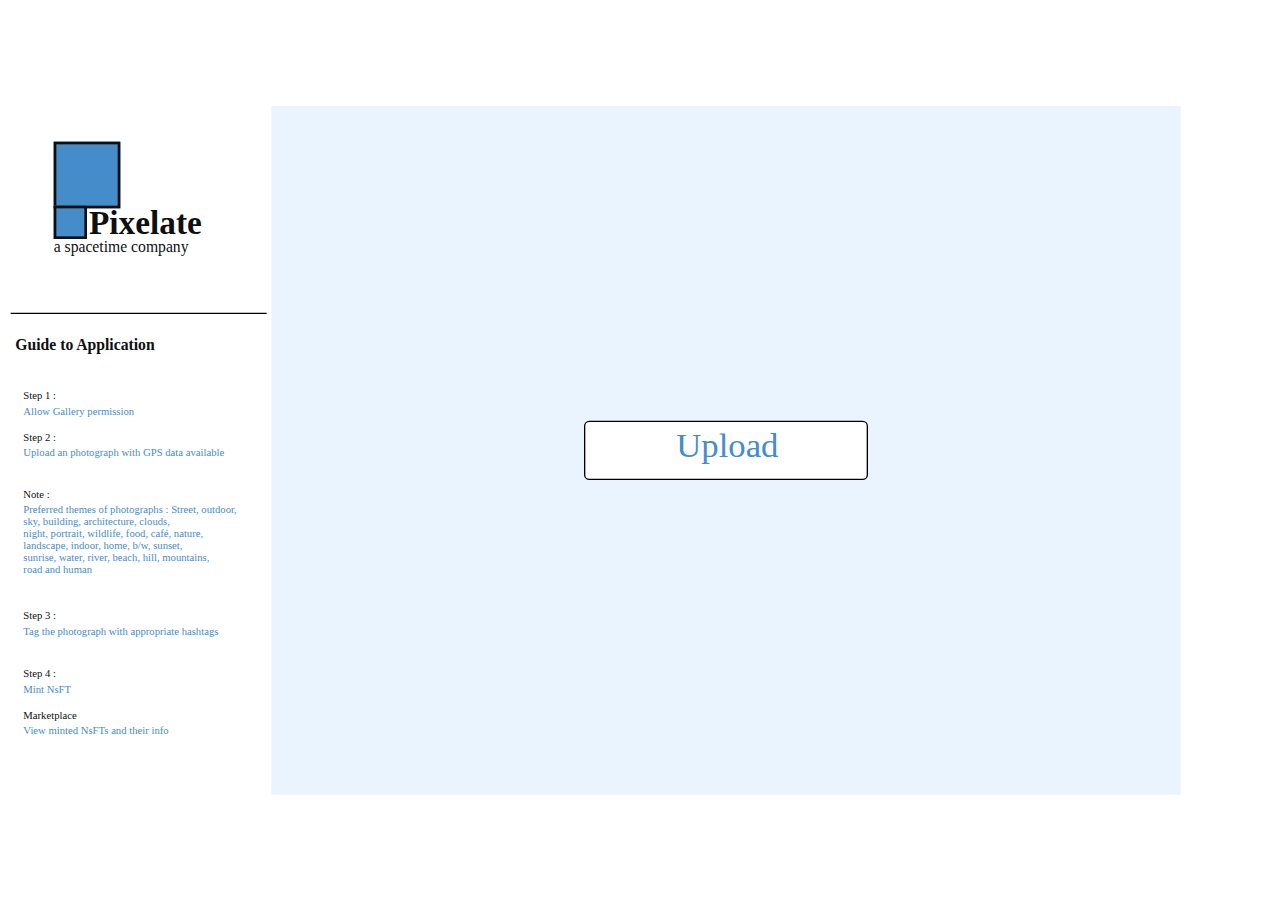
<file: Web App Near/index.html>
<!DOCTYPE HTML>
  <html lang="">
  <head>
    <meta http-equiv="content-type" content="text/html; charset=utf-8">
    <meta name="viewport" content="width=device-width, initial-scale=1">
    <script src="https://code.jquery.com/jquery-3.4.1.min.js"></script>
    <script src="https://code.createjs.com/1.0.0/easeljs.min.js"></script>
    <script src="https://cdnjs.cloudflare.com/ajax/libs/gsap/3.3.1/gsap.min.js"></script>
    <script src="hero.1.0.0.js"></script>
    <script src="fusion.1.0.0.js"></script>
    </head>
  <body>
  <style>
  * {
    box-sizing: border-box;
  }
  html, body {
    width: 100%;
    height: 100%;
    background-color: #fff;
  }
  body {
    overflow: hidden;
    margin: 0;
    padding: 0;
  }
  .hero-element {
    position: absolute;
  }
  .fusion--player {
    background-color: #fff;
  }
  
  
        #guid_c8b70a82_4046_4b47_841c_a960ab9cfcd9 {
  position: absolute;
  width: 1920px;
  height: 1080px;
  background-color: #fff;
}
#guid_a6646d8c_40b9_4431_84de_2683c0ce386b {
  width: 1364px;
  height: 1033px;
  transform-origin: 50% 50%;
  transform: matrix(1, 0, 0, 1, 407, 24);
  background-color: #e9f4fe;
}
#guid_f4d22574_dadb_4380_9ef3_3fa4cbbf38dd {
  width: 0px;
  height: 1080px;
  transform-origin: 50% 50%;
  transform: matrix(1, 0, 0, 1, 400, 0);
  pointer-events: none;
}
#guid_fc5ca091_2537_4df8_94b7_444530d947a8 {
  width: 384px;
  height: 0px;
  transform-origin: 50% 50%;
  transform: matrix(1, 0, 0, 1, 16, 335);
  pointer-events: none;
}
#guid_4a70c715_5eb6_4b55_88ad_a30555526c20 {
  transform-origin: 50% 50%;
  transform: matrix(1, 0, 0, 1, 11.5, -272);
}
#guid_c717fd6c_21cf_4646_a1dd_6b0d5f639306 {
  transform-origin: 50% 50%;
  transform: matrix(1, 0, 0, 1, -16, 294.5);
}
#guid_3ff2c12d_f9f3_4ea4_a6ba_35c2aff3e9b5 {
  width: 100px;
  height: 100px;
  transform-origin: 50% 50%;
  transform: matrix(1, 0, 0, 1, 85, 55);
  background-color: #458ccb;
  border: 4px solid #0e0f10;
}
#guid_f175c350_6346_4929_8f45_a016ee8ece77 {
  width: 50px;
  height: 50px;
  transform-origin: 50% 50%;
  transform: matrix(1, 0, 0, 1, 85, 151);
  background-color: #458ccb;
  border: 4px solid #0e0f10;
}
#guid_3e120284_7089_4906_8929_52d25c7eaff2 {
  width: 205px;
  font-family: Cy;
  font-size: 50px;
  color: #0e0f10;
  font-weight: 900;
  transform-origin: 50% 50%;
  transform: matrix(1, 0, 0, 1, 122, 441.5);
}
#guid_b6ef2f45_44e2_4d38_83e8_5f88948a6d7c {
  width: 258px;
  font-family: Cy;
  font-size: 23.5px;
  color: #0e0f10;
  font-weight: 300;
  transform-origin: 50% 50%;
  transform: matrix(1, 0, 0, 1, 69, 493.5);
}
#guid_56ea9e45_6ced_4f79_88a2_acf3cd9933f0 {
  width: 426px;
  height: 89px;
  transform-origin: 50% 50%;
  transform: matrix(1, 0, 0, 1, 876, 496);
  background-color: #fff;
  border: 2px solid #000;
  border-radius: 8px 8px 8px 8px;
}
#guid_413858bd_8c4b_4cee_8bca_010e533ba2fc {
  width: 274px;
  font-family: Poppins;
  font-size: 52px;
  color: #458ccb;
  text-align: center;
  font-weight: 500;
  transform-origin: 50% 50%;
  transform: matrix(1, 0, 0, 1, 954, 504);
}
#guid_f58ff225_6759_4477_8eb3_ced6b02fe7b2 {
  transform-origin: 50% 50%;
  transform: matrix(1, 0, 0, 1, 0, 0);
}
#guid_2811daa4_ece8_49da_b477_6a5eb05d7d95 {
  width: 376px;
  font-family: Poppins;
  font-size: 23.5px;
  color: #0e0f10;
  font-weight: 800;
  transform-origin: 50% 50%;
  transform: matrix(1, 0, 0, 1, 23, 369.5);
}
#guid_707a55fc_87fb_4b5f_99fb_6171f830c1c1 {
  transform-origin: 50% 50%;
  transform: matrix(1, 0, 0, 1, 23, 451);
}
#guid_0c898049_8d9a_4a2d_a8ba_a42d0bee3006 {
  width: 59px;
  height: 23px;
  font-family: Poppins;
  font-size: 16px;
  color: #0e0f10;
  font-weight: 500;
  transform-origin: 50% 50%;
  transform: matrix(1, 0, 0, 1, 12, -1);
}
#guid_52424c7d_2b5d_406c_aa26_aa028c24da0c {
  width: 198px;
  height: 23px;
  font-family: Poppins;
  font-size: 16px;
  color: #458ccb;
  font-weight: 500;
  transform-origin: 50% 50%;
  transform: matrix(1, 0, 0, 1, 12, 22);
}
#guid_9243a862_ff25_43c5_b9a6_dcc9f40d0589 {
  transform-origin: 50% 50%;
  transform: matrix(1, 0, 0, 1, 23, 512.9999389648438);
}
#guid_fc61e467_4ff5_4317_8aaa_2dbdb256bb2e {
  width: 62px;
  height: 23px;
  font-family: Poppins;
  font-size: 16px;
  color: #0e0f10;
  font-weight: 500;
  transform-origin: 50% 50%;
  transform: matrix(1, 0, 0, 1, 12, -1);
}
#guid_32acad53_2e8d_48da_9b47_a7d48c42e721 {
  width: 305px;
  height: 49px;
  font-family: Poppins;
  font-size: 16px;
  color: #458ccb;
  font-weight: 500;
  transform-origin: 50% 50%;
  transform: matrix(1, 0, 0, 1, 12, 22);
}
#guid_efaa5139_6575_4b63_9ec2_a6e1fbb451f1 {
  transform-origin: 50% 50%;
  transform: matrix(1, 0, 0, 1, 23, 781.0001220703125);
}
#guid_f18b27ec_470e_4e27_aaa8_ef10c7507194 {
  width: 63px;
  height: 23px;
  font-family: Poppins;
  font-size: 16px;
  color: #0e0f10;
  font-weight: 500;
  transform-origin: 50% 50%;
  transform: matrix(1, 0, 0, 1, 12, -1);
}
#guid_f77c9801_4432_49fa_b96c_0da34f6727e8 {
  width: 305px;
  height: 47px;
  font-family: Poppins;
  font-size: 16px;
  color: #458ccb;
  font-weight: 500;
  transform-origin: 50% 50%;
  transform: matrix(1, 0, 0, 1, 12, 22);
}
#guid_bed8258a_af0b_4fcd_9db8_6c4efbf98157 {
  transform-origin: 50% 50%;
  transform: matrix(1, 0, 0, 1, 23, 867.9998168945312);
}
#guid_de99474d_0080_404d_9ce4_fa17db32c55b {
  width: 64px;
  height: 23px;
  font-family: Poppins;
  font-size: 16px;
  color: #0e0f10;
  font-weight: 500;
  transform-origin: 50% 50%;
  transform: matrix(1, 0, 0, 1, 12, -1);
}
#guid_c7ce3833_772f_48f3_ace1_e65febc7b4a6 {
  width: 77px;
  height: 23px;
  font-family: Poppins;
  font-size: 16px;
  color: #458ccb;
  font-weight: 500;
  transform-origin: 50% 50%;
  transform: matrix(1, 0, 0, 1, 12, 22);
}
#guid_db4d0b42_2810_4b4f_8d2e_c641429ec2df {
  transform-origin: 50% 50%;
  transform: matrix(1, 0, 0, 1, 23, 930);
}
#guid_bed2059b_de63_4274_9bdc_ecd68edf98ea {
  width: 102px;
  height: 23px;
  font-family: Poppins;
  font-size: 16px;
  color: #0e0f10;
  font-weight: 500;
  transform-origin: 50% 50%;
  transform: matrix(1, 0, 0, 1, 12, -1);
}
#guid_c137e822_0326_4f1b_92fc_2c3b8ca72e71 {
  width: 262px;
  height: 23px;
  font-family: Poppins;
  font-size: 16px;
  color: #458ccb;
  font-weight: 500;
  transform-origin: 50% 50%;
  transform: matrix(1, 0, 0, 1, 12, 22);
}
#guid_b14a1e3a_60b7_40c8_b177_f52da4ee4c08 {
  transform-origin: 50% 50%;
  transform: matrix(1, 0, 0, 1, 23, 598.9998779296875);
}
#guid_ee5f322c_d055_4216_a87a_29f1891dbe17 {
  width: 46px;
  height: 23px;
  font-family: Poppins;
  font-size: 16px;
  color: #0e0f10;
  font-weight: 500;
  transform-origin: 50% 50%;
  transform: matrix(1, 0, 0, 1, 12, -1);
}
#guid_f546c46e_08b1_4093_af30_95cf855cf638 {
  width: 349px;
  height: 143px;
  font-family: Poppins;
  font-size: 16px;
  color: #458ccb;
  font-weight: 500;
  transform-origin: 50% 50%;
  transform: matrix(1, 0, 0, 1, 12, 22);
}
#guid_a10393d6_b61c_4499_892b_ec60f40cfaf4 {
  position: absolute;
  width: 1920px;
  height: 1080px;
  background-color: #fff;
}
#guid_53ea43d8_975c_442e_b617_323960367884 {
  width: 0px;
  height: 1080px;
  transform-origin: 50% 50%;
  transform: matrix(1, 0, 0, 1, 400, 0);
  pointer-events: none;
}
#guid_398235b9_93f1_447a_a0e5_4c06abefc7ed {
  width: 384px;
  height: 0px;
  transform-origin: 50% 50%;
  transform: matrix(1, 0, 0, 1, 16, 335);
  pointer-events: none;
}
#guid_584ec4b2_5a67_4e3f_85cc_6658c86fb847 {
  transform-origin: 50% 50%;
  transform: matrix(1, 0, 0, 1, 11.5, -272);
}
#guid_4d693b02_6a17_4ce0_a84a_83cba0cc0150 {
  transform-origin: 50% 50%;
  transform: matrix(1, 0, 0, 1, -16, 294.5);
}
#guid_93e8860c_c8bd_45f7_9711_c8a52bc4dc16 {
  width: 100px;
  height: 100px;
  transform-origin: 50% 50%;
  transform: matrix(1, 0, 0, 1, 85, 55);
  background-color: #458ccb;
  border: 4px solid #0e0f10;
}
#guid_7621de3e_e6d0_4566_b878_9ee4c1024e36 {
  width: 50px;
  height: 50px;
  transform-origin: 50% 50%;
  transform: matrix(1, 0, 0, 1, 85, 151);
  background-color: #458ccb;
  border: 4px solid #0e0f10;
}
#guid_80e2b3f8_fe99_4fb4_b80a_79daab69a1f2 {
  width: 205px;
  font-family: Cy;
  font-size: 50px;
  color: #0e0f10;
  font-weight: 900;
  transform-origin: 50% 50%;
  transform: matrix(1, 0, 0, 1, 122, 441.5);
}
#guid_b8bbda0c_56cd_4c00_ada4_965146d81797 {
  width: 258px;
  font-family: Cy;
  font-size: 23.5px;
  color: #0e0f10;
  font-weight: 300;
  transform-origin: 50% 50%;
  transform: matrix(1, 0, 0, 1, 69, 493.5);
}
#guid_182cddb2_d898_405b_98d6_d866e2307b29 {
  width: 1474px;
  height: 1033px;
  transform-origin: 50% 50%;
  transform: matrix(1, 0, 0, 1, 416, 24);
  background-color: #e9f4fe;
  border-radius: 16px 16px 16px 16px;
}
#guid_016ce75d_f436_45b9_ace4_85ba9ff6aa6d {
  width: 853px;
  height: 121px;
  transform-origin: 50% 50%;
  transform: matrix(1, 0, 0, 1, 987, 54);
  background-color: #fff;
}
#guid_71e31a4c_3a36_49b5_88fd_306c14524142 {
  width: 210px;
  font-family: Cy;
  font-size: 45px;
  color: #0e0f10;
  font-weight: 400;
  transform-origin: 50% 50%;
  transform: matrix(1, 0, 0, 1, 1010, 110);
}
#guid_03ab2f55_63ea_4bd7_b679_574458c3aa6f {
  width: 156px;
  font-family: Cy;
  font-size: 25px;
  color: #458ccb;
  font-weight: 400;
  transform-origin: 50% 50%;
  transform: matrix(1, 0, 0, 1, 1010, 71);
}
#guid_53d78f8a_1d95_4818_9b57_c2712e292896 {
  width: 853px;
  height: 0px;
  transform-origin: 50% 50%;
  transform: matrix(1, 0, 0, 1, 987, 175);
  pointer-events: none;
}
#guid_e00e577f_bd14_4964_a906_66fa07010683 {
  width: 245px;
  font-family: Poppins;
  font-size: 26px;
  color: #0e0f10;
  font-weight: 800;
  transform-origin: 50% 50%;
  transform: matrix(1, 0, 0, 1, 454, 460);
}
#guid_cf7f9d11_4473_40d0_a07b_c4a1ed2be31a {
  width: 335px;
  font-family: Poppins;
  font-size: 26px;
  color: #0e0f10;
  font-weight: 500;
  transform-origin: 50% 50%;
  transform: matrix(1, 0, 0, 1, 993, 744);
}
#guid_44d0605b_7f95_4844_86a7_008d064286d4 {
  width: 335px;
  font-family: Poppins;
  font-size: 26px;
  color: #0e0f10;
  font-weight: 500;
  transform-origin: 50% 50%;
  transform: matrix(1, 0, 0, 1, 993, 880);
}
#guid_e6469d53_0646_47f6_8f3b_048239865012 {
  transform-origin: 50% 50%;
  transform: matrix(1, 0, 0, 1, 454, 526);
}
#guid_ae077508_9e8f_438c_893b_b4f58d46aff2 {
  width: 506px;
  height: 0px;
  transform-origin: 50% 50%;
  transform: matrix(1, 0, 0, 1, 0, 59);
  pointer-events: none;
}
#guid_4df7c24c_d021_48ce_9e87_f62f24db3471 {
  width: 245px;
  font-family: Poppins;
  font-size: 16px;
  color: #0e0f10;
  font-weight: 500;
  transform-origin: 50% 50%;
  transform: matrix(1, 0, 0, 1, 30, 0);
}
#guid_e0321cf6_f75b_472d_a14e_2caa163ad049 {
  width: 245px;
  font-family: Poppins;
  font-size: 20px;
  color: #458ccb;
  font-weight: 700;
  transform-origin: 50% 50%;
  transform: matrix(1, 0, 0, 1, 30, 23);
}
#guid_ed156a13_573a_4b57_9e81_b2284f4cc62e {
  transform-origin: 50% 50%;
  transform: matrix(1, 0, 0, 1, 454, 593);
}
#guid_c755d49b_09c1_462e_bee6_becffa69446b {
  width: 506px;
  height: 0px;
  transform-origin: 50% 50%;
  transform: matrix(1, 0, 0, 1, 0, 59);
  pointer-events: none;
}
#guid_50634b48_3270_48d4_afc1_3447607cc17c {
  width: 245px;
  font-family: Poppins;
  font-size: 16px;
  color: #0e0f10;
  font-weight: 500;
  transform-origin: 50% 50%;
  transform: matrix(1, 0, 0, 1, 30, 0);
}
#guid_eb55b924_4b11_4044_9aa3_5be9a7f299da {
  width: 245px;
  font-family: Poppins;
  font-size: 20px;
  color: #458ccb;
  font-weight: 700;
  transform-origin: 50% 50%;
  transform: matrix(1, 0, 0, 1, 30, 23);
}
#guid_86645abd_63d5_4b7c_aeff_12b0c81992e6 {
  transform-origin: 50% 50%;
  transform: matrix(1, 0, 0, 1, 454, 660);
}
#guid_cb027067_038e_45c5_8be3_b2d6c3039a40 {
  width: 506px;
  height: 0px;
  transform-origin: 50% 50%;
  transform: matrix(1, 0, 0, 1, 0, 59);
  pointer-events: none;
}
#guid_a23c34c4_20bc_4177_a2a4_01e950cd0b1f {
  width: 245px;
  font-family: Poppins;
  font-size: 16px;
  color: #0e0f10;
  font-weight: 500;
  transform-origin: 50% 50%;
  transform: matrix(1, 0, 0, 1, 30, 0);
}
#guid_66814639_1c2b_48c9_b033_08cd69e60e5e {
  width: 245px;
  font-family: Poppins;
  font-size: 20px;
  color: #458ccb;
  font-weight: 700;
  transform-origin: 50% 50%;
  transform: matrix(1, 0, 0, 1, 30, 23);
}
#guid_a80422f1_175a_4038_ac9a_b4590d49e59e {
  transform-origin: 50% 50%;
  transform: matrix(1, 0, 0, 1, 454, 727);
}
#guid_92acc10c_e6b4_4bbd_a825_82a732286950 {
  width: 506px;
  height: 0px;
  transform-origin: 50% 50%;
  transform: matrix(1, 0, 0, 1, 0, 59);
  pointer-events: none;
}
#guid_33263144_3fa6_469c_bdaf_6fe0e0a44cd5 {
  width: 245px;
  font-family: Poppins;
  font-size: 16px;
  color: #0e0f10;
  font-weight: 500;
  transform-origin: 50% 50%;
  transform: matrix(1, 0, 0, 1, 30, 0);
}
#guid_262c59e8_f48b_4f73_8432_a981324713e2 {
  width: 245px;
  font-family: Poppins;
  font-size: 20px;
  color: #458ccb;
  font-weight: 700;
  transform-origin: 50% 50%;
  transform: matrix(1, 0, 0, 1, 30, 23);
}
#guid_c79ef1eb_bba0_477f_881d_0fe6440d0a4d {
  transform-origin: 50% 50%;
  transform: matrix(1, 0, 0, 1, 454, 794);
}
#guid_7fe27332_11e1_4fe6_a3c3_dcd073814044 {
  width: 506px;
  height: 0px;
  transform-origin: 50% 50%;
  transform: matrix(1, 0, 0, 1, 0, 59);
  pointer-events: none;
}
#guid_6d70ecb4_8e02_4018_a444_8869d87aedcc {
  width: 245px;
  font-family: Poppins;
  font-size: 16px;
  color: #0e0f10;
  font-weight: 500;
  transform-origin: 50% 50%;
  transform: matrix(1, 0, 0, 1, 30, 0);
}
#guid_da6b366b_026f_42fe_aefc_07bcded3d404 {
  width: 245px;
  font-family: Poppins;
  font-size: 20px;
  color: #458ccb;
  font-weight: 700;
  transform-origin: 50% 50%;
  transform: matrix(1, 0, 0, 1, 30, 23);
}
#guid_6d675a0e_68d1_44be_a5fc_b9b1a889d001 {
  transform-origin: 50% 50%;
  transform: matrix(1, 0, 0, 1, 454, 54);
}
#guid_98e37fb0_dd7c_437d_986d_d4688c02a63e {
  width: 506px;
  height: 376px;
  transform-origin: 50% 50%;
  transform: matrix(1, 0, 0, 1, 0, 0);
}
#guid_0bfe9450_6ac1_41b6_8897_1e409c941b98 {
  transform-origin: 50% 50%;
  transform: matrix(1, 0, 0, 1, 214.88702392578125, 157.23394775390625);
}
#guid_bbc05bad_f1c7_400b_b09c_dbb8e6f5d53c {
  width: 77.68903350830078px;
  height: 63.33300018310547px;
  transform-origin: 50% 50%;
  transform: translate(0px, 0px);
}
#guid_6cab54ee_136e_43b9_8a7c_f66104ad64a9 {
  transform-origin: 50% 50%;
  transform: matrix(1, 0, 0, 1, 454, 861);
}
#guid_2b41c97f_c704_4ddc_8f60_02027bc6d182 {
  width: 506px;
  height: 0px;
  transform-origin: 50% 50%;
  transform: matrix(1, 0, 0, 1, 0, 59);
  pointer-events: none;
}
#guid_ab6cc211_86ab_4db6_974b_8a418aa5adbd {
  width: 245px;
  font-family: Poppins;
  font-size: 16px;
  color: #0e0f10;
  font-weight: 500;
  transform-origin: 50% 50%;
  transform: matrix(1, 0, 0, 1, 30, 0);
}
#guid_c22d57bd_8851_4e6a_a3f8_5a54d32a431f {
  width: 245px;
  font-family: Poppins;
  font-size: 20px;
  color: #458ccb;
  font-weight: 700;
  transform-origin: 50% 50%;
  transform: matrix(1, 0, 0, 1, 30, 23);
}
#guid_443b5b9c_31a5_482e_a41c_eb4d6c3cbe9a {
  transform-origin: 50% 50%;
  transform: matrix(1, 0, 0, 1, 454, 928);
}
#guid_27feec25_5fb7_45ff_8680_7b2b5b177c02 {
  width: 506px;
  height: 0px;
  transform-origin: 50% 50%;
  transform: matrix(1, 0, 0, 1, 0, 59);
  pointer-events: none;
}
#guid_6895f64e_84ef_42c9_9726_83d191cf2721 {
  width: 245px;
  font-family: Poppins;
  font-size: 16px;
  color: #0e0f10;
  font-weight: 500;
  transform-origin: 50% 50%;
  transform: matrix(1, 0, 0, 1, 30, 0);
}
#guid_3bc8c293_cfbb_440f_99ed_3617a02ca507 {
  width: 245px;
  font-family: Poppins;
  font-size: 20px;
  color: #458ccb;
  font-weight: 700;
  transform-origin: 50% 50%;
  transform: matrix(1, 0, 0, 1, 30, 23);
}
#guid_d7730e4e_43a4_4a72_9557_bb792c20bef2 {
  transform-origin: 50% 50%;
  transform: matrix(1, 0, 0, 1, 988, 223);
}
#guid_77609e83_2d2c_4ca9_bd87_d5cc016c9f5d {
  width: 852px;
  height: 474px;
  transform-origin: 50% 50%;
  transform: matrix(1, 0, 0, 1, 0, 0);
}
#guid_add9e698_2743_4add_b66a_d68ff5918a37 {
  transform-origin: 50% 50%;
  transform: matrix(1, 0, 0, 1, 291.689208984375, 186.049560546875);
}
#guid_f4f2edd6_a0b4_47d2_996f_e3479ce45582 {
  width: 49.99949645996094px;
  height: 64.98719787597656px;
  transform-origin: 50% 50%;
  transform: translate(0px, 0px);
}
#guid_a04b2fcb_8265_4f01_aabb_f4f134935dd5 {
  transform-origin: 50% 50%;
  transform: matrix(1, 0, 0, 1, -14, -3893);
}
#guid_c10842af_0acf_4404_928b_a5a611cba464 {
  width: 80px;
  height: 40px;
  transform-origin: 50% 50%;
  transform: matrix(1, 0, 0, 1, 1007, 4685);
  background-color: #458ccb;
  border: 1px solid #0e0f10;
  border-radius: 4px 4px 4px 4px;
}
#guid_799b7de4_035c_446a_b2b5_86475f5d3d46 {
  width: 67px;
  font-family: Poppins;
  font-size: 16px;
  color: #e9f4fe;
  font-weight: 500;
  transform-origin: 50% 50%;
  transform: matrix(1, 0, 0, 1, 1015, 4693.5);
}
#guid_e48526a6_9859_463a_9810_85939604cbe4 {
  transform-origin: 50% 50%;
  transform: matrix(1, 0, 0, 1, -14, -3893);
}
#guid_70c4df40_fb60_44a8_ae06_18b67bcb997f {
  width: 43px;
  height: 40px;
  transform-origin: 50% 50%;
  transform: matrix(1, 0, 0, 1, 1103, 4685);
  background-color: #458ccb;
  border: 1px solid #0e0f10;
  border-radius: 4px 4px 4px 4px;
}
#guid_bbfed187_fb95_4db4_90cf_5efa16a07f0c {
  width: 30px;
  font-family: Poppins;
  font-size: 16px;
  color: #e9f4fe;
  font-weight: 500;
  transform-origin: 50% 50%;
  transform: matrix(1, 0, 0, 1, 1111, 4693.5);
}
#guid_f99ea00e_53c2_450a_baed_93634f049ad5 {
  transform-origin: 50% 50%;
  transform: matrix(1, 0, 0, 1, 82, -3949);
}
#guid_feb84ecd_bfbd_47ef_8b21_aaee7d601d95 {
  width: 70px;
  height: 40px;
  transform-origin: 50% 50%;
  transform: matrix(1, 0, 0, 1, 1066, 4741);
  background-color: #458ccb;
  border: 1px solid #0e0f10;
  border-radius: 4px 4px 4px 4px;
}
#guid_dc641e6b_93c3_4338_bcf4_19de18b76e88 {
  width: 57px;
  font-family: Poppins;
  font-size: 16px;
  color: #e9f4fe;
  font-weight: 500;
  transform-origin: 50% 50%;
  transform: matrix(1, 0, 0, 1, 1074, 4749.5);
}
#guid_d2c8aba4_acf8_417a_9491_0d8bba4bf2f1 {
  transform-origin: 50% 50%;
  transform: matrix(1, 0, 0, 1, 82, -3949);
}
#guid_d9705e49_6918_4ab9_834b_bb6be47620fb {
  width: 40px;
  height: 40px;
  transform-origin: 50% 50%;
  transform: matrix(1, 0, 0, 1, 1152, 4741);
  background-color: #458ccb;
  border: 1px solid #0e0f10;
  border-radius: 4px 4px 4px 4px;
}
#guid_521122c0_f29e_4277_a432_11ff524c1e2f {
  width: 27px;
  font-family: Poppins;
  font-size: 16px;
  color: #e9f4fe;
  font-weight: 500;
  transform-origin: 50% 50%;
  transform: matrix(1, 0, 0, 1, 1160, 4749.5);
}
#guid_af56aaad_d71c_495d_bcaa_89c601940d49 {
  transform-origin: 50% 50%;
  transform: matrix(1, 0, 0, 1, 297, -4008.5);
}
#guid_22d21c85_cd6b_42ec_a2c5_770d106e1b85 {
  width: 71px;
  height: 40px;
  transform-origin: 50% 50%;
  transform: matrix(1, 0, 0, 1, 993, 4800.5);
  background-color: #458ccb;
  border: 1px solid #0e0f10;
  border-radius: 4px 4px 4px 4px;
}
#guid_25bdc607_5b6f_42cf_9110_276308860ef9 {
  width: 58px;
  font-family: Poppins;
  font-size: 16px;
  color: #e9f4fe;
  font-weight: 500;
  transform-origin: 50% 50%;
  transform: matrix(1, 0, 0, 1, 1001, 4809);
}
#guid_b698817d_799c_4fa8_a026_cd4a6f8334b9 {
  transform-origin: 50% 50%;
  transform: matrix(1, 0, 0, 1, 169, -3949);
}
#guid_0c91921e_ccb7_4b8c_88ff_6657204f50e6 {
  width: 47px;
  height: 40px;
  transform-origin: 50% 50%;
  transform: matrix(1, 0, 0, 1, 1208, 4741);
  background-color: #458ccb;
  border: 1px solid #0e0f10;
  border-radius: 4px 4px 4px 4px;
}
#guid_6bc0abb7_5229_4986_bdb5_1b4635787b16 {
  width: 34px;
  font-family: Poppins;
  font-size: 16px;
  color: #e9f4fe;
  font-weight: 500;
  transform-origin: 50% 50%;
  transform: matrix(1, 0, 0, 1, 1216, 4749.5);
}
#guid_edf5145d_25a7_49fb_b024_11029bf60fe0 {
  transform-origin: 50% 50%;
  transform: matrix(1, 0, 0, 1, 114, -3949);
}
#guid_11fdffdf_5903_4881_9049_ab0438ab4348 {
  width: 103px;
  height: 40px;
  transform-origin: 50% 50%;
  transform: matrix(1, 0, 0, 1, 1326, 4741);
  background-color: #458ccb;
  border: 1px solid #0e0f10;
  border-radius: 4px 4px 4px 4px;
}
#guid_caead300_6779_4b25_9386_683d9e035840 {
  width: 90px;
  font-family: Poppins;
  font-size: 16px;
  color: #e9f4fe;
  font-weight: 500;
  transform-origin: 50% 50%;
  transform: matrix(1, 0, 0, 1, 1334, 4749.5);
}
#guid_019b24c2_6410_40fa_b6e4_8226e0c4cf9b {
  transform-origin: 50% 50%;
  transform: matrix(1, 0, 0, 1, 241, -4008.5);
}
#guid_378759fd_4d37_4bef_aca5_ac39a9dd81f4 {
  width: 68px;
  height: 40px;
  transform-origin: 50% 50%;
  transform: matrix(1, 0, 0, 1, 1318, 4800.5);
  background-color: #458ccb;
  border: 1px solid #0e0f10;
  border-radius: 4px 4px 4px 4px;
}
#guid_6a92ec8b_8163_4a58_b47e_7c32ca70dbb1 {
  width: 55px;
  font-family: Poppins;
  font-size: 16px;
  color: #e9f4fe;
  font-weight: 500;
  transform-origin: 50% 50%;
  transform: matrix(1, 0, 0, 1, 1326, 4809);
}
#guid_19955d57_96b9_4f61_adc6_b0ac1843ca45 {
  transform-origin: 50% 50%;
  transform: matrix(1, 0, 0, 1, 2, -4008.5);
}
#guid_c9445e0d_8f06_415e_b1bf_e40b655fe721 {
  width: 75px;
  height: 40px;
  transform-origin: 50% 50%;
  transform: matrix(1, 0, 0, 1, 1641, 4800.5);
  background-color: #458ccb;
  border: 1px solid #0e0f10;
  border-radius: 4px 4px 4px 4px;
}
#guid_74c99bd2_7f13_4987_a3ea_0dd7c945ecaa {
  width: 62px;
  font-family: Poppins;
  font-size: 16px;
  color: #e9f4fe;
  font-weight: 500;
  transform-origin: 50% 50%;
  transform: matrix(1, 0, 0, 1, 1649, 4809);
}
#guid_f7f70550_951c_4d31_8d1d_3e4c8b3e8cf2 {
  width: 852px;
  height: 40px;
  transform-origin: 50% 50%;
  transform: matrix(1, 0, 0, 1, 993, 928);
  background-color: #e9f4fe;
  border: 1px solid #0e0f10;
  border-radius: 4px 4px 4px 4px;
}
#guid_edc3dd45_20e5_4049_89cf_42fa662c305c {
  width: 834px;
  font-family: Poppins;
  font-size: 16px;
  color: #458ccb;
  font-weight: 500;
  transform-origin: 50% 50%;
  transform: matrix(1, 0, 0, 1, 1001, 936.5);
}
#guid_7ce7afaa_93f7_462a_88db_1bfe646a3be6 {
  transform-origin: 50% 50%;
  transform: matrix(1, 0, 0, 1, 0, 0);
}
#guid_240d50a4_8379_4475_9f8b_a854a83746fa {
  width: 376px;
  font-family: Poppins;
  font-size: 23.5px;
  color: #0e0f10;
  font-weight: 800;
  transform-origin: 50% 50%;
  transform: matrix(1, 0, 0, 1, 23, 369.5);
}
#guid_cba9094e_1113_4b8f_9957_f23760ba63b3 {
  transform-origin: 50% 50%;
  transform: matrix(1, 0, 0, 1, 23, 451);
}
#guid_4b99d443_423a_442a_a8a9_53c7f60549dc {
  width: 59px;
  height: 23px;
  font-family: Poppins;
  font-size: 16px;
  color: #0e0f10;
  font-weight: 500;
  transform-origin: 50% 50%;
  transform: matrix(1, 0, 0, 1, 12, -1);
}
#guid_56ffcc5b_a1b9_43f9_9b21_8c1a46171bf7 {
  width: 198px;
  height: 23px;
  font-family: Poppins;
  font-size: 16px;
  color: #458ccb;
  font-weight: 500;
  transform-origin: 50% 50%;
  transform: matrix(1, 0, 0, 1, 12, 22);
}
#guid_ff7820c7_c9f1_4035_99fe_5f2a34e4e04e {
  transform-origin: 50% 50%;
  transform: matrix(1, 0, 0, 1, 23, 512.9999389648438);
}
#guid_1236fce3_b665_4941_b38e_a747a8954adc {
  width: 62px;
  height: 23px;
  font-family: Poppins;
  font-size: 16px;
  color: #0e0f10;
  font-weight: 500;
  transform-origin: 50% 50%;
  transform: matrix(1, 0, 0, 1, 12, -1);
}
#guid_5fdbb42d_4440_438d_b858_a20fa05af4a8 {
  width: 305px;
  height: 49px;
  font-family: Poppins;
  font-size: 16px;
  color: #458ccb;
  font-weight: 500;
  transform-origin: 50% 50%;
  transform: matrix(1, 0, 0, 1, 12, 22);
}
#guid_82765b61_9456_4640_9917_4a8bdff339d1 {
  transform-origin: 50% 50%;
  transform: matrix(1, 0, 0, 1, 23, 781.0001220703125);
}
#guid_c36a19d9_a776_41d0_83a0_d07fd837b6bf {
  width: 63px;
  height: 23px;
  font-family: Poppins;
  font-size: 16px;
  color: #0e0f10;
  font-weight: 500;
  transform-origin: 50% 50%;
  transform: matrix(1, 0, 0, 1, 12, -1);
}
#guid_bdc9e932_a37a_4da4_83b7_b9b2f83dca21 {
  width: 305px;
  height: 47px;
  font-family: Poppins;
  font-size: 16px;
  color: #458ccb;
  font-weight: 500;
  transform-origin: 50% 50%;
  transform: matrix(1, 0, 0, 1, 12, 22);
}
#guid_18f1d236_c23e_4180_9554_04bb7db1675c {
  transform-origin: 50% 50%;
  transform: matrix(1, 0, 0, 1, 23, 867.9998168945312);
}
#guid_868223a3_a7ae_462c_a0b2_982f3509b87f {
  width: 64px;
  height: 23px;
  font-family: Poppins;
  font-size: 16px;
  color: #0e0f10;
  font-weight: 500;
  transform-origin: 50% 50%;
  transform: matrix(1, 0, 0, 1, 12, -1);
}
#guid_d40c1e59_06ce_45c1_83a1_a1ab6810ac5d {
  width: 77px;
  height: 23px;
  font-family: Poppins;
  font-size: 16px;
  color: #458ccb;
  font-weight: 500;
  transform-origin: 50% 50%;
  transform: matrix(1, 0, 0, 1, 12, 22);
}
#guid_51f65a7b_0387_44ae_820d_fc3f73300d7a {
  transform-origin: 50% 50%;
  transform: matrix(1, 0, 0, 1, 23, 930);
}
#guid_71a0b3bc_cbd0_459b_86ee_a9be5a1dcc47 {
  width: 102px;
  height: 23px;
  font-family: Poppins;
  font-size: 16px;
  color: #0e0f10;
  font-weight: 500;
  transform-origin: 50% 50%;
  transform: matrix(1, 0, 0, 1, 12, -1);
}
#guid_f5e1ee98_1a47_412f_b10f_5138e058198d {
  width: 262px;
  height: 23px;
  font-family: Poppins;
  font-size: 16px;
  color: #458ccb;
  font-weight: 500;
  transform-origin: 50% 50%;
  transform: matrix(1, 0, 0, 1, 12, 22);
}
#guid_714d9e11_079e_4cc4_96c6_9f75f7151b9e {
  transform-origin: 50% 50%;
  transform: matrix(1, 0, 0, 1, 23, 598.9998779296875);
}
#guid_12cc4a11_0f17_41a0_95da_e5228c3a317f {
  width: 46px;
  height: 23px;
  font-family: Poppins;
  font-size: 16px;
  color: #0e0f10;
  font-weight: 500;
  transform-origin: 50% 50%;
  transform: matrix(1, 0, 0, 1, 12, -1);
}
#guid_8516d615_845a_4a85_8530_296e0eb3209a {
  width: 349px;
  height: 143px;
  font-family: Poppins;
  font-size: 16px;
  color: #458ccb;
  font-weight: 500;
  transform-origin: 50% 50%;
  transform: matrix(1, 0, 0, 1, 12, 22);
}

      

  </style>

  

        <!-- /////////////////////// -->
        <!-- Player -->
        <div class="wrapper" style="position: relative; width: 100%; height: 100%;">
          <div id="player" class="fusion--player" style="width: 100%; height: 100%; ">
            <div class="fusion--viewport">
            
            

            
            <div class="fusion--scene fusion--scene--default scene-guid_c8b70a82_4046_4b47_841c_a960ab9cfcd9">
              <div class="fusion--scene--content">
                
<div id="guid_c8b70a82_4046_4b47_841c_a960ab9cfcd9" class="artboard scene" >
<div id="guid_a6646d8c_40b9_4431_84de_2683c0ce386b" class="hero-element" >
</div>
<div id="guid_f4d22574_dadb_4380_9ef3_3fa4cbbf38dd" class="hero-element" >
      <svg width="300" height="300" style="overflow: visible; position: absolute; left: 0px; top: 0px; pointer-events: none;">
        <line id="guid_f4d22574_dadb_4380_9ef3_3fa4cbbf38dd-line"
              x1="0" y1="0" x2="0" y2="1080"
              
              stroke-width="4"
                
              style="pointer-events: all;"/>    
      </svg>
    
</div>
<div id="guid_fc5ca091_2537_4df8_94b7_444530d947a8" class="hero-element" >
      <svg width="300" height="300" style="overflow: visible; position: absolute; left: 0px; top: 0px; pointer-events: none;">
        <line id="guid_fc5ca091_2537_4df8_94b7_444530d947a8-line"
              x1="0" y1="0" x2="384" y2="0"
              stroke="#000"
              stroke-width="2"
                
              style="pointer-events: all;"/>    
      </svg>
    
</div>
<div id="guid_4a70c715_5eb6_4b55_88ad_a30555526c20" class="hero-element" >
<div id="guid_c717fd6c_21cf_4646_a1dd_6b0d5f639306" class="hero-element" >
<div id="guid_3ff2c12d_f9f3_4ea4_a6ba_35c2aff3e9b5" class="hero-element" >
</div>
<div id="guid_f175c350_6346_4929_8f45_a016ee8ece77" class="hero-element" >
</div>
</div>
<div id="guid_3e120284_7089_4906_8929_52d25c7eaff2" class="hero-element" >Pixelate
</div>
<div id="guid_b6ef2f45_44e2_4d38_83e8_5f88948a6d7c" class="hero-element" >a spacetime company
</div>
</div>
<div id="guid_56ea9e45_6ced_4f79_88a2_acf3cd9933f0" class="hero-element" >
</div>
<div id="guid_413858bd_8c4b_4cee_8bca_010e533ba2fc" class="hero-element" >Upload
</div>
<div id="guid_f58ff225_6759_4477_8eb3_ced6b02fe7b2" class="hero-element" >
<div id="guid_2811daa4_ece8_49da_b477_6a5eb05d7d95" class="hero-element" >Guide to Application
</div>
<div id="guid_707a55fc_87fb_4b5f_99fb_6171f830c1c1" class="hero-element" >
<div id="guid_0c898049_8d9a_4a2d_a8ba_a42d0bee3006" class="hero-element" >Step 1 : 
</div>
<div id="guid_52424c7d_2b5d_406c_aa26_aa028c24da0c" class="hero-element" >Allow Gallery permission
</div>
</div>
<div id="guid_9243a862_ff25_43c5_b9a6_dcc9f40d0589" class="hero-element" >
<div id="guid_fc61e467_4ff5_4317_8aaa_2dbdb256bb2e" class="hero-element" >Step 2 : 
</div>
<div id="guid_32acad53_2e8d_48da_9b47_a7d48c42e721" class="hero-element" >Upload an photograph with GPS data available
</div>
</div>
<div id="guid_efaa5139_6575_4b63_9ec2_a6e1fbb451f1" class="hero-element" >
<div id="guid_f18b27ec_470e_4e27_aaa8_ef10c7507194" class="hero-element" >Step 3 : 
</div>
<div id="guid_f77c9801_4432_49fa_b96c_0da34f6727e8" class="hero-element" >Tag the photograph with appropriate hashtags
</div>
</div>
<div id="guid_bed8258a_af0b_4fcd_9db8_6c4efbf98157" class="hero-element" >
<div id="guid_de99474d_0080_404d_9ce4_fa17db32c55b" class="hero-element" >Step 4 : 
</div>
<div id="guid_c7ce3833_772f_48f3_ace1_e65febc7b4a6" class="hero-element" >Mint NsFT
</div>
</div>
<div id="guid_db4d0b42_2810_4b4f_8d2e_c641429ec2df" class="hero-element" >
<div id="guid_bed2059b_de63_4274_9bdc_ecd68edf98ea" class="hero-element" >Marketplace
</div>
<div id="guid_c137e822_0326_4f1b_92fc_2c3b8ca72e71" class="hero-element" >View minted NsFTs and their info
</div>
</div>
<div id="guid_b14a1e3a_60b7_40c8_b177_f52da4ee4c08" class="hero-element" >
<div id="guid_ee5f322c_d055_4216_a87a_29f1891dbe17" class="hero-element" >Note :
</div>
<div id="guid_f546c46e_08b1_4093_af30_95cf855cf638" class="hero-element" >Preferred themes of photographs : Street, outdoor, sky, building, architecture, clouds, <br/>night, portrait, wildlife, food, café, nature, <br/>landscape, indoor, home, b/w, sunset, <br/>sunrise, water, river, beach, hill, mountains, <br/>road and human
</div>
</div>
</div>
</div>
              </div>
            </div> 


      

            
            <div class="fusion--scene fusion--scene--default scene-guid_a10393d6_b61c_4499_892b_ec60f40cfaf4">
              <div class="fusion--scene--content">
                
<div id="guid_a10393d6_b61c_4499_892b_ec60f40cfaf4" class="artboard scene" >
<div id="guid_53ea43d8_975c_442e_b617_323960367884" class="hero-element" >
      <svg width="300" height="300" style="overflow: visible; position: absolute; left: 0px; top: 0px; pointer-events: none;">
        <line id="guid_53ea43d8_975c_442e_b617_323960367884-line"
              x1="0" y1="0" x2="0" y2="1080"
              
              stroke-width="4"
                
              style="pointer-events: all;"/>    
      </svg>
    
</div>
<div id="guid_398235b9_93f1_447a_a0e5_4c06abefc7ed" class="hero-element" >
      <svg width="300" height="300" style="overflow: visible; position: absolute; left: 0px; top: 0px; pointer-events: none;">
        <line id="guid_398235b9_93f1_447a_a0e5_4c06abefc7ed-line"
              x1="0" y1="0" x2="384" y2="0"
              stroke="#0e0f10"
              stroke-width="2"
                
              style="pointer-events: all;"/>    
      </svg>
    
</div>
<div id="guid_584ec4b2_5a67_4e3f_85cc_6658c86fb847" class="hero-element" >
<div id="guid_4d693b02_6a17_4ce0_a84a_83cba0cc0150" class="hero-element" >
<div id="guid_93e8860c_c8bd_45f7_9711_c8a52bc4dc16" class="hero-element" >
</div>
<div id="guid_7621de3e_e6d0_4566_b878_9ee4c1024e36" class="hero-element" >
</div>
</div>
<div id="guid_80e2b3f8_fe99_4fb4_b80a_79daab69a1f2" class="hero-element" >Pixelate
</div>
<div id="guid_b8bbda0c_56cd_4c00_ada4_965146d81797" class="hero-element" >a spacetime company
</div>
</div>
<div id="guid_182cddb2_d898_405b_98d6_d866e2307b29" class="hero-element" >
</div>
<div id="guid_016ce75d_f436_45b9_ace4_85ba9ff6aa6d" class="hero-element" >
</div>
<div id="guid_71e31a4c_3a36_49b5_88fd_306c14524142" class="hero-element" >John Doe
</div>
<div id="guid_03ab2f55_63ea_4bd7_b679_574458c3aa6f" class="hero-element" >Image Name
</div>
<div id="guid_53d78f8a_1d95_4818_9b57_c2712e292896" class="hero-element" >
      <svg width="300" height="300" style="overflow: visible; position: absolute; left: 0px; top: 0px; pointer-events: none;">
        <line id="guid_53d78f8a_1d95_4818_9b57_c2712e292896-line"
              x1="0" y1="0" x2="853" y2="0"
              stroke="#458ccb"
              stroke-width="6"
                
              style="pointer-events: all;"/>    
      </svg>
    
</div>
<div id="guid_e00e577f_bd14_4964_a906_66fa07010683" class="hero-element" >Metadata
</div>
<div id="guid_cf7f9d11_4473_40d0_a07b_c4a1ed2be31a" class="hero-element" >Staked in Hashtag Pools
</div>
<div id="guid_44d0605b_7f95_4844_86a7_008d064286d4" class="hero-element" >NsFT Address
</div>
<div id="guid_e6469d53_0646_47f6_8f3b_048239865012" class="hero-element" >
<div id="guid_ae077508_9e8f_438c_893b_b4f58d46aff2" class="hero-element" >
      <svg width="300" height="300" style="overflow: visible; position: absolute; left: 0px; top: 0px; pointer-events: none;">
        <line id="guid_ae077508_9e8f_438c_893b_b4f58d46aff2-line"
              x1="0" y1="0" x2="506" y2="0"
              stroke="#0e0f10"
              stroke-width="2"
                
              style="pointer-events: all;"/>    
      </svg>
    
</div>
<div id="guid_4df7c24c_d021_48ce_9e87_f62f24db3471" class="hero-element" >Camera
</div>
<div id="guid_e0321cf6_f75b_472d_a14e_2caa163ad049" class="hero-element" >iPhone 6s
</div>
</div>
<div id="guid_ed156a13_573a_4b57_9e81_b2284f4cc62e" class="hero-element" >
<div id="guid_c755d49b_09c1_462e_bee6_becffa69446b" class="hero-element" >
      <svg width="300" height="300" style="overflow: visible; position: absolute; left: 0px; top: 0px; pointer-events: none;">
        <line id="guid_c755d49b_09c1_462e_bee6_becffa69446b-line"
              x1="0" y1="0" x2="506" y2="0"
              stroke="#0e0f10"
              stroke-width="2"
                
              style="pointer-events: all;"/>    
      </svg>
    
</div>
<div id="guid_50634b48_3270_48d4_afc1_3447607cc17c" class="hero-element" >Time
</div>
<div id="guid_eb55b924_4b11_4044_9aa3_5be9a7f299da" class="hero-element" >2020:11:08 17:59:58
</div>
</div>
<div id="guid_86645abd_63d5_4b7c_aeff_12b0c81992e6" class="hero-element" >
<div id="guid_cb027067_038e_45c5_8be3_b2d6c3039a40" class="hero-element" >
      <svg width="300" height="300" style="overflow: visible; position: absolute; left: 0px; top: 0px; pointer-events: none;">
        <line id="guid_cb027067_038e_45c5_8be3_b2d6c3039a40-line"
              x1="0" y1="0" x2="506" y2="0"
              stroke="#0e0f10"
              stroke-width="2"
                
              style="pointer-events: all;"/>    
      </svg>
    
</div>
<div id="guid_a23c34c4_20bc_4177_a2a4_01e950cd0b1f" class="hero-element" >Exposure Time
</div>
<div id="guid_66814639_1c2b_48c9_b033_08cd69e60e5e" class="hero-element" >1/175
</div>
</div>
<div id="guid_a80422f1_175a_4038_ac9a_b4590d49e59e" class="hero-element" >
<div id="guid_92acc10c_e6b4_4bbd_a825_82a732286950" class="hero-element" >
      <svg width="300" height="300" style="overflow: visible; position: absolute; left: 0px; top: 0px; pointer-events: none;">
        <line id="guid_92acc10c_e6b4_4bbd_a825_82a732286950-line"
              x1="0" y1="0" x2="506" y2="0"
              stroke="#0e0f10"
              stroke-width="2"
                
              style="pointer-events: all;"/>    
      </svg>
    
</div>
<div id="guid_33263144_3fa6_469c_bdaf_6fe0e0a44cd5" class="hero-element" >Aperture Value
</div>
<div id="guid_262c59e8_f48b_4f73_8432_a981324713e2" class="hero-element" >2.2
</div>
</div>
<div id="guid_c79ef1eb_bba0_477f_881d_0fe6440d0a4d" class="hero-element" >
<div id="guid_7fe27332_11e1_4fe6_a3c3_dcd073814044" class="hero-element" >
      <svg width="300" height="300" style="overflow: visible; position: absolute; left: 0px; top: 0px; pointer-events: none;">
        <line id="guid_7fe27332_11e1_4fe6_a3c3_dcd073814044-line"
              x1="0" y1="0" x2="506" y2="0"
              stroke="#0e0f10"
              stroke-width="2"
                
              style="pointer-events: all;"/>    
      </svg>
    
</div>
<div id="guid_6d70ecb4_8e02_4018_a444_8869d87aedcc" class="hero-element" >ISO
</div>
<div id="guid_da6b366b_026f_42fe_aefc_07bcded3d404" class="hero-element" >50
</div>
</div>
<div id="guid_6d675a0e_68d1_44be_a5fc_b9b1a889d001" class="hero-element" >
<img id="guid_98e37fb0_dd7c_437d_986d_d4688c02a63e" class="hero-element" src="guid_98e37fb0_dd7c_437d_986d_d4688c02a63e.jpg" >

<div id="guid_0bfe9450_6ac1_41b6_8897_1e409c941b98" class="hero-element" >
<img id="guid_bbc05bad_f1c7_400b_b09c_dbb8e6f5d53c" class="hero-element" src="guid_bbc05bad_f1c7_400b_b09c_dbb8e6f5d53c.png" >

</div>
</div>
<div id="guid_6cab54ee_136e_43b9_8a7c_f66104ad64a9" class="hero-element" >
<div id="guid_2b41c97f_c704_4ddc_8f60_02027bc6d182" class="hero-element" >
      <svg width="300" height="300" style="overflow: visible; position: absolute; left: 0px; top: 0px; pointer-events: none;">
        <line id="guid_2b41c97f_c704_4ddc_8f60_02027bc6d182-line"
              x1="0" y1="0" x2="506" y2="0"
              stroke="#0e0f10"
              stroke-width="2"
                
              style="pointer-events: all;"/>    
      </svg>
    
</div>
<div id="guid_ab6cc211_86ab_4db6_974b_8a418aa5adbd" class="hero-element" >GPS Latitude
</div>
<div id="guid_c22d57bd_8851_4e6a_a3f8_5a54d32a431f" class="hero-element" >21 deg 17' 6.10" N
</div>
</div>
<div id="guid_443b5b9c_31a5_482e_a41c_eb4d6c3cbe9a" class="hero-element" >
<div id="guid_27feec25_5fb7_45ff_8680_7b2b5b177c02" class="hero-element" >
      <svg width="300" height="300" style="overflow: visible; position: absolute; left: 0px; top: 0px; pointer-events: none;">
        <line id="guid_27feec25_5fb7_45ff_8680_7b2b5b177c02-line"
              x1="0" y1="0" x2="506" y2="0"
              stroke="#0e0f10"
              stroke-width="2"
                
              style="pointer-events: all;"/>    
      </svg>
    
</div>
<div id="guid_6895f64e_84ef_42c9_9726_83d191cf2721" class="hero-element" >GPS Longitude
</div>
<div id="guid_3bc8c293_cfbb_440f_99ed_3617a02ca507" class="hero-element" >69 deg 55' 50.64" E
</div>
</div>
<div id="guid_d7730e4e_43a4_4a72_9557_bb792c20bef2" class="hero-element" >
<img id="guid_77609e83_2d2c_4ca9_bd87_d5cc016c9f5d" class="hero-element" src="guid_77609e83_2d2c_4ca9_bd87_d5cc016c9f5d.png" >

<div id="guid_add9e698_2743_4add_b66a_d68ff5918a37" class="hero-element" >
<img id="guid_f4f2edd6_a0b4_47d2_996f_e3479ce45582" class="hero-element" src="guid_f4f2edd6_a0b4_47d2_996f_e3479ce45582.png" >

</div>
</div>
<div id="guid_a04b2fcb_8265_4f01_aabb_f4f134935dd5" class="hero-element" >
<div id="guid_c10842af_0acf_4404_928b_a5a611cba464" class="hero-element" >
</div>
<div id="guid_799b7de4_035c_446a_b2b5_86475f5d3d46" class="hero-element" >outdoor
</div>
</div>
<div id="guid_e48526a6_9859_463a_9810_85939604cbe4" class="hero-element" >
<div id="guid_70c4df40_fb60_44a8_ae06_18b67bcb997f" class="hero-element" >
</div>
<div id="guid_bbfed187_fb95_4db4_90cf_5efa16a07f0c" class="hero-element" >sky
</div>
</div>
<div id="guid_f99ea00e_53c2_450a_baed_93634f049ad5" class="hero-element" >
<div id="guid_feb84ecd_bfbd_47ef_8b21_aaee7d601d95" class="hero-element" >
</div>
<div id="guid_dc641e6b_93c3_4338_bcf4_19de18b76e88" class="hero-element" >nature
</div>
</div>
<div id="guid_d2c8aba4_acf8_417a_9491_0d8bba4bf2f1" class="hero-element" >
<div id="guid_d9705e49_6918_4ab9_834b_bb6be47620fb" class="hero-element" >
</div>
<div id="guid_521122c0_f29e_4277_a432_11ff524c1e2f" class="hero-element" >joy
</div>
</div>
<div id="guid_af56aaad_d71c_495d_bcaa_89c601940d49" class="hero-element" >
<div id="guid_22d21c85_cd6b_42ec_a2c5_770d106e1b85" class="hero-element" >
</div>
<div id="guid_25bdc607_5b6f_42cf_9110_276308860ef9" class="hero-element" >sunset
</div>
</div>
<div id="guid_b698817d_799c_4fa8_a026_cd4a6f8334b9" class="hero-element" >
<div id="guid_0c91921e_ccb7_4b8c_88ff_6657204f50e6" class="hero-element" >
</div>
<div id="guid_6bc0abb7_5229_4986_bdb5_1b4635787b16" class="hero-element" >nsft
</div>
</div>
<div id="guid_edf5145d_25a7_49fb_b024_11029bf60fe0" class="hero-element" >
<div id="guid_11fdffdf_5903_4881_9049_ab0438ab4348" class="hero-element" >
</div>
<div id="guid_caead300_6779_4b25_9386_683d9e035840" class="hero-element" >landscape
</div>
</div>
<div id="guid_019b24c2_6410_40fa_b6e4_8226e0c4cf9b" class="hero-element" >
<div id="guid_378759fd_4d37_4bef_aca5_ac39a9dd81f4" class="hero-element" >
</div>
<div id="guid_6a92ec8b_8163_4a58_b47e_7c32ca70dbb1" class="hero-element" >beach
</div>
</div>
<div id="guid_19955d57_96b9_4f61_adc6_b0ac1843ca45" class="hero-element" >
<div id="guid_c9445e0d_8f06_415e_b1bf_e40b655fe721" class="hero-element" >
</div>
<div id="guid_74c99bd2_7f13_4987_a3ea_0dd7c945ecaa" class="hero-element" >human
</div>
</div>
<div id="guid_f7f70550_951c_4d31_8d1d_3e4c8b3e8cf2" class="hero-element" >
</div>
<div id="guid_edc3dd45_20e5_4049_89cf_42fa662c305c" class="hero-element" >AW343F435V345RG5466H5765YTH67657JH65HH56YH563526B39PM9PV23
</div>
<div id="guid_7ce7afaa_93f7_462a_88db_1bfe646a3be6" class="hero-element" >
<div id="guid_240d50a4_8379_4475_9f8b_a854a83746fa" class="hero-element" >Guide to Application
</div>
<div id="guid_cba9094e_1113_4b8f_9957_f23760ba63b3" class="hero-element" >
<div id="guid_4b99d443_423a_442a_a8a9_53c7f60549dc" class="hero-element" >Step 1 : 
</div>
<div id="guid_56ffcc5b_a1b9_43f9_9b21_8c1a46171bf7" class="hero-element" >Allow Gallery permission
</div>
</div>
<div id="guid_ff7820c7_c9f1_4035_99fe_5f2a34e4e04e" class="hero-element" >
<div id="guid_1236fce3_b665_4941_b38e_a747a8954adc" class="hero-element" >Step 2 : 
</div>
<div id="guid_5fdbb42d_4440_438d_b858_a20fa05af4a8" class="hero-element" >Upload an photograph with GPS data available
</div>
</div>
<div id="guid_82765b61_9456_4640_9917_4a8bdff339d1" class="hero-element" >
<div id="guid_c36a19d9_a776_41d0_83a0_d07fd837b6bf" class="hero-element" >Step 3 : 
</div>
<div id="guid_bdc9e932_a37a_4da4_83b7_b9b2f83dca21" class="hero-element" >Tag the photograph with appropriate hashtags
</div>
</div>
<div id="guid_18f1d236_c23e_4180_9554_04bb7db1675c" class="hero-element" >
<div id="guid_868223a3_a7ae_462c_a0b2_982f3509b87f" class="hero-element" >Step 4 : 
</div>
<div id="guid_d40c1e59_06ce_45c1_83a1_a1ab6810ac5d" class="hero-element" >Mint NsFT
</div>
</div>
<div id="guid_51f65a7b_0387_44ae_820d_fc3f73300d7a" class="hero-element" >
<div id="guid_71a0b3bc_cbd0_459b_86ee_a9be5a1dcc47" class="hero-element" >Marketplace
</div>
<div id="guid_f5e1ee98_1a47_412f_b10f_5138e058198d" class="hero-element" >View minted NsFTs and their info
</div>
</div>
<div id="guid_714d9e11_079e_4cc4_96c6_9f75f7151b9e" class="hero-element" >
<div id="guid_12cc4a11_0f17_41a0_95da_e5228c3a317f" class="hero-element" >Note :
</div>
<div id="guid_8516d615_845a_4a85_8530_296e0eb3209a" class="hero-element" >Preferred themes of photographs : Street, outdoor, sky, building, architecture, clouds, <br/>night, portrait, wildlife, food, café, nature, <br/>landscape, indoor, home, b/w, sunset, <br/>sunrise, water, river, beach, hill, mountains, <br/>road and human
</div>
</div>
</div>
</div>
              </div>
            </div> 


      

            </div>
          </div>
        </div>

      


  <!-- Hero/Fusion Player -->
  <script>
    
      document.addEventListener('DOMContentLoaded', function () {
        window.player = new fusion.Player({
          id: 'player',
          // debug: true, 
          scenes: [
            
            { 
              id: 'guid_c8b70a82_4046_4b47_841c_a960ab9cfcd9', 
              type: 'flat', 
              width: 1920, 
              height: 1080,
              fit: true, 
              center: true,
              plugins: [
                // {id: 'visualDebugger', options: {centerV: true}},
              ]
            },              
      
            { 
              id: 'guid_a10393d6_b61c_4499_892b_ec60f40cfaf4', 
              type: 'flat', 
              width: 1920, 
              height: 1080,
              fit: true, 
              center: true,
              plugins: [
                // {id: 'visualDebugger', options: {centerV: true}},
              ]
            },              
      
          ]
        });
        player.loadScene('guid_c8b70a82_4046_4b47_841c_a960ab9cfcd9');      
      });
    
  </script>

  <!-- Hero Scenes -->
  <script>
    
      //---
      // Scene: guid_c8b70a82_4046_4b47_841c_a960ab9cfcd9
      document.addEventListener('DOMContentLoaded', function () {
        setTimeout(function() {
          var log = console.log;
          var player = window.player;
          var scene = window.player.getScene('guid_c8b70a82_4046_4b47_841c_a960ab9cfcd9');          
    
          //---
          // guid_c8b70a82_4046_4b47_841c_a960ab9cfcd9 : click
          (function() {
            try {
              var el = document.getElementById('guid_c8b70a82_4046_4b47_841c_a960ab9cfcd9');
              hero.add( el, 'click', {start: function(element) {
                // coming soon...
              }.bind(el)} );
            } catch (err) {
              console.log("Error in custom script (guid_c8b70a82_4046_4b47_841c_a960ab9cfcd9 : click) : ", err);
            }
          })();
        
        }, 1);
      }); // Scene end    
    
      //---
      // Scene: guid_a10393d6_b61c_4499_892b_ec60f40cfaf4
      document.addEventListener('DOMContentLoaded', function () {
        setTimeout(function() {
          var log = console.log;
          var player = window.player;
          var scene = window.player.getScene('guid_a10393d6_b61c_4499_892b_ec60f40cfaf4');          
    
        }, 1);
      }); // Scene end    
    
  </script>

  <!-- Hero Timelines -->
  <script>
    
    //---
    // Scene: guid_c8b70a82_4046_4b47_841c_a960ab9cfcd9
    document.addEventListener('DOMContentLoaded', function () {
      var player = window.player;
      var scene = window.player.getScene('guid_c8b70a82_4046_4b47_841c_a960ab9cfcd9');
      var log = console.log;
      var tl = gsap.timeline({paused: true});
      scene.timeline = tl;
      
    });
    
    //---
    // Scene: guid_a10393d6_b61c_4499_892b_ec60f40cfaf4
    document.addEventListener('DOMContentLoaded', function () {
      var player = window.player;
      var scene = window.player.getScene('guid_a10393d6_b61c_4499_892b_ec60f40cfaf4');
      var log = console.log;
      var tl = gsap.timeline({paused: true});
      scene.timeline = tl;
      
    });
    
  </script>

  
  
</body>
</html>
</file>
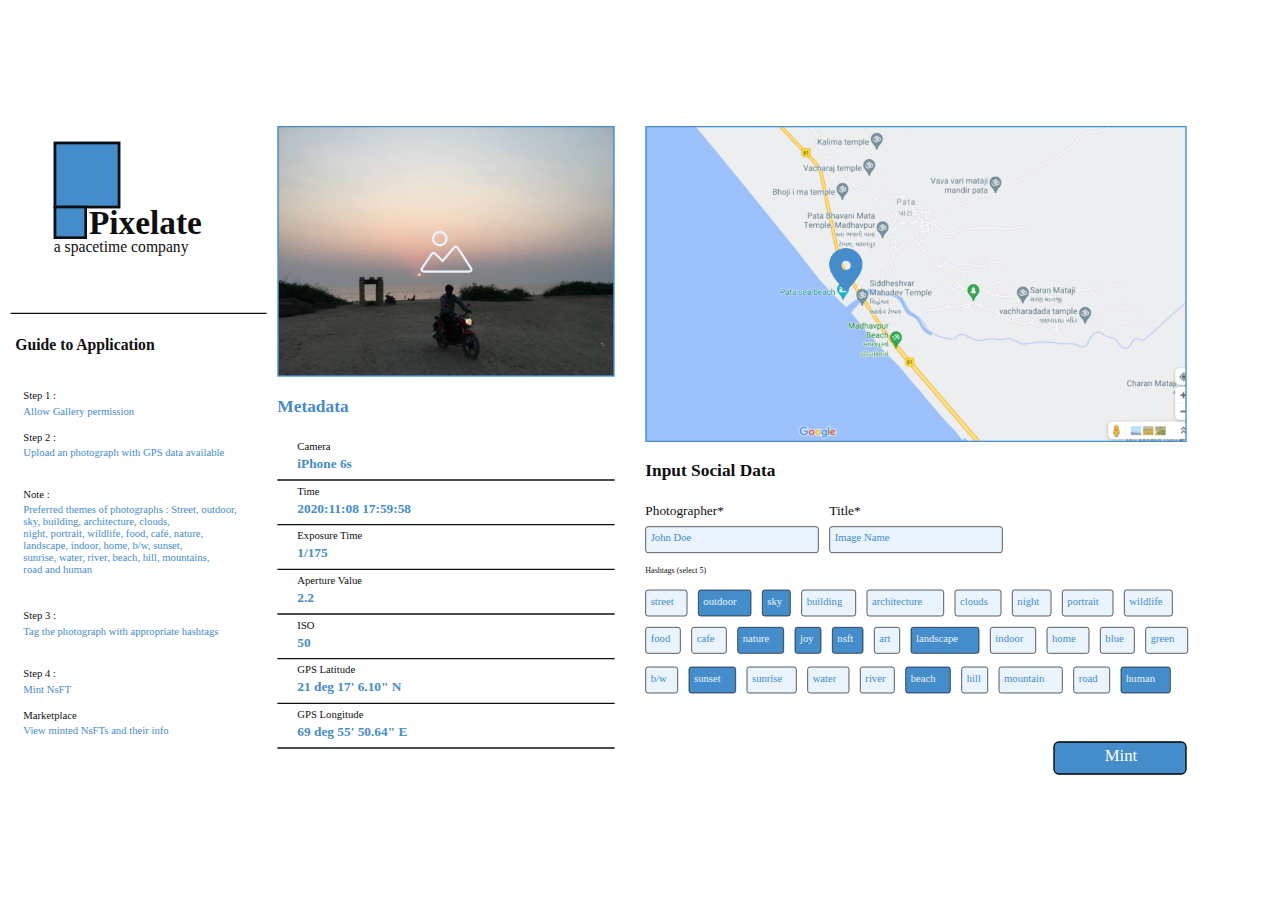
<file: Web App Near/step1/index.html>
<!DOCTYPE HTML>
  <html lang="">
  <head>
    <meta http-equiv="content-type" content="text/html; charset=utf-8">
    <meta name="viewport" content="width=device-width, initial-scale=1">
    <script src="https://code.jquery.com/jquery-3.4.1.min.js"></script>
    <script src="https://code.createjs.com/1.0.0/easeljs.min.js"></script>
    <script src="https://cdnjs.cloudflare.com/ajax/libs/gsap/3.3.1/gsap.min.js"></script>
    <script src="hero.1.0.0.js"></script>
    <script src="fusion.1.0.0.js"></script>
    </head>
  <body>
  <style>
  * {
    box-sizing: border-box;
  }
  html, body {
    width: 100%;
    height: 100%;
    background-color: #fff;
  }
  body {
    overflow: hidden;
    margin: 0;
    padding: 0;
  }
  .hero-element {
    position: absolute;
  }
  .fusion--player {
    background-color: #fff;
  }
  
  
        #guid_ddda2bb9_f01e_4179_b288_3a91030a4af1 {
  position: absolute;
  width: 1920px;
  height: 1080px;
  background-color: #fff;
}
#guid_37eb9b75_3e41_46d2_a1e1_37e74cb1e465 {
  width: 0px;
  height: 1080px;
  transform-origin: 50% 50%;
  transform: matrix(1, 0, 0, 1, 400, 0);
  pointer-events: none;
}
#guid_9cc0678c_ec9d_42fd_b558_4371c31bf4f9 {
  width: 384px;
  height: 0px;
  transform-origin: 50% 50%;
  transform: matrix(1, 0, 0, 1, 16, 335);
  pointer-events: none;
}
#guid_83a76d24_62a3_4df2_b28c_66908fb85dd1 {
  transform-origin: 50% 50%;
  transform: matrix(1, 0, 0, 1, 11.5, -272);
}
#guid_8ee2dd81_b59f_48df_9d1e_8796efe1797a {
  transform-origin: 50% 50%;
  transform: matrix(1, 0, 0, 1, -16, 294.5);
}
#guid_6f5e8d14_2965_4dbb_a6c3_92e9e1a14382 {
  width: 100px;
  height: 100px;
  transform-origin: 50% 50%;
  transform: matrix(1, 0, 0, 1, 85, 55);
  background-color: #458ccb;
  border: 4px solid #0e0f10;
}
#guid_52320e20_f21f_4f1d_a942_42dc8bccfbb7 {
  width: 50px;
  height: 50px;
  transform-origin: 50% 50%;
  transform: matrix(1, 0, 0, 1, 85, 151);
  background-color: #458ccb;
  border: 4px solid #0e0f10;
}
#guid_f7f88baa_8dc3_48e8_90a2_042451d42bb4 {
  width: 205px;
  font-family: Cy;
  font-size: 50px;
  color: #0e0f10;
  font-weight: 900;
  transform-origin: 50% 50%;
  transform: matrix(1, 0, 0, 1, 122, 441.5);
}
#guid_15aa1257_3e44_4f8d_a3c3_8d8ad414e2bf {
  width: 258px;
  font-family: Cy;
  font-size: 23.5px;
  color: #0e0f10;
  font-weight: 300;
  transform-origin: 50% 50%;
  transform: matrix(1, 0, 0, 1, 69, 493.5);
}
#guid_162c7bbc_8276_49f0_a235_65d719893394 {
  width: 245px;
  font-family: Poppins;
  font-size: 26px;
  color: #0e0f10;
  font-weight: 800;
  transform-origin: 50% 50%;
  transform: matrix(1, 0, 0, 1, 968, 555.5);
}
#guid_bdc5c0ef_b74a_48dd_b163_9442825522af {
  width: 245px;
  font-family: Poppins;
  font-size: 20px;
  color: #0e0f10;
  font-weight: 500;
  transform-origin: 50% 50%;
  transform: matrix(1, 0, 0, 1, 968, 619);
}
#guid_114d16ee_0be4_4285_8f25_3167af960861 {
  width: 245px;
  font-family: Poppins;
  font-size: 20px;
  color: #0e0f10;
  font-weight: 500;
  transform-origin: 50% 50%;
  transform: matrix(1, 0, 0, 1, 1244, 619);
}
#guid_72272d49_b9be_429f_b684_f86b2441f33c {
  width: 245px;
  font-family: Poppins;
  font-size: 12px;
  color: #0e0f10;
  font-weight: 500;
  transform-origin: 50% 50%;
  transform: matrix(1, 0, 0, 1, 968, 714);
}
#guid_ea94e575_8dc0_4b4e_8926_0b7204580394 {
  width: 245px;
  font-family: Poppins;
  font-size: 26px;
  color: #458ccb;
  font-weight: 800;
  transform-origin: 50% 50%;
  transform: matrix(1, 0, 0, 1, 416, 460);
}
#guid_effca78c_13e4_4fb0_8e8f_a9ea4fbd7b59 {
  transform-origin: 50% 50%;
  transform: matrix(1, 0, 0, 1, 416, 526);
}
#guid_4ea4cf47_5396_4ee3_a0c4_f5c473300a59 {
  width: 506px;
  height: 0px;
  transform-origin: 50% 50%;
  transform: matrix(1, 0, 0, 1, 0, 59);
  pointer-events: none;
}
#guid_be6a234c_065a_44d2_99ea_5c84251dfc14 {
  width: 245px;
  font-family: Poppins;
  font-size: 16px;
  color: #0e0f10;
  font-weight: 500;
  transform-origin: 50% 50%;
  transform: matrix(1, 0, 0, 1, 30, 0);
}
#guid_ae6cf296_fb4e_4726_b9ee_6c5c39b922d2 {
  width: 245px;
  font-family: Poppins;
  font-size: 20px;
  color: #458ccb;
  font-weight: 700;
  transform-origin: 50% 50%;
  transform: matrix(1, 0, 0, 1, 30, 23);
}
#guid_510a9880_6eaa_48a4_9340_449618020148 {
  transform-origin: 50% 50%;
  transform: matrix(1, 0, 0, 1, 416, 593);
}
#guid_ac79e331_5c4c_4385_b448_92788e86f3c4 {
  width: 506px;
  height: 0px;
  transform-origin: 50% 50%;
  transform: matrix(1, 0, 0, 1, 0, 59);
  pointer-events: none;
}
#guid_a43757c5_24d5_46fb_baa5_091e7444ddbc {
  width: 245px;
  font-family: Poppins;
  font-size: 16px;
  color: #0e0f10;
  font-weight: 500;
  transform-origin: 50% 50%;
  transform: matrix(1, 0, 0, 1, 30, 0);
}
#guid_ff02b860_cfa3_4ea7_9dc6_c9a0b0be60fa {
  width: 245px;
  font-family: Poppins;
  font-size: 20px;
  color: #458ccb;
  font-weight: 700;
  transform-origin: 50% 50%;
  transform: matrix(1, 0, 0, 1, 30, 23);
}
#guid_18aa1372_dc9f_44e1_bdf6_03b4cac43be1 {
  transform-origin: 50% 50%;
  transform: matrix(1, 0, 0, 1, 416, 660);
}
#guid_0f479b4a_062d_4dc6_8280_7c905d2a519c {
  width: 506px;
  height: 0px;
  transform-origin: 50% 50%;
  transform: matrix(1, 0, 0, 1, 0, 59);
  pointer-events: none;
}
#guid_6c1078ab_f1f3_4334_a293_ec407c74dbb0 {
  width: 245px;
  font-family: Poppins;
  font-size: 16px;
  color: #0e0f10;
  font-weight: 500;
  transform-origin: 50% 50%;
  transform: matrix(1, 0, 0, 1, 30, 0);
}
#guid_1b58103d_c75d_440a_9485_5b4c6ffa0a52 {
  width: 245px;
  font-family: Poppins;
  font-size: 20px;
  color: #458ccb;
  font-weight: 700;
  transform-origin: 50% 50%;
  transform: matrix(1, 0, 0, 1, 30, 23);
}
#guid_3e24c1c7_2733_45f5_8018_29f8433f839b {
  transform-origin: 50% 50%;
  transform: matrix(1, 0, 0, 1, 416, 727);
}
#guid_050924db_2b6e_40a1_babf_644ae83e30b1 {
  width: 506px;
  height: 0px;
  transform-origin: 50% 50%;
  transform: matrix(1, 0, 0, 1, 0, 59);
  pointer-events: none;
}
#guid_336d0bdc_4458_4ac4_ad80_136b0e24b253 {
  width: 245px;
  font-family: Poppins;
  font-size: 16px;
  color: #0e0f10;
  font-weight: 500;
  transform-origin: 50% 50%;
  transform: matrix(1, 0, 0, 1, 30, 0);
}
#guid_a6569c7a_2b1c_460f_8228_8cbf133ed77d {
  width: 245px;
  font-family: Poppins;
  font-size: 20px;
  color: #458ccb;
  font-weight: 700;
  transform-origin: 50% 50%;
  transform: matrix(1, 0, 0, 1, 30, 23);
}
#guid_bda0a739_a41d_4266_9cca_0b6e73a032da {
  transform-origin: 50% 50%;
  transform: matrix(1, 0, 0, 1, 416, 794);
}
#guid_e5a7daa3_434b_4f9e_929f_310c267067f5 {
  width: 506px;
  height: 0px;
  transform-origin: 50% 50%;
  transform: matrix(1, 0, 0, 1, 0, 59);
  pointer-events: none;
}
#guid_07be5ba7_b00e_4702_bef5_b51f23d5802c {
  width: 245px;
  font-family: Poppins;
  font-size: 16px;
  color: #0e0f10;
  font-weight: 500;
  transform-origin: 50% 50%;
  transform: matrix(1, 0, 0, 1, 30, 0);
}
#guid_6a5e05db_020c_457f_9024_3ad365407159 {
  width: 245px;
  font-family: Poppins;
  font-size: 20px;
  color: #458ccb;
  font-weight: 700;
  transform-origin: 50% 50%;
  transform: matrix(1, 0, 0, 1, 30, 23);
}
#guid_daa6636f_0df2_41b7_8949_c62826d60545 {
  transform-origin: 50% 50%;
  transform: matrix(1, 0, 0, 1, 416, 861);
}
#guid_fd4cf96b_19eb_4a5a_bd1a_c46412f7a89d {
  width: 506px;
  height: 0px;
  transform-origin: 50% 50%;
  transform: matrix(1, 0, 0, 1, 0, 59);
  pointer-events: none;
}
#guid_0628644e_226c_4e07_b068_59e5f71dd583 {
  width: 245px;
  font-family: Poppins;
  font-size: 16px;
  color: #0e0f10;
  font-weight: 500;
  transform-origin: 50% 50%;
  transform: matrix(1, 0, 0, 1, 30, 0);
}
#guid_c85e1182_cec0_4dee_b775_25828c428271 {
  width: 245px;
  font-family: Poppins;
  font-size: 20px;
  color: #458ccb;
  font-weight: 700;
  transform-origin: 50% 50%;
  transform: matrix(1, 0, 0, 1, 30, 23);
}
#guid_ae988372_7a4e_4651_a0d2_4d6f56b5ed0b {
  transform-origin: 50% 50%;
  transform: matrix(1, 0, 0, 1, 416, 928);
}
#guid_2c5566e3_d28a_4eb0_8423_698390f18725 {
  width: 506px;
  height: 0px;
  transform-origin: 50% 50%;
  transform: matrix(1, 0, 0, 1, 0, 59);
  pointer-events: none;
}
#guid_6ccbc4bc_7ef8_407f_a729_d7c4c1002a4f {
  width: 245px;
  font-family: Poppins;
  font-size: 16px;
  color: #0e0f10;
  font-weight: 500;
  transform-origin: 50% 50%;
  transform: matrix(1, 0, 0, 1, 30, 0);
}
#guid_c76b16ef_60e5_4c08_a5d3_64574b31473b {
  width: 245px;
  font-family: Poppins;
  font-size: 20px;
  color: #458ccb;
  font-weight: 700;
  transform-origin: 50% 50%;
  transform: matrix(1, 0, 0, 1, 30, 23);
}
#guid_f6081e3c_880b_42ad_aab5_e559aaaa5f6e {
  transform-origin: 50% 50%;
  transform: matrix(1, 0, 0, 1, 968, 54);
}
#guid_5b46b038_55db_4e67_b699_efa1c7385db6 {
  width: 812px;
  height: 474px;
  transform-origin: 50% 50%;
  transform: matrix(1, 0, 0, 1, 0, 0);
}
#guid_78fe80b2_2773_4b4a_af83_cc1c6632e381 {
  transform-origin: 50% 50%;
  transform: matrix(1, 0, 0, 1, 275.689208984375, 183.049560546875);
}
#guid_5e2d7d19_d70f_459b_bbb4_5ae5393c6d8e {
  width: 49.99949645996094px;
  height: 64.98719787597656px;
  transform-origin: 50% 50%;
  transform: translate(0px, 0px);
}
#guid_94eef6b5_4b4a_4cca_b9d0_b32f3f63fab6 {
  transform-origin: 50% 50%;
  transform: matrix(1, 0, 0, 1, 416, 54);
}
#guid_64a84f11_7a3f_4f1b_8362_c46dcd69ecc9 {
  width: 506px;
  height: 376px;
  transform-origin: 50% 50%;
  transform: matrix(1, 0, 0, 1, 0, 0);
}
#guid_1a922261_4d2e_494e_9d9c_271bb4f57688 {
  transform-origin: 50% 50%;
  transform: matrix(1, 0, 0, 1, 214.88702392578125, 157.23394775390625);
}
#guid_e9891c63_5c0e_4f93_bef9_9214085eaa5e {
  width: 77.68903350830078px;
  height: 63.33300018310547px;
  transform-origin: 50% 50%;
  transform: translate(0px, 0px);
}
#guid_e1c563db_ba26_4446_9b31_f54080d89269 {
  width: 260px;
  height: 40px;
  transform-origin: 50% 50%;
  transform: matrix(1, 0, 0, 1, 968, 654.5);
  background-color: #e9f4fe;
  border: 1px solid #0e0f10;
  border-radius: 4px 4px 4px 4px;
}
#guid_daffd251_1326_4dd7_a529_02ca9f14c3ba {
  width: 260px;
  height: 40px;
  transform-origin: 50% 50%;
  transform: matrix(1, 0, 0, 1, 1244, 654.5);
  background-color: #e9f4fe;
  border: 1px solid #0e0f10;
  border-radius: 4px 4px 4px 4px;
}
#guid_2cdb4b0d_7cb5_44ca_8994_fdfc2bdcb307 {
  width: 63px;
  height: 40px;
  transform-origin: 50% 50%;
  transform: matrix(1, 0, 0, 1, 968, 749.5);
  background-color: #e9f4fe;
  border: 1px solid #0e0f10;
  border-radius: 4px 4px 4px 4px;
}
#guid_70131947_7bc2_4db2_93ea_28c25d6d8d0b {
  width: 53px;
  height: 40px;
  transform-origin: 50% 50%;
  transform: matrix(1, 0, 0, 1, 968, 805.5);
  background-color: #e9f4fe;
  border: 1px solid #0e0f10;
  border-radius: 4px 4px 4px 4px;
}
#guid_8a19d3e1_5cb3_4640_8e72_a0ce98744013 {
  width: 47px;
  height: 40px;
  transform-origin: 50% 50%;
  transform: matrix(1, 0, 0, 1, 1248, 805.5);
  background-color: #458ccb;
  border: 1px solid #0e0f10;
  border-radius: 4px 4px 4px 4px;
}
#guid_a27d4fa6_9553_4ecb_a85c_336939dd8216 {
  width: 39px;
  height: 40px;
  transform-origin: 50% 50%;
  transform: matrix(1, 0, 0, 1, 1311, 805.5);
  background-color: #e9f4fe;
  border: 1px solid #0e0f10;
  border-radius: 4px 4px 4px 4px;
}
#guid_a31303d0_9610_488d_be06_a95e23dc1a58 {
  width: 103px;
  height: 40px;
  transform-origin: 50% 50%;
  transform: matrix(1, 0, 0, 1, 1366, 805.5);
  background-color: #458ccb;
  border: 1px solid #0e0f10;
  border-radius: 4px 4px 4px 4px;
}
#guid_15a9d687_719f_47d3_880c_78cc8769c9c2 {
  width: 69px;
  height: 40px;
  transform-origin: 50% 50%;
  transform: matrix(1, 0, 0, 1, 1485, 805.5);
  background-color: #e9f4fe;
  border: 1px solid #0e0f10;
  border-radius: 4px 4px 4px 4px;
}
#guid_8a526d28_6220_4d63_8c0d_4f0c49d09136 {
  width: 64px;
  height: 40px;
  transform-origin: 50% 50%;
  transform: matrix(1, 0, 0, 1, 1570, 805.5);
  background-color: #e9f4fe;
  border: 1px solid #0e0f10;
  border-radius: 4px 4px 4px 4px;
}
#guid_a1b3fc89_90b7_4573_b5e3_9f98d8467d42 {
  width: 52px;
  height: 40px;
  transform-origin: 50% 50%;
  transform: matrix(1, 0, 0, 1, 1650, 805.5);
  background-color: #e9f4fe;
  border: 1px solid #0e0f10;
  border-radius: 4px 4px 4px 4px;
}
#guid_34c4db66_72c2_4f37_b024_faefb2618881 {
  width: 64px;
  height: 40px;
  transform-origin: 50% 50%;
  transform: matrix(1, 0, 0, 1, 1718, 805.5);
  background-color: #e9f4fe;
  border: 1px solid #0e0f10;
  border-radius: 4px 4px 4px 4px;
}
#guid_67201444_5dbc_4777_a8f5_f96b18df6d6c {
  width: 49px;
  height: 40px;
  transform-origin: 50% 50%;
  transform: matrix(1, 0, 0, 1, 968, 865);
  background-color: #e9f4fe;
  border: 1px solid #0e0f10;
  border-radius: 4px 4px 4px 4px;
}
#guid_79f2bcea_cef2_4ef3_9a53_4732980a52ea {
  width: 96px;
  height: 40px;
  transform-origin: 50% 50%;
  transform: matrix(1, 0, 0, 1, 1498, 865);
  background-color: #e9f4fe;
  border: 1px solid #0e0f10;
  border-radius: 4px 4px 4px 4px;
}
#guid_574a2da0_633c_477e_9517_fb0427f4ef99 {
  width: 55px;
  height: 40px;
  transform-origin: 50% 50%;
  transform: matrix(1, 0, 0, 1, 1610, 865);
  background-color: #e9f4fe;
  border: 1px solid #0e0f10;
  border-radius: 4px 4px 4px 4px;
}
#guid_f57bbd11_78c2_4ef2_b2a0_3ab9b678b006 {
  width: 75px;
  height: 40px;
  transform-origin: 50% 50%;
  transform: matrix(1, 0, 0, 1, 1681, 865);
  background-color: #458ccb;
  border: 1px solid #0e0f10;
  border-radius: 4px 4px 4px 4px;
}
#guid_7c033074_3393_4a8a_9d38_3ab7d7c286b5 {
  width: 71px;
  height: 40px;
  transform-origin: 50% 50%;
  transform: matrix(1, 0, 0, 1, 1033, 865);
  background-color: #458ccb;
  border: 1px solid #0e0f10;
  border-radius: 4px 4px 4px 4px;
}
#guid_12ac7570_94b7_4e75_8286_74a5789b4848 {
  width: 75px;
  height: 40px;
  transform-origin: 50% 50%;
  transform: matrix(1, 0, 0, 1, 1120, 865);
  background-color: #e9f4fe;
  border: 1px solid #0e0f10;
  border-radius: 4px 4px 4px 4px;
}
#guid_ca9be3b4_f81f_430d_9fff_b942575b09c0 {
  width: 63px;
  height: 40px;
  transform-origin: 50% 50%;
  transform: matrix(1, 0, 0, 1, 1211, 865);
  background-color: #e9f4fe;
  border: 1px solid #0e0f10;
  border-radius: 4px 4px 4px 4px;
}
#guid_b41d834f_e44b_4114_9fd7_0020247c3078 {
  width: 52px;
  height: 40px;
  transform-origin: 50% 50%;
  transform: matrix(1, 0, 0, 1, 1290, 865);
  background-color: #e9f4fe;
  border: 1px solid #0e0f10;
  border-radius: 4px 4px 4px 4px;
}
#guid_331d10c9_99b1_4cf3_8f73_9b412502feab {
  width: 68px;
  height: 40px;
  transform-origin: 50% 50%;
  transform: matrix(1, 0, 0, 1, 1358, 865);
  background-color: #458ccb;
  border: 1px solid #0e0f10;
  border-radius: 4px 4px 4px 4px;
}
#guid_ae31799a_3331_4272_8fe1_ff620af6772d {
  width: 40px;
  height: 40px;
  transform-origin: 50% 50%;
  transform: matrix(1, 0, 0, 1, 1442, 865);
  background-color: #e9f4fe;
  border: 1px solid #0e0f10;
  border-radius: 4px 4px 4px 4px;
}
#guid_802ddf87_9709_43e9_bb55_69c04f7f06b5 {
  width: 53px;
  height: 40px;
  transform-origin: 50% 50%;
  transform: matrix(1, 0, 0, 1, 1037, 805.5);
  background-color: #e9f4fe;
  border: 1px solid #0e0f10;
  border-radius: 4px 4px 4px 4px;
}
#guid_957461bd_8058_487a_a0a6_5ead1044422e {
  width: 70px;
  height: 40px;
  transform-origin: 50% 50%;
  transform: matrix(1, 0, 0, 1, 1106, 805.5);
  background-color: #458ccb;
  border: 1px solid #0e0f10;
  border-radius: 4px 4px 4px 4px;
}
#guid_65fa73dc_0e29_438a_ab2f_24c688ceb3bc {
  width: 59px;
  height: 40px;
  transform-origin: 50% 50%;
  transform: matrix(1, 0, 0, 1, 1518, 749.5);
  background-color: #e9f4fe;
  border: 1px solid #0e0f10;
  border-radius: 4px 4px 4px 4px;
}
#guid_55735300_688c_4150_80b0_d37fba096afd {
  width: 77px;
  height: 40px;
  transform-origin: 50% 50%;
  transform: matrix(1, 0, 0, 1, 1593, 749.5);
  background-color: #e9f4fe;
  border: 1px solid #0e0f10;
  border-radius: 4px 4px 4px 4px;
}
#guid_a49a3c25_83cd_440c_b6b4_572bd78931e3 {
  width: 73px;
  height: 40px;
  transform-origin: 50% 50%;
  transform: matrix(1, 0, 0, 1, 1686, 749.5);
  background-color: #e9f4fe;
  border: 1px solid #0e0f10;
  border-radius: 4px 4px 4px 4px;
}
#guid_63abd767_906d_46f2_aba9_bc5b76ebfc0e {
  width: 40px;
  height: 40px;
  transform-origin: 50% 50%;
  transform: matrix(1, 0, 0, 1, 1192, 805.5);
  background-color: #458ccb;
  border: 1px solid #0e0f10;
  border-radius: 4px 4px 4px 4px;
}
#guid_25af8ad6_719a_4f85_bb38_e0d12c779315 {
  width: 80px;
  height: 40px;
  transform-origin: 50% 50%;
  transform: matrix(1, 0, 0, 1, 1047, 749.5);
  background-color: #458ccb;
  border: 1px solid #0e0f10;
  border-radius: 4px 4px 4px 4px;
}
#guid_de9cc62a_d259_4d60_986f_11349256ba67 {
  width: 43px;
  height: 40px;
  transform-origin: 50% 50%;
  transform: matrix(1, 0, 0, 1, 1143, 749.5);
  background-color: #458ccb;
  border: 1px solid #0e0f10;
  border-radius: 4px 4px 4px 4px;
}
#guid_957faacb_df3c_4603_bef8_a33ee1004538 {
  width: 82px;
  height: 40px;
  transform-origin: 50% 50%;
  transform: matrix(1, 0, 0, 1, 1202, 749.5);
  background-color: #e9f4fe;
  border: 1px solid #0e0f10;
  border-radius: 4px 4px 4px 4px;
}
#guid_c60ecaae_d864_4c10_a236_f1cdfd496389 {
  width: 116px;
  height: 40px;
  transform-origin: 50% 50%;
  transform: matrix(1, 0, 0, 1, 1300, 749.5);
  background-color: #e9f4fe;
  border: 1px solid #0e0f10;
  border-radius: 4px 4px 4px 4px;
}
#guid_960fad9f_5ade_41b5_ae30_6d3969cf2bc2 {
  width: 70px;
  height: 40px;
  transform-origin: 50% 50%;
  transform: matrix(1, 0, 0, 1, 1432, 749.5);
  background-color: #e9f4fe;
  border: 1px solid #0e0f10;
  border-radius: 4px 4px 4px 4px;
}
#guid_91b121c4_e21a_49fb_b577_521fd7200b54 {
  width: 245px;
  font-family: Poppins;
  font-size: 16px;
  color: #458ccb;
  font-weight: 500;
  transform-origin: 50% 50%;
  transform: matrix(1, 0, 0, 1, 976, 663);
}
#guid_811922bf_7d21_448b_8521_b68b2474d5d1 {
  width: 245px;
  font-family: Poppins;
  font-size: 16px;
  color: #458ccb;
  font-weight: 500;
  transform-origin: 50% 50%;
  transform: matrix(1, 0, 0, 1, 1252, 663);
}
#guid_82b81d4f_d477_4b14_936e_5684db46c8c0 {
  width: 50px;
  font-family: Poppins;
  font-size: 16px;
  color: #458ccb;
  font-weight: 500;
  transform-origin: 50% 50%;
  transform: matrix(1, 0, 0, 1, 976, 758);
}
#guid_242430c0_fc1e_49ed_b92c_137b6238be45 {
  width: 40px;
  font-family: Poppins;
  font-size: 16px;
  color: #458ccb;
  font-weight: 500;
  transform-origin: 50% 50%;
  transform: matrix(1, 0, 0, 1, 976, 814);
}
#guid_4e1b7233_702d_4847_8df5_6fc4a0777a24 {
  width: 34px;
  font-family: Poppins;
  font-size: 16px;
  color: #e9f4fe;
  font-weight: 500;
  transform-origin: 50% 50%;
  transform: matrix(1, 0, 0, 1, 1256, 814);
}
#guid_e4782593_7b00_4fa9_8327_aa9d8feb1e50 {
  width: 26px;
  font-family: Poppins;
  font-size: 16px;
  color: #458ccb;
  font-weight: 500;
  transform-origin: 50% 50%;
  transform: matrix(1, 0, 0, 1, 1319, 814);
}
#guid_dbf83054_d5cb_46b1_b3c7_635b0dcee20c {
  width: 90px;
  font-family: Poppins;
  font-size: 16px;
  color: #e9f4fe;
  font-weight: 500;
  transform-origin: 50% 50%;
  transform: matrix(1, 0, 0, 1, 1374, 814);
}
#guid_be8333e9_5c8b_46ec_ad18_6dc4c9097cc9 {
  width: 56px;
  font-family: Poppins;
  font-size: 16px;
  color: #458ccb;
  font-weight: 500;
  transform-origin: 50% 50%;
  transform: matrix(1, 0, 0, 1, 1493, 814);
}
#guid_2618f0c5_a638_4530_a37a_641653f36217 {
  width: 51px;
  font-family: Poppins;
  font-size: 16px;
  color: #458ccb;
  font-weight: 500;
  transform-origin: 50% 50%;
  transform: matrix(1, 0, 0, 1, 1578, 814);
}
#guid_27056833_858e_457f_849f_c99f6d901f2c {
  width: 39px;
  font-family: Poppins;
  font-size: 16px;
  color: #458ccb;
  font-weight: 500;
  transform-origin: 50% 50%;
  transform: matrix(1, 0, 0, 1, 1658, 814);
}
#guid_36bae7d1_b791_4e4a_82c3_d98792f46d71 {
  width: 51px;
  font-family: Poppins;
  font-size: 16px;
  color: #458ccb;
  font-weight: 500;
  transform-origin: 50% 50%;
  transform: matrix(1, 0, 0, 1, 1726, 814);
}
#guid_17698a68_224b_427d_9415_a4279495548c {
  width: 36px;
  font-family: Poppins;
  font-size: 16px;
  color: #458ccb;
  font-weight: 500;
  transform-origin: 50% 50%;
  transform: matrix(1, 0, 0, 1, 976, 873.5);
}
#guid_04e866cb_b563_4a52_8b60_aa284d8e579d {
  width: 83px;
  font-family: Poppins;
  font-size: 16px;
  color: #458ccb;
  font-weight: 500;
  transform-origin: 50% 50%;
  transform: matrix(1, 0, 0, 1, 1506, 873.5);
}
#guid_da400263_6365_4e39_ae20_11c89f6f18cc {
  width: 42px;
  font-family: Poppins;
  font-size: 16px;
  color: #458ccb;
  font-weight: 500;
  transform-origin: 50% 50%;
  transform: matrix(1, 0, 0, 1, 1618, 873.5);
}
#guid_96ed62c3_67e2_4d0c_a0b7_b303c79c7fa9 {
  width: 62px;
  font-family: Poppins;
  font-size: 16px;
  color: #e9f4fe;
  font-weight: 500;
  transform-origin: 50% 50%;
  transform: matrix(1, 0, 0, 1, 1689, 873.5);
}
#guid_67927686_76ef_45cd_886f_21b93cb8ac0e {
  width: 58px;
  font-family: Poppins;
  font-size: 16px;
  color: #e9f4fe;
  font-weight: 500;
  transform-origin: 50% 50%;
  transform: matrix(1, 0, 0, 1, 1041, 873.5);
}
#guid_08b8f27f_7095_4991_aa06_72ba833e60e8 {
  width: 62px;
  font-family: Poppins;
  font-size: 16px;
  color: #458ccb;
  font-weight: 500;
  transform-origin: 50% 50%;
  transform: matrix(1, 0, 0, 1, 1128, 873.5);
}
#guid_4bbedc0d_a7fa_4a5b_b811_d4451382349d {
  width: 50px;
  font-family: Poppins;
  font-size: 16px;
  color: #458ccb;
  font-weight: 500;
  transform-origin: 50% 50%;
  transform: matrix(1, 0, 0, 1, 1219, 873.5);
}
#guid_4b3f0507_a322_4416_b0a1_7f10d85def3c {
  width: 39px;
  font-family: Poppins;
  font-size: 16px;
  color: #458ccb;
  font-weight: 500;
  transform-origin: 50% 50%;
  transform: matrix(1, 0, 0, 1, 1298, 873.5);
}
#guid_ecd8b19b_1430_459c_9c50_b2eec0228771 {
  width: 55px;
  font-family: Poppins;
  font-size: 16px;
  color: #e9f4fe;
  font-weight: 500;
  transform-origin: 50% 50%;
  transform: matrix(1, 0, 0, 1, 1366, 873.5);
}
#guid_4cff0947_1229_4e1b_8d88_2b4099fe99bc {
  width: 27px;
  font-family: Poppins;
  font-size: 16px;
  color: #458ccb;
  font-weight: 500;
  transform-origin: 50% 50%;
  transform: matrix(1, 0, 0, 1, 1450, 873.5);
}
#guid_b55f3918_1687_4192_9677_ed1ecd590ce6 {
  width: 40px;
  font-family: Poppins;
  font-size: 16px;
  color: #458ccb;
  font-weight: 500;
  transform-origin: 50% 50%;
  transform: matrix(1, 0, 0, 1, 1045, 814);
}
#guid_90362d20_6df5_48d6_8864_74b69b6ac29b {
  width: 57px;
  font-family: Poppins;
  font-size: 16px;
  color: #e9f4fe;
  font-weight: 500;
  transform-origin: 50% 50%;
  transform: matrix(1, 0, 0, 1, 1114, 814);
}
#guid_3e269ba9_b003_454f_ba59_372d039cdace {
  width: 46px;
  font-family: Poppins;
  font-size: 16px;
  color: #458ccb;
  font-weight: 500;
  transform-origin: 50% 50%;
  transform: matrix(1, 0, 0, 1, 1526, 758);
}
#guid_e778005d_6db2_4b0c_8b6b_c450036b70a0 {
  width: 64px;
  font-family: Poppins;
  font-size: 16px;
  color: #458ccb;
  font-weight: 500;
  transform-origin: 50% 50%;
  transform: matrix(1, 0, 0, 1, 1601, 758);
}
#guid_bf862011_6c49_41e1_adbd_d5442908bdcb {
  width: 60px;
  font-family: Poppins;
  font-size: 16px;
  color: #458ccb;
  font-weight: 500;
  transform-origin: 50% 50%;
  transform: matrix(1, 0, 0, 1, 1694, 758);
}
#guid_ceb8ffca_1643_4634_9068_1f70b084a906 {
  width: 27px;
  font-family: Poppins;
  font-size: 16px;
  color: #e9f4fe;
  font-weight: 500;
  transform-origin: 50% 50%;
  transform: matrix(1, 0, 0, 1, 1200, 814);
}
#guid_5b635f13_a398_4680_8c96_7b5eec96ac59 {
  width: 67px;
  font-family: Poppins;
  font-size: 16px;
  color: #e9f4fe;
  font-weight: 500;
  transform-origin: 50% 50%;
  transform: matrix(1, 0, 0, 1, 1055, 758);
}
#guid_24da6354_b10e_45a9_bc95_ff597a4ba9c5 {
  width: 30px;
  font-family: Poppins;
  font-size: 16px;
  color: #e9f4fe;
  font-weight: 500;
  transform-origin: 50% 50%;
  transform: matrix(1, 0, 0, 1, 1151, 758);
}
#guid_7955ee84_67a4_4aef_9a76_b1bb702c6471 {
  width: 69px;
  font-family: Poppins;
  font-size: 16px;
  color: #458ccb;
  font-weight: 500;
  transform-origin: 50% 50%;
  transform: matrix(1, 0, 0, 1, 1210, 758);
}
#guid_d058e053_f64c_4fea_8f4f_51ba75882a9a {
  width: 103px;
  font-family: Poppins;
  font-size: 16px;
  color: #458ccb;
  font-weight: 500;
  transform-origin: 50% 50%;
  transform: matrix(1, 0, 0, 1, 1308, 758);
}
#guid_7bf8114e_549a_4387_ab17_8562d547e271 {
  width: 57px;
  font-family: Poppins;
  font-size: 16px;
  color: #458ccb;
  font-weight: 500;
  transform-origin: 50% 50%;
  transform: matrix(1, 0, 0, 1, 1440, 758);
}
#guid_3b3a17f2_b049_47d1_a8ff_51fae087e395 {
  transform-origin: 50% 50%;
  transform: matrix(1, 0, 0, 1, -56, 481);
}
#guid_506948a6_c354_4cfd_8d65_8c66d13a3731 {
  width: 200px;
  height: 50px;
  transform-origin: 50% 50%;
  transform: matrix(1, 0, 0, 1, 1636, 496);
  background-color: #458ccb;
  border: 2px solid #000;
  border-radius: 8px 8px 8px 8px;
}
#guid_03bd9603_6a6b_4c6a_9f09_ce7e210e4655 {
  width: 117px;
  font-family: Poppins;
  font-size: 25px;
  color: #fff;
  text-align: center;
  font-weight: 500;
  transform-origin: 50% 50%;
  transform: matrix(1, 0, 0, 1, 1679, 504);
}
#guid_fcecbc09_cf63_47e6_8d30_a34448e8d8d2 {
  transform-origin: 50% 50%;
  transform: matrix(1, 0, 0, 1, 0, 0);
}
#guid_33e1445e_bb54_4b8d_b498_19fdf388db89 {
  width: 376px;
  font-family: Poppins;
  font-size: 23.5px;
  color: #0e0f10;
  font-weight: 800;
  transform-origin: 50% 50%;
  transform: matrix(1, 0, 0, 1, 23, 369.5);
}
#guid_2e8aeb14_b33a_4c8c_b521_c78d3487e7e8 {
  transform-origin: 50% 50%;
  transform: matrix(1, 0, 0, 1, 23, 451);
}
#guid_55f3fcb9_2b37_4635_85c3_e30e4cb2f470 {
  width: 59px;
  height: 23px;
  font-family: Poppins;
  font-size: 16px;
  color: #0e0f10;
  font-weight: 500;
  transform-origin: 50% 50%;
  transform: matrix(1, 0, 0, 1, 12, -1);
}
#guid_2e7d3942_6873_4205_a75b_19c300ba143b {
  width: 198px;
  height: 23px;
  font-family: Poppins;
  font-size: 16px;
  color: #458ccb;
  font-weight: 500;
  transform-origin: 50% 50%;
  transform: matrix(1, 0, 0, 1, 12, 22);
}
#guid_61ad9e96_3ea3_4526_bc0d_064653af30ea {
  transform-origin: 50% 50%;
  transform: matrix(1, 0, 0, 1, 23, 512.9999389648438);
}
#guid_f76f0b22_ce89_4778_8391_1677106083fe {
  width: 62px;
  height: 23px;
  font-family: Poppins;
  font-size: 16px;
  color: #0e0f10;
  font-weight: 500;
  transform-origin: 50% 50%;
  transform: matrix(1, 0, 0, 1, 12, -1);
}
#guid_3873aba7_e0c2_4fbc_96d9_1ea52c8ff0f1 {
  width: 305px;
  height: 49px;
  font-family: Poppins;
  font-size: 16px;
  color: #458ccb;
  font-weight: 500;
  transform-origin: 50% 50%;
  transform: matrix(1, 0, 0, 1, 12, 22);
}
#guid_493843b8_5e5b_45aa_b89e_227606debc67 {
  transform-origin: 50% 50%;
  transform: matrix(1, 0, 0, 1, 23, 781.0001220703125);
}
#guid_a90ae279_1803_4d58_8b88_5ab99a772185 {
  width: 63px;
  height: 23px;
  font-family: Poppins;
  font-size: 16px;
  color: #0e0f10;
  font-weight: 500;
  transform-origin: 50% 50%;
  transform: matrix(1, 0, 0, 1, 12, -1);
}
#guid_f0b0dd9a_f4c1_4209_96dc_9ed52d4faf99 {
  width: 305px;
  height: 47px;
  font-family: Poppins;
  font-size: 16px;
  color: #458ccb;
  font-weight: 500;
  transform-origin: 50% 50%;
  transform: matrix(1, 0, 0, 1, 12, 22);
}
#guid_884a40b2_040a_43dd_b0e6_9a3e49d5d518 {
  transform-origin: 50% 50%;
  transform: matrix(1, 0, 0, 1, 23, 867.9998168945312);
}
#guid_fee38f39_4fb3_407a_9bb4_66e26876a5c3 {
  width: 64px;
  height: 23px;
  font-family: Poppins;
  font-size: 16px;
  color: #0e0f10;
  font-weight: 500;
  transform-origin: 50% 50%;
  transform: matrix(1, 0, 0, 1, 12, -1);
}
#guid_a7f3fd2d_e0a9_4c3d_9459_2faf67e1a7b5 {
  width: 77px;
  height: 23px;
  font-family: Poppins;
  font-size: 16px;
  color: #458ccb;
  font-weight: 500;
  transform-origin: 50% 50%;
  transform: matrix(1, 0, 0, 1, 12, 22);
}
#guid_eaf0df21_5a6c_4fdb_aef1_97d743e906dd {
  transform-origin: 50% 50%;
  transform: matrix(1, 0, 0, 1, 23, 930);
}
#guid_56e5c3a4_1b99_496a_a95a_8d330b0aaf13 {
  width: 102px;
  height: 23px;
  font-family: Poppins;
  font-size: 16px;
  color: #0e0f10;
  font-weight: 500;
  transform-origin: 50% 50%;
  transform: matrix(1, 0, 0, 1, 12, -1);
}
#guid_5a3e5ef1_5366_4496_aa21_2b4a79a41cc4 {
  width: 262px;
  height: 23px;
  font-family: Poppins;
  font-size: 16px;
  color: #458ccb;
  font-weight: 500;
  transform-origin: 50% 50%;
  transform: matrix(1, 0, 0, 1, 12, 22);
}
#guid_819f242d_4efc_46a2_ac8a_1d50413f5b15 {
  transform-origin: 50% 50%;
  transform: matrix(1, 0, 0, 1, 23, 598.9998779296875);
}
#guid_5394a94d_db9b_490f_b354_a4094b8f0b9f {
  width: 46px;
  height: 23px;
  font-family: Poppins;
  font-size: 16px;
  color: #0e0f10;
  font-weight: 500;
  transform-origin: 50% 50%;
  transform: matrix(1, 0, 0, 1, 12, -1);
}
#guid_f280d423_9a30_4175_8d78_f3905eb5db47 {
  width: 349px;
  height: 143px;
  font-family: Poppins;
  font-size: 16px;
  color: #458ccb;
  font-weight: 500;
  transform-origin: 50% 50%;
  transform: matrix(1, 0, 0, 1, 12, 22);
}
#guid_a10393d6_b61c_4499_892b_ec60f40cfaf4 {
  position: absolute;
  width: 1920px;
  height: 1080px;
  background-color: #fff;
}
#guid_53ea43d8_975c_442e_b617_323960367884 {
  width: 0px;
  height: 1080px;
  transform-origin: 50% 50%;
  transform: matrix(1, 0, 0, 1, 400, 0);
  pointer-events: none;
}
#guid_398235b9_93f1_447a_a0e5_4c06abefc7ed {
  width: 384px;
  height: 0px;
  transform-origin: 50% 50%;
  transform: matrix(1, 0, 0, 1, 16, 335);
  pointer-events: none;
}
#guid_584ec4b2_5a67_4e3f_85cc_6658c86fb847 {
  transform-origin: 50% 50%;
  transform: matrix(1, 0, 0, 1, 11.5, -272);
}
#guid_4d693b02_6a17_4ce0_a84a_83cba0cc0150 {
  transform-origin: 50% 50%;
  transform: matrix(1, 0, 0, 1, -16, 294.5);
}
#guid_93e8860c_c8bd_45f7_9711_c8a52bc4dc16 {
  width: 100px;
  height: 100px;
  transform-origin: 50% 50%;
  transform: matrix(1, 0, 0, 1, 85, 55);
  background-color: #458ccb;
  border: 4px solid #0e0f10;
}
#guid_7621de3e_e6d0_4566_b878_9ee4c1024e36 {
  width: 50px;
  height: 50px;
  transform-origin: 50% 50%;
  transform: matrix(1, 0, 0, 1, 85, 151);
  background-color: #458ccb;
  border: 4px solid #0e0f10;
}
#guid_80e2b3f8_fe99_4fb4_b80a_79daab69a1f2 {
  width: 205px;
  font-family: Cy;
  font-size: 50px;
  color: #0e0f10;
  font-weight: 900;
  transform-origin: 50% 50%;
  transform: matrix(1, 0, 0, 1, 122, 441.5);
}
#guid_b8bbda0c_56cd_4c00_ada4_965146d81797 {
  width: 258px;
  font-family: Cy;
  font-size: 23.5px;
  color: #0e0f10;
  font-weight: 300;
  transform-origin: 50% 50%;
  transform: matrix(1, 0, 0, 1, 69, 493.5);
}
#guid_182cddb2_d898_405b_98d6_d866e2307b29 {
  width: 1474px;
  height: 1033px;
  transform-origin: 50% 50%;
  transform: matrix(1, 0, 0, 1, 416, 24);
  background-color: #e9f4fe;
  border-radius: 16px 16px 16px 16px;
}
#guid_016ce75d_f436_45b9_ace4_85ba9ff6aa6d {
  width: 853px;
  height: 121px;
  transform-origin: 50% 50%;
  transform: matrix(1, 0, 0, 1, 987, 54);
  background-color: #fff;
}
#guid_71e31a4c_3a36_49b5_88fd_306c14524142 {
  width: 210px;
  font-family: Cy;
  font-size: 45px;
  color: #0e0f10;
  font-weight: 400;
  transform-origin: 50% 50%;
  transform: matrix(1, 0, 0, 1, 1010, 110);
}
#guid_03ab2f55_63ea_4bd7_b679_574458c3aa6f {
  width: 156px;
  font-family: Cy;
  font-size: 25px;
  color: #458ccb;
  font-weight: 400;
  transform-origin: 50% 50%;
  transform: matrix(1, 0, 0, 1, 1010, 71);
}
#guid_53d78f8a_1d95_4818_9b57_c2712e292896 {
  width: 853px;
  height: 0px;
  transform-origin: 50% 50%;
  transform: matrix(1, 0, 0, 1, 987, 175);
  pointer-events: none;
}
#guid_e00e577f_bd14_4964_a906_66fa07010683 {
  width: 245px;
  font-family: Poppins;
  font-size: 26px;
  color: #0e0f10;
  font-weight: 800;
  transform-origin: 50% 50%;
  transform: matrix(1, 0, 0, 1, 454, 460);
}
#guid_cf7f9d11_4473_40d0_a07b_c4a1ed2be31a {
  width: 335px;
  font-family: Poppins;
  font-size: 26px;
  color: #0e0f10;
  font-weight: 500;
  transform-origin: 50% 50%;
  transform: matrix(1, 0, 0, 1, 993, 744);
}
#guid_44d0605b_7f95_4844_86a7_008d064286d4 {
  width: 335px;
  font-family: Poppins;
  font-size: 26px;
  color: #0e0f10;
  font-weight: 500;
  transform-origin: 50% 50%;
  transform: matrix(1, 0, 0, 1, 993, 880);
}
#guid_e6469d53_0646_47f6_8f3b_048239865012 {
  transform-origin: 50% 50%;
  transform: matrix(1, 0, 0, 1, 454, 526);
}
#guid_ae077508_9e8f_438c_893b_b4f58d46aff2 {
  width: 506px;
  height: 0px;
  transform-origin: 50% 50%;
  transform: matrix(1, 0, 0, 1, 0, 59);
  pointer-events: none;
}
#guid_4df7c24c_d021_48ce_9e87_f62f24db3471 {
  width: 245px;
  font-family: Poppins;
  font-size: 16px;
  color: #0e0f10;
  font-weight: 500;
  transform-origin: 50% 50%;
  transform: matrix(1, 0, 0, 1, 30, 0);
}
#guid_e0321cf6_f75b_472d_a14e_2caa163ad049 {
  width: 245px;
  font-family: Poppins;
  font-size: 20px;
  color: #458ccb;
  font-weight: 700;
  transform-origin: 50% 50%;
  transform: matrix(1, 0, 0, 1, 30, 23);
}
#guid_ed156a13_573a_4b57_9e81_b2284f4cc62e {
  transform-origin: 50% 50%;
  transform: matrix(1, 0, 0, 1, 454, 593);
}
#guid_c755d49b_09c1_462e_bee6_becffa69446b {
  width: 506px;
  height: 0px;
  transform-origin: 50% 50%;
  transform: matrix(1, 0, 0, 1, 0, 59);
  pointer-events: none;
}
#guid_50634b48_3270_48d4_afc1_3447607cc17c {
  width: 245px;
  font-family: Poppins;
  font-size: 16px;
  color: #0e0f10;
  font-weight: 500;
  transform-origin: 50% 50%;
  transform: matrix(1, 0, 0, 1, 30, 0);
}
#guid_eb55b924_4b11_4044_9aa3_5be9a7f299da {
  width: 245px;
  font-family: Poppins;
  font-size: 20px;
  color: #458ccb;
  font-weight: 700;
  transform-origin: 50% 50%;
  transform: matrix(1, 0, 0, 1, 30, 23);
}
#guid_86645abd_63d5_4b7c_aeff_12b0c81992e6 {
  transform-origin: 50% 50%;
  transform: matrix(1, 0, 0, 1, 454, 660);
}
#guid_cb027067_038e_45c5_8be3_b2d6c3039a40 {
  width: 506px;
  height: 0px;
  transform-origin: 50% 50%;
  transform: matrix(1, 0, 0, 1, 0, 59);
  pointer-events: none;
}
#guid_a23c34c4_20bc_4177_a2a4_01e950cd0b1f {
  width: 245px;
  font-family: Poppins;
  font-size: 16px;
  color: #0e0f10;
  font-weight: 500;
  transform-origin: 50% 50%;
  transform: matrix(1, 0, 0, 1, 30, 0);
}
#guid_66814639_1c2b_48c9_b033_08cd69e60e5e {
  width: 245px;
  font-family: Poppins;
  font-size: 20px;
  color: #458ccb;
  font-weight: 700;
  transform-origin: 50% 50%;
  transform: matrix(1, 0, 0, 1, 30, 23);
}
#guid_a80422f1_175a_4038_ac9a_b4590d49e59e {
  transform-origin: 50% 50%;
  transform: matrix(1, 0, 0, 1, 454, 727);
}
#guid_92acc10c_e6b4_4bbd_a825_82a732286950 {
  width: 506px;
  height: 0px;
  transform-origin: 50% 50%;
  transform: matrix(1, 0, 0, 1, 0, 59);
  pointer-events: none;
}
#guid_33263144_3fa6_469c_bdaf_6fe0e0a44cd5 {
  width: 245px;
  font-family: Poppins;
  font-size: 16px;
  color: #0e0f10;
  font-weight: 500;
  transform-origin: 50% 50%;
  transform: matrix(1, 0, 0, 1, 30, 0);
}
#guid_262c59e8_f48b_4f73_8432_a981324713e2 {
  width: 245px;
  font-family: Poppins;
  font-size: 20px;
  color: #458ccb;
  font-weight: 700;
  transform-origin: 50% 50%;
  transform: matrix(1, 0, 0, 1, 30, 23);
}
#guid_c79ef1eb_bba0_477f_881d_0fe6440d0a4d {
  transform-origin: 50% 50%;
  transform: matrix(1, 0, 0, 1, 454, 794);
}
#guid_7fe27332_11e1_4fe6_a3c3_dcd073814044 {
  width: 506px;
  height: 0px;
  transform-origin: 50% 50%;
  transform: matrix(1, 0, 0, 1, 0, 59);
  pointer-events: none;
}
#guid_6d70ecb4_8e02_4018_a444_8869d87aedcc {
  width: 245px;
  font-family: Poppins;
  font-size: 16px;
  color: #0e0f10;
  font-weight: 500;
  transform-origin: 50% 50%;
  transform: matrix(1, 0, 0, 1, 30, 0);
}
#guid_da6b366b_026f_42fe_aefc_07bcded3d404 {
  width: 245px;
  font-family: Poppins;
  font-size: 20px;
  color: #458ccb;
  font-weight: 700;
  transform-origin: 50% 50%;
  transform: matrix(1, 0, 0, 1, 30, 23);
}
#guid_6d675a0e_68d1_44be_a5fc_b9b1a889d001 {
  transform-origin: 50% 50%;
  transform: matrix(1, 0, 0, 1, 454, 54);
}
#guid_98e37fb0_dd7c_437d_986d_d4688c02a63e {
  width: 506px;
  height: 376px;
  transform-origin: 50% 50%;
  transform: matrix(1, 0, 0, 1, 0, 0);
}
#guid_0bfe9450_6ac1_41b6_8897_1e409c941b98 {
  transform-origin: 50% 50%;
  transform: matrix(1, 0, 0, 1, 214.88702392578125, 157.23394775390625);
}
#guid_bbc05bad_f1c7_400b_b09c_dbb8e6f5d53c {
  width: 77.68903350830078px;
  height: 63.33300018310547px;
  transform-origin: 50% 50%;
  transform: translate(0px, 0px);
}
#guid_6cab54ee_136e_43b9_8a7c_f66104ad64a9 {
  transform-origin: 50% 50%;
  transform: matrix(1, 0, 0, 1, 454, 861);
}
#guid_2b41c97f_c704_4ddc_8f60_02027bc6d182 {
  width: 506px;
  height: 0px;
  transform-origin: 50% 50%;
  transform: matrix(1, 0, 0, 1, 0, 59);
  pointer-events: none;
}
#guid_ab6cc211_86ab_4db6_974b_8a418aa5adbd {
  width: 245px;
  font-family: Poppins;
  font-size: 16px;
  color: #0e0f10;
  font-weight: 500;
  transform-origin: 50% 50%;
  transform: matrix(1, 0, 0, 1, 30, 0);
}
#guid_c22d57bd_8851_4e6a_a3f8_5a54d32a431f {
  width: 245px;
  font-family: Poppins;
  font-size: 20px;
  color: #458ccb;
  font-weight: 700;
  transform-origin: 50% 50%;
  transform: matrix(1, 0, 0, 1, 30, 23);
}
#guid_443b5b9c_31a5_482e_a41c_eb4d6c3cbe9a {
  transform-origin: 50% 50%;
  transform: matrix(1, 0, 0, 1, 454, 928);
}
#guid_27feec25_5fb7_45ff_8680_7b2b5b177c02 {
  width: 506px;
  height: 0px;
  transform-origin: 50% 50%;
  transform: matrix(1, 0, 0, 1, 0, 59);
  pointer-events: none;
}
#guid_6895f64e_84ef_42c9_9726_83d191cf2721 {
  width: 245px;
  font-family: Poppins;
  font-size: 16px;
  color: #0e0f10;
  font-weight: 500;
  transform-origin: 50% 50%;
  transform: matrix(1, 0, 0, 1, 30, 0);
}
#guid_3bc8c293_cfbb_440f_99ed_3617a02ca507 {
  width: 245px;
  font-family: Poppins;
  font-size: 20px;
  color: #458ccb;
  font-weight: 700;
  transform-origin: 50% 50%;
  transform: matrix(1, 0, 0, 1, 30, 23);
}
#guid_d7730e4e_43a4_4a72_9557_bb792c20bef2 {
  transform-origin: 50% 50%;
  transform: matrix(1, 0, 0, 1, 988, 223);
}
#guid_77609e83_2d2c_4ca9_bd87_d5cc016c9f5d {
  width: 852px;
  height: 474px;
  transform-origin: 50% 50%;
  transform: matrix(1, 0, 0, 1, 0, 0);
}
#guid_add9e698_2743_4add_b66a_d68ff5918a37 {
  transform-origin: 50% 50%;
  transform: matrix(1, 0, 0, 1, 291.689208984375, 186.049560546875);
}
#guid_f4f2edd6_a0b4_47d2_996f_e3479ce45582 {
  width: 49.99949645996094px;
  height: 64.98719787597656px;
  transform-origin: 50% 50%;
  transform: translate(0px, 0px);
}
#guid_a04b2fcb_8265_4f01_aabb_f4f134935dd5 {
  transform-origin: 50% 50%;
  transform: matrix(1, 0, 0, 1, -14, -3893);
}
#guid_c10842af_0acf_4404_928b_a5a611cba464 {
  width: 80px;
  height: 40px;
  transform-origin: 50% 50%;
  transform: matrix(1, 0, 0, 1, 1007, 4685);
  background-color: #458ccb;
  border: 1px solid #0e0f10;
  border-radius: 4px 4px 4px 4px;
}
#guid_799b7de4_035c_446a_b2b5_86475f5d3d46 {
  width: 67px;
  font-family: Poppins;
  font-size: 16px;
  color: #e9f4fe;
  font-weight: 500;
  transform-origin: 50% 50%;
  transform: matrix(1, 0, 0, 1, 1015, 4693.5);
}
#guid_e48526a6_9859_463a_9810_85939604cbe4 {
  transform-origin: 50% 50%;
  transform: matrix(1, 0, 0, 1, -14, -3893);
}
#guid_70c4df40_fb60_44a8_ae06_18b67bcb997f {
  width: 43px;
  height: 40px;
  transform-origin: 50% 50%;
  transform: matrix(1, 0, 0, 1, 1103, 4685);
  background-color: #458ccb;
  border: 1px solid #0e0f10;
  border-radius: 4px 4px 4px 4px;
}
#guid_bbfed187_fb95_4db4_90cf_5efa16a07f0c {
  width: 30px;
  font-family: Poppins;
  font-size: 16px;
  color: #e9f4fe;
  font-weight: 500;
  transform-origin: 50% 50%;
  transform: matrix(1, 0, 0, 1, 1111, 4693.5);
}
#guid_f99ea00e_53c2_450a_baed_93634f049ad5 {
  transform-origin: 50% 50%;
  transform: matrix(1, 0, 0, 1, 82, -3949);
}
#guid_feb84ecd_bfbd_47ef_8b21_aaee7d601d95 {
  width: 70px;
  height: 40px;
  transform-origin: 50% 50%;
  transform: matrix(1, 0, 0, 1, 1066, 4741);
  background-color: #458ccb;
  border: 1px solid #0e0f10;
  border-radius: 4px 4px 4px 4px;
}
#guid_dc641e6b_93c3_4338_bcf4_19de18b76e88 {
  width: 57px;
  font-family: Poppins;
  font-size: 16px;
  color: #e9f4fe;
  font-weight: 500;
  transform-origin: 50% 50%;
  transform: matrix(1, 0, 0, 1, 1074, 4749.5);
}
#guid_d2c8aba4_acf8_417a_9491_0d8bba4bf2f1 {
  transform-origin: 50% 50%;
  transform: matrix(1, 0, 0, 1, 82, -3949);
}
#guid_d9705e49_6918_4ab9_834b_bb6be47620fb {
  width: 40px;
  height: 40px;
  transform-origin: 50% 50%;
  transform: matrix(1, 0, 0, 1, 1152, 4741);
  background-color: #458ccb;
  border: 1px solid #0e0f10;
  border-radius: 4px 4px 4px 4px;
}
#guid_521122c0_f29e_4277_a432_11ff524c1e2f {
  width: 27px;
  font-family: Poppins;
  font-size: 16px;
  color: #e9f4fe;
  font-weight: 500;
  transform-origin: 50% 50%;
  transform: matrix(1, 0, 0, 1, 1160, 4749.5);
}
#guid_af56aaad_d71c_495d_bcaa_89c601940d49 {
  transform-origin: 50% 50%;
  transform: matrix(1, 0, 0, 1, 297, -4008.5);
}
#guid_22d21c85_cd6b_42ec_a2c5_770d106e1b85 {
  width: 71px;
  height: 40px;
  transform-origin: 50% 50%;
  transform: matrix(1, 0, 0, 1, 993, 4800.5);
  background-color: #458ccb;
  border: 1px solid #0e0f10;
  border-radius: 4px 4px 4px 4px;
}
#guid_25bdc607_5b6f_42cf_9110_276308860ef9 {
  width: 58px;
  font-family: Poppins;
  font-size: 16px;
  color: #e9f4fe;
  font-weight: 500;
  transform-origin: 50% 50%;
  transform: matrix(1, 0, 0, 1, 1001, 4809);
}
#guid_b698817d_799c_4fa8_a026_cd4a6f8334b9 {
  transform-origin: 50% 50%;
  transform: matrix(1, 0, 0, 1, 169, -3949);
}
#guid_0c91921e_ccb7_4b8c_88ff_6657204f50e6 {
  width: 47px;
  height: 40px;
  transform-origin: 50% 50%;
  transform: matrix(1, 0, 0, 1, 1208, 4741);
  background-color: #458ccb;
  border: 1px solid #0e0f10;
  border-radius: 4px 4px 4px 4px;
}
#guid_6bc0abb7_5229_4986_bdb5_1b4635787b16 {
  width: 34px;
  font-family: Poppins;
  font-size: 16px;
  color: #e9f4fe;
  font-weight: 500;
  transform-origin: 50% 50%;
  transform: matrix(1, 0, 0, 1, 1216, 4749.5);
}
#guid_edf5145d_25a7_49fb_b024_11029bf60fe0 {
  transform-origin: 50% 50%;
  transform: matrix(1, 0, 0, 1, 114, -3949);
}
#guid_11fdffdf_5903_4881_9049_ab0438ab4348 {
  width: 103px;
  height: 40px;
  transform-origin: 50% 50%;
  transform: matrix(1, 0, 0, 1, 1326, 4741);
  background-color: #458ccb;
  border: 1px solid #0e0f10;
  border-radius: 4px 4px 4px 4px;
}
#guid_caead300_6779_4b25_9386_683d9e035840 {
  width: 90px;
  font-family: Poppins;
  font-size: 16px;
  color: #e9f4fe;
  font-weight: 500;
  transform-origin: 50% 50%;
  transform: matrix(1, 0, 0, 1, 1334, 4749.5);
}
#guid_019b24c2_6410_40fa_b6e4_8226e0c4cf9b {
  transform-origin: 50% 50%;
  transform: matrix(1, 0, 0, 1, 241, -4008.5);
}
#guid_378759fd_4d37_4bef_aca5_ac39a9dd81f4 {
  width: 68px;
  height: 40px;
  transform-origin: 50% 50%;
  transform: matrix(1, 0, 0, 1, 1318, 4800.5);
  background-color: #458ccb;
  border: 1px solid #0e0f10;
  border-radius: 4px 4px 4px 4px;
}
#guid_6a92ec8b_8163_4a58_b47e_7c32ca70dbb1 {
  width: 55px;
  font-family: Poppins;
  font-size: 16px;
  color: #e9f4fe;
  font-weight: 500;
  transform-origin: 50% 50%;
  transform: matrix(1, 0, 0, 1, 1326, 4809);
}
#guid_19955d57_96b9_4f61_adc6_b0ac1843ca45 {
  transform-origin: 50% 50%;
  transform: matrix(1, 0, 0, 1, 2, -4008.5);
}
#guid_c9445e0d_8f06_415e_b1bf_e40b655fe721 {
  width: 75px;
  height: 40px;
  transform-origin: 50% 50%;
  transform: matrix(1, 0, 0, 1, 1641, 4800.5);
  background-color: #458ccb;
  border: 1px solid #0e0f10;
  border-radius: 4px 4px 4px 4px;
}
#guid_74c99bd2_7f13_4987_a3ea_0dd7c945ecaa {
  width: 62px;
  font-family: Poppins;
  font-size: 16px;
  color: #e9f4fe;
  font-weight: 500;
  transform-origin: 50% 50%;
  transform: matrix(1, 0, 0, 1, 1649, 4809);
}
#guid_f7f70550_951c_4d31_8d1d_3e4c8b3e8cf2 {
  width: 852px;
  height: 40px;
  transform-origin: 50% 50%;
  transform: matrix(1, 0, 0, 1, 993, 928);
  background-color: #e9f4fe;
  border: 1px solid #0e0f10;
  border-radius: 4px 4px 4px 4px;
}
#guid_edc3dd45_20e5_4049_89cf_42fa662c305c {
  width: 834px;
  font-family: Poppins;
  font-size: 16px;
  color: #458ccb;
  font-weight: 500;
  transform-origin: 50% 50%;
  transform: matrix(1, 0, 0, 1, 1001, 936.5);
}
#guid_7ce7afaa_93f7_462a_88db_1bfe646a3be6 {
  transform-origin: 50% 50%;
  transform: matrix(1, 0, 0, 1, 0, 0);
}
#guid_240d50a4_8379_4475_9f8b_a854a83746fa {
  width: 376px;
  font-family: Poppins;
  font-size: 23.5px;
  color: #0e0f10;
  font-weight: 800;
  transform-origin: 50% 50%;
  transform: matrix(1, 0, 0, 1, 23, 369.5);
}
#guid_cba9094e_1113_4b8f_9957_f23760ba63b3 {
  transform-origin: 50% 50%;
  transform: matrix(1, 0, 0, 1, 23, 451);
}
#guid_4b99d443_423a_442a_a8a9_53c7f60549dc {
  width: 59px;
  height: 23px;
  font-family: Poppins;
  font-size: 16px;
  color: #0e0f10;
  font-weight: 500;
  transform-origin: 50% 50%;
  transform: matrix(1, 0, 0, 1, 12, -1);
}
#guid_56ffcc5b_a1b9_43f9_9b21_8c1a46171bf7 {
  width: 198px;
  height: 23px;
  font-family: Poppins;
  font-size: 16px;
  color: #458ccb;
  font-weight: 500;
  transform-origin: 50% 50%;
  transform: matrix(1, 0, 0, 1, 12, 22);
}
#guid_ff7820c7_c9f1_4035_99fe_5f2a34e4e04e {
  transform-origin: 50% 50%;
  transform: matrix(1, 0, 0, 1, 23, 512.9999389648438);
}
#guid_1236fce3_b665_4941_b38e_a747a8954adc {
  width: 62px;
  height: 23px;
  font-family: Poppins;
  font-size: 16px;
  color: #0e0f10;
  font-weight: 500;
  transform-origin: 50% 50%;
  transform: matrix(1, 0, 0, 1, 12, -1);
}
#guid_5fdbb42d_4440_438d_b858_a20fa05af4a8 {
  width: 305px;
  height: 49px;
  font-family: Poppins;
  font-size: 16px;
  color: #458ccb;
  font-weight: 500;
  transform-origin: 50% 50%;
  transform: matrix(1, 0, 0, 1, 12, 22);
}
#guid_82765b61_9456_4640_9917_4a8bdff339d1 {
  transform-origin: 50% 50%;
  transform: matrix(1, 0, 0, 1, 23, 781.0001220703125);
}
#guid_c36a19d9_a776_41d0_83a0_d07fd837b6bf {
  width: 63px;
  height: 23px;
  font-family: Poppins;
  font-size: 16px;
  color: #0e0f10;
  font-weight: 500;
  transform-origin: 50% 50%;
  transform: matrix(1, 0, 0, 1, 12, -1);
}
#guid_bdc9e932_a37a_4da4_83b7_b9b2f83dca21 {
  width: 305px;
  height: 47px;
  font-family: Poppins;
  font-size: 16px;
  color: #458ccb;
  font-weight: 500;
  transform-origin: 50% 50%;
  transform: matrix(1, 0, 0, 1, 12, 22);
}
#guid_18f1d236_c23e_4180_9554_04bb7db1675c {
  transform-origin: 50% 50%;
  transform: matrix(1, 0, 0, 1, 23, 867.9998168945312);
}
#guid_868223a3_a7ae_462c_a0b2_982f3509b87f {
  width: 64px;
  height: 23px;
  font-family: Poppins;
  font-size: 16px;
  color: #0e0f10;
  font-weight: 500;
  transform-origin: 50% 50%;
  transform: matrix(1, 0, 0, 1, 12, -1);
}
#guid_d40c1e59_06ce_45c1_83a1_a1ab6810ac5d {
  width: 77px;
  height: 23px;
  font-family: Poppins;
  font-size: 16px;
  color: #458ccb;
  font-weight: 500;
  transform-origin: 50% 50%;
  transform: matrix(1, 0, 0, 1, 12, 22);
}
#guid_51f65a7b_0387_44ae_820d_fc3f73300d7a {
  transform-origin: 50% 50%;
  transform: matrix(1, 0, 0, 1, 23, 930);
}
#guid_71a0b3bc_cbd0_459b_86ee_a9be5a1dcc47 {
  width: 102px;
  height: 23px;
  font-family: Poppins;
  font-size: 16px;
  color: #0e0f10;
  font-weight: 500;
  transform-origin: 50% 50%;
  transform: matrix(1, 0, 0, 1, 12, -1);
}
#guid_f5e1ee98_1a47_412f_b10f_5138e058198d {
  width: 262px;
  height: 23px;
  font-family: Poppins;
  font-size: 16px;
  color: #458ccb;
  font-weight: 500;
  transform-origin: 50% 50%;
  transform: matrix(1, 0, 0, 1, 12, 22);
}
#guid_714d9e11_079e_4cc4_96c6_9f75f7151b9e {
  transform-origin: 50% 50%;
  transform: matrix(1, 0, 0, 1, 23, 598.9998779296875);
}
#guid_12cc4a11_0f17_41a0_95da_e5228c3a317f {
  width: 46px;
  height: 23px;
  font-family: Poppins;
  font-size: 16px;
  color: #0e0f10;
  font-weight: 500;
  transform-origin: 50% 50%;
  transform: matrix(1, 0, 0, 1, 12, -1);
}
#guid_8516d615_845a_4a85_8530_296e0eb3209a {
  width: 349px;
  height: 143px;
  font-family: Poppins;
  font-size: 16px;
  color: #458ccb;
  font-weight: 500;
  transform-origin: 50% 50%;
  transform: matrix(1, 0, 0, 1, 12, 22);
}

      

  </style>

  

        <!-- /////////////////////// -->
        <!-- Player -->
        <div class="wrapper" style="position: relative; width: 100%; height: 100%;">
          <div id="player" class="fusion--player" style="width: 100%; height: 100%; ">
            <div class="fusion--viewport">
            
            

            
            <div class="fusion--scene fusion--scene--default scene-guid_ddda2bb9_f01e_4179_b288_3a91030a4af1">
              <div class="fusion--scene--content">
                
<div id="guid_ddda2bb9_f01e_4179_b288_3a91030a4af1" class="artboard scene" >
<div id="guid_37eb9b75_3e41_46d2_a1e1_37e74cb1e465" class="hero-element" >
      <svg width="300" height="300" style="overflow: visible; position: absolute; left: 0px; top: 0px; pointer-events: none;">
        <line id="guid_37eb9b75_3e41_46d2_a1e1_37e74cb1e465-line"
              x1="0" y1="0" x2="0" y2="1080"
              
              stroke-width="4"
                
              style="pointer-events: all;"/>    
      </svg>
    
</div>
<div id="guid_9cc0678c_ec9d_42fd_b558_4371c31bf4f9" class="hero-element" >
      <svg width="300" height="300" style="overflow: visible; position: absolute; left: 0px; top: 0px; pointer-events: none;">
        <line id="guid_9cc0678c_ec9d_42fd_b558_4371c31bf4f9-line"
              x1="0" y1="0" x2="384" y2="0"
              stroke="#0e0f10"
              stroke-width="2"
                
              style="pointer-events: all;"/>    
      </svg>
    
</div>
<div id="guid_83a76d24_62a3_4df2_b28c_66908fb85dd1" class="hero-element" >
<div id="guid_8ee2dd81_b59f_48df_9d1e_8796efe1797a" class="hero-element" >
<div id="guid_6f5e8d14_2965_4dbb_a6c3_92e9e1a14382" class="hero-element" >
</div>
<div id="guid_52320e20_f21f_4f1d_a942_42dc8bccfbb7" class="hero-element" >
</div>
</div>
<div id="guid_f7f88baa_8dc3_48e8_90a2_042451d42bb4" class="hero-element" >Pixelate
</div>
<div id="guid_15aa1257_3e44_4f8d_a3c3_8d8ad414e2bf" class="hero-element" >a spacetime company
</div>
</div>
<div id="guid_162c7bbc_8276_49f0_a235_65d719893394" class="hero-element" >Input Social Data
</div>
<div id="guid_bdc5c0ef_b74a_48dd_b163_9442825522af" class="hero-element" >Photographer*
</div>
<div id="guid_114d16ee_0be4_4285_8f25_3167af960861" class="hero-element" >Title*
</div>
<div id="guid_72272d49_b9be_429f_b684_f86b2441f33c" class="hero-element" >Hashtags (select 5)
</div>
<div id="guid_ea94e575_8dc0_4b4e_8926_0b7204580394" class="hero-element" >Metadata
</div>
<div id="guid_effca78c_13e4_4fb0_8e8f_a9ea4fbd7b59" class="hero-element" >
<div id="guid_4ea4cf47_5396_4ee3_a0c4_f5c473300a59" class="hero-element" >
      <svg width="300" height="300" style="overflow: visible; position: absolute; left: 0px; top: 0px; pointer-events: none;">
        <line id="guid_4ea4cf47_5396_4ee3_a0c4_f5c473300a59-line"
              x1="0" y1="0" x2="506" y2="0"
              stroke="#0e0f10"
              stroke-width="2"
                
              style="pointer-events: all;"/>    
      </svg>
    
</div>
<div id="guid_be6a234c_065a_44d2_99ea_5c84251dfc14" class="hero-element" >Camera
</div>
<div id="guid_ae6cf296_fb4e_4726_b9ee_6c5c39b922d2" class="hero-element" >iPhone 6s
</div>
</div>
<div id="guid_510a9880_6eaa_48a4_9340_449618020148" class="hero-element" >
<div id="guid_ac79e331_5c4c_4385_b448_92788e86f3c4" class="hero-element" >
      <svg width="300" height="300" style="overflow: visible; position: absolute; left: 0px; top: 0px; pointer-events: none;">
        <line id="guid_ac79e331_5c4c_4385_b448_92788e86f3c4-line"
              x1="0" y1="0" x2="506" y2="0"
              stroke="#0e0f10"
              stroke-width="2"
                
              style="pointer-events: all;"/>    
      </svg>
    
</div>
<div id="guid_a43757c5_24d5_46fb_baa5_091e7444ddbc" class="hero-element" >Time
</div>
<div id="guid_ff02b860_cfa3_4ea7_9dc6_c9a0b0be60fa" class="hero-element" >2020:11:08 17:59:58
</div>
</div>
<div id="guid_18aa1372_dc9f_44e1_bdf6_03b4cac43be1" class="hero-element" >
<div id="guid_0f479b4a_062d_4dc6_8280_7c905d2a519c" class="hero-element" >
      <svg width="300" height="300" style="overflow: visible; position: absolute; left: 0px; top: 0px; pointer-events: none;">
        <line id="guid_0f479b4a_062d_4dc6_8280_7c905d2a519c-line"
              x1="0" y1="0" x2="506" y2="0"
              stroke="#0e0f10"
              stroke-width="2"
                
              style="pointer-events: all;"/>    
      </svg>
    
</div>
<div id="guid_6c1078ab_f1f3_4334_a293_ec407c74dbb0" class="hero-element" >Exposure Time
</div>
<div id="guid_1b58103d_c75d_440a_9485_5b4c6ffa0a52" class="hero-element" >1/175
</div>
</div>
<div id="guid_3e24c1c7_2733_45f5_8018_29f8433f839b" class="hero-element" >
<div id="guid_050924db_2b6e_40a1_babf_644ae83e30b1" class="hero-element" >
      <svg width="300" height="300" style="overflow: visible; position: absolute; left: 0px; top: 0px; pointer-events: none;">
        <line id="guid_050924db_2b6e_40a1_babf_644ae83e30b1-line"
              x1="0" y1="0" x2="506" y2="0"
              stroke="#0e0f10"
              stroke-width="2"
                
              style="pointer-events: all;"/>    
      </svg>
    
</div>
<div id="guid_336d0bdc_4458_4ac4_ad80_136b0e24b253" class="hero-element" >Aperture Value
</div>
<div id="guid_a6569c7a_2b1c_460f_8228_8cbf133ed77d" class="hero-element" >2.2
</div>
</div>
<div id="guid_bda0a739_a41d_4266_9cca_0b6e73a032da" class="hero-element" >
<div id="guid_e5a7daa3_434b_4f9e_929f_310c267067f5" class="hero-element" >
      <svg width="300" height="300" style="overflow: visible; position: absolute; left: 0px; top: 0px; pointer-events: none;">
        <line id="guid_e5a7daa3_434b_4f9e_929f_310c267067f5-line"
              x1="0" y1="0" x2="506" y2="0"
              stroke="#0e0f10"
              stroke-width="2"
                
              style="pointer-events: all;"/>    
      </svg>
    
</div>
<div id="guid_07be5ba7_b00e_4702_bef5_b51f23d5802c" class="hero-element" >ISO
</div>
<div id="guid_6a5e05db_020c_457f_9024_3ad365407159" class="hero-element" >50
</div>
</div>
<div id="guid_daa6636f_0df2_41b7_8949_c62826d60545" class="hero-element" >
<div id="guid_fd4cf96b_19eb_4a5a_bd1a_c46412f7a89d" class="hero-element" >
      <svg width="300" height="300" style="overflow: visible; position: absolute; left: 0px; top: 0px; pointer-events: none;">
        <line id="guid_fd4cf96b_19eb_4a5a_bd1a_c46412f7a89d-line"
              x1="0" y1="0" x2="506" y2="0"
              stroke="#0e0f10"
              stroke-width="2"
                
              style="pointer-events: all;"/>    
      </svg>
    
</div>
<div id="guid_0628644e_226c_4e07_b068_59e5f71dd583" class="hero-element" >GPS Latitude
</div>
<div id="guid_c85e1182_cec0_4dee_b775_25828c428271" class="hero-element" >21 deg 17' 6.10" N
</div>
</div>
<div id="guid_ae988372_7a4e_4651_a0d2_4d6f56b5ed0b" class="hero-element" >
<div id="guid_2c5566e3_d28a_4eb0_8423_698390f18725" class="hero-element" >
      <svg width="300" height="300" style="overflow: visible; position: absolute; left: 0px; top: 0px; pointer-events: none;">
        <line id="guid_2c5566e3_d28a_4eb0_8423_698390f18725-line"
              x1="0" y1="0" x2="506" y2="0"
              stroke="#0e0f10"
              stroke-width="2"
                
              style="pointer-events: all;"/>    
      </svg>
    
</div>
<div id="guid_6ccbc4bc_7ef8_407f_a729_d7c4c1002a4f" class="hero-element" >GPS Longitude
</div>
<div id="guid_c76b16ef_60e5_4c08_a5d3_64574b31473b" class="hero-element" >69 deg 55' 50.64" E
</div>
</div>
<div id="guid_f6081e3c_880b_42ad_aab5_e559aaaa5f6e" class="hero-element" >
<img id="guid_5b46b038_55db_4e67_b699_efa1c7385db6" class="hero-element" src="guid_5b46b038_55db_4e67_b699_efa1c7385db6.png" >

<div id="guid_78fe80b2_2773_4b4a_af83_cc1c6632e381" class="hero-element" >
<img id="guid_5e2d7d19_d70f_459b_bbb4_5ae5393c6d8e" class="hero-element" src="guid_5e2d7d19_d70f_459b_bbb4_5ae5393c6d8e.png" >

</div>
</div>
<div id="guid_94eef6b5_4b4a_4cca_b9d0_b32f3f63fab6" class="hero-element" >
<img id="guid_64a84f11_7a3f_4f1b_8362_c46dcd69ecc9" class="hero-element" src="guid_64a84f11_7a3f_4f1b_8362_c46dcd69ecc9.jpg" >

<div id="guid_1a922261_4d2e_494e_9d9c_271bb4f57688" class="hero-element" >
<img id="guid_e9891c63_5c0e_4f93_bef9_9214085eaa5e" class="hero-element" src="guid_e9891c63_5c0e_4f93_bef9_9214085eaa5e.png" >

</div>
</div>
<div id="guid_e1c563db_ba26_4446_9b31_f54080d89269" class="hero-element" >
</div>
<div id="guid_daffd251_1326_4dd7_a529_02ca9f14c3ba" class="hero-element" >
</div>
<div id="guid_2cdb4b0d_7cb5_44ca_8994_fdfc2bdcb307" class="hero-element" >
</div>
<div id="guid_70131947_7bc2_4db2_93ea_28c25d6d8d0b" class="hero-element" >
</div>
<div id="guid_8a19d3e1_5cb3_4640_8e72_a0ce98744013" class="hero-element" >
</div>
<div id="guid_a27d4fa6_9553_4ecb_a85c_336939dd8216" class="hero-element" >
</div>
<div id="guid_a31303d0_9610_488d_be06_a95e23dc1a58" class="hero-element" >
</div>
<div id="guid_15a9d687_719f_47d3_880c_78cc8769c9c2" class="hero-element" >
</div>
<div id="guid_8a526d28_6220_4d63_8c0d_4f0c49d09136" class="hero-element" >
</div>
<div id="guid_a1b3fc89_90b7_4573_b5e3_9f98d8467d42" class="hero-element" >
</div>
<div id="guid_34c4db66_72c2_4f37_b024_faefb2618881" class="hero-element" >
</div>
<div id="guid_67201444_5dbc_4777_a8f5_f96b18df6d6c" class="hero-element" >
</div>
<div id="guid_79f2bcea_cef2_4ef3_9a53_4732980a52ea" class="hero-element" >
</div>
<div id="guid_574a2da0_633c_477e_9517_fb0427f4ef99" class="hero-element" >
</div>
<div id="guid_f57bbd11_78c2_4ef2_b2a0_3ab9b678b006" class="hero-element" >
</div>
<div id="guid_7c033074_3393_4a8a_9d38_3ab7d7c286b5" class="hero-element" >
</div>
<div id="guid_12ac7570_94b7_4e75_8286_74a5789b4848" class="hero-element" >
</div>
<div id="guid_ca9be3b4_f81f_430d_9fff_b942575b09c0" class="hero-element" >
</div>
<div id="guid_b41d834f_e44b_4114_9fd7_0020247c3078" class="hero-element" >
</div>
<div id="guid_331d10c9_99b1_4cf3_8f73_9b412502feab" class="hero-element" >
</div>
<div id="guid_ae31799a_3331_4272_8fe1_ff620af6772d" class="hero-element" >
</div>
<div id="guid_802ddf87_9709_43e9_bb55_69c04f7f06b5" class="hero-element" >
</div>
<div id="guid_957461bd_8058_487a_a0a6_5ead1044422e" class="hero-element" >
</div>
<div id="guid_65fa73dc_0e29_438a_ab2f_24c688ceb3bc" class="hero-element" >
</div>
<div id="guid_55735300_688c_4150_80b0_d37fba096afd" class="hero-element" >
</div>
<div id="guid_a49a3c25_83cd_440c_b6b4_572bd78931e3" class="hero-element" >
</div>
<div id="guid_63abd767_906d_46f2_aba9_bc5b76ebfc0e" class="hero-element" >
</div>
<div id="guid_25af8ad6_719a_4f85_bb38_e0d12c779315" class="hero-element" >
</div>
<div id="guid_de9cc62a_d259_4d60_986f_11349256ba67" class="hero-element" >
</div>
<div id="guid_957faacb_df3c_4603_bef8_a33ee1004538" class="hero-element" >
</div>
<div id="guid_c60ecaae_d864_4c10_a236_f1cdfd496389" class="hero-element" >
</div>
<div id="guid_960fad9f_5ade_41b5_ae30_6d3969cf2bc2" class="hero-element" >
</div>
<div id="guid_91b121c4_e21a_49fb_b577_521fd7200b54" class="hero-element" >John Doe
</div>
<div id="guid_811922bf_7d21_448b_8521_b68b2474d5d1" class="hero-element" >Image Name
</div>
<div id="guid_82b81d4f_d477_4b14_936e_5684db46c8c0" class="hero-element" >street
</div>
<div id="guid_242430c0_fc1e_49ed_b92c_137b6238be45" class="hero-element" >food
</div>
<div id="guid_4e1b7233_702d_4847_8df5_6fc4a0777a24" class="hero-element" >nsft
</div>
<div id="guid_e4782593_7b00_4fa9_8327_aa9d8feb1e50" class="hero-element" >art
</div>
<div id="guid_dbf83054_d5cb_46b1_b3c7_635b0dcee20c" class="hero-element" >landscape
</div>
<div id="guid_be8333e9_5c8b_46ec_ad18_6dc4c9097cc9" class="hero-element" >indoor
</div>
<div id="guid_2618f0c5_a638_4530_a37a_641653f36217" class="hero-element" >home
</div>
<div id="guid_27056833_858e_457f_849f_c99f6d901f2c" class="hero-element" >blue
</div>
<div id="guid_36bae7d1_b791_4e4a_82c3_d98792f46d71" class="hero-element" >green
</div>
<div id="guid_17698a68_224b_427d_9415_a4279495548c" class="hero-element" >b/w
</div>
<div id="guid_04e866cb_b563_4a52_8b60_aa284d8e579d" class="hero-element" >mountain
</div>
<div id="guid_da400263_6365_4e39_ae20_11c89f6f18cc" class="hero-element" >road
</div>
<div id="guid_96ed62c3_67e2_4d0c_a0b7_b303c79c7fa9" class="hero-element" >human
</div>
<div id="guid_67927686_76ef_45cd_886f_21b93cb8ac0e" class="hero-element" >sunset
</div>
<div id="guid_08b8f27f_7095_4991_aa06_72ba833e60e8" class="hero-element" >sunrise
</div>
<div id="guid_4bbedc0d_a7fa_4a5b_b811_d4451382349d" class="hero-element" >water
</div>
<div id="guid_4b3f0507_a322_4416_b0a1_7f10d85def3c" class="hero-element" >river
</div>
<div id="guid_ecd8b19b_1430_459c_9c50_b2eec0228771" class="hero-element" >beach
</div>
<div id="guid_4cff0947_1229_4e1b_8d88_2b4099fe99bc" class="hero-element" >hill
</div>
<div id="guid_b55f3918_1687_4192_9677_ed1ecd590ce6" class="hero-element" >cafe
</div>
<div id="guid_90362d20_6df5_48d6_8864_74b69b6ac29b" class="hero-element" >nature
</div>
<div id="guid_3e269ba9_b003_454f_ba59_372d039cdace" class="hero-element" >night
</div>
<div id="guid_e778005d_6db2_4b0c_8b6b_c450036b70a0" class="hero-element" >portrait
</div>
<div id="guid_bf862011_6c49_41e1_adbd_d5442908bdcb" class="hero-element" >wildlife
</div>
<div id="guid_ceb8ffca_1643_4634_9068_1f70b084a906" class="hero-element" >joy
</div>
<div id="guid_5b635f13_a398_4680_8c96_7b5eec96ac59" class="hero-element" >outdoor
</div>
<div id="guid_24da6354_b10e_45a9_bc95_ff597a4ba9c5" class="hero-element" >sky
</div>
<div id="guid_7955ee84_67a4_4aef_9a76_b1bb702c6471" class="hero-element" >building
</div>
<div id="guid_d058e053_f64c_4fea_8f4f_51ba75882a9a" class="hero-element" >architecture
</div>
<div id="guid_7bf8114e_549a_4387_ab17_8562d547e271" class="hero-element" >clouds
</div>
<div id="guid_3b3a17f2_b049_47d1_a8ff_51fae087e395" class="hero-element" >
<div id="guid_506948a6_c354_4cfd_8d65_8c66d13a3731" class="hero-element" >
</div>
<div id="guid_03bd9603_6a6b_4c6a_9f09_ce7e210e4655" class="hero-element" >Mint
</div>
</div>
<div id="guid_fcecbc09_cf63_47e6_8d30_a34448e8d8d2" class="hero-element" >
<div id="guid_33e1445e_bb54_4b8d_b498_19fdf388db89" class="hero-element" >Guide to Application
</div>
<div id="guid_2e8aeb14_b33a_4c8c_b521_c78d3487e7e8" class="hero-element" >
<div id="guid_55f3fcb9_2b37_4635_85c3_e30e4cb2f470" class="hero-element" >Step 1 : 
</div>
<div id="guid_2e7d3942_6873_4205_a75b_19c300ba143b" class="hero-element" >Allow Gallery permission
</div>
</div>
<div id="guid_61ad9e96_3ea3_4526_bc0d_064653af30ea" class="hero-element" >
<div id="guid_f76f0b22_ce89_4778_8391_1677106083fe" class="hero-element" >Step 2 : 
</div>
<div id="guid_3873aba7_e0c2_4fbc_96d9_1ea52c8ff0f1" class="hero-element" >Upload an photograph with GPS data available
</div>
</div>
<div id="guid_493843b8_5e5b_45aa_b89e_227606debc67" class="hero-element" >
<div id="guid_a90ae279_1803_4d58_8b88_5ab99a772185" class="hero-element" >Step 3 : 
</div>
<div id="guid_f0b0dd9a_f4c1_4209_96dc_9ed52d4faf99" class="hero-element" >Tag the photograph with appropriate hashtags
</div>
</div>
<div id="guid_884a40b2_040a_43dd_b0e6_9a3e49d5d518" class="hero-element" >
<div id="guid_fee38f39_4fb3_407a_9bb4_66e26876a5c3" class="hero-element" >Step 4 : 
</div>
<div id="guid_a7f3fd2d_e0a9_4c3d_9459_2faf67e1a7b5" class="hero-element" >Mint NsFT
</div>
</div>
<div id="guid_eaf0df21_5a6c_4fdb_aef1_97d743e906dd" class="hero-element" >
<div id="guid_56e5c3a4_1b99_496a_a95a_8d330b0aaf13" class="hero-element" >Marketplace
</div>
<div id="guid_5a3e5ef1_5366_4496_aa21_2b4a79a41cc4" class="hero-element" >View minted NsFTs and their info
</div>
</div>
<div id="guid_819f242d_4efc_46a2_ac8a_1d50413f5b15" class="hero-element" >
<div id="guid_5394a94d_db9b_490f_b354_a4094b8f0b9f" class="hero-element" >Note :
</div>
<div id="guid_f280d423_9a30_4175_8d78_f3905eb5db47" class="hero-element" >Preferred themes of photographs : Street, outdoor, sky, building, architecture, clouds, <br/>night, portrait, wildlife, food, café, nature, <br/>landscape, indoor, home, b/w, sunset, <br/>sunrise, water, river, beach, hill, mountains, <br/>road and human
</div>
</div>
</div>
</div>
              </div>
            </div> 


      

            
            <div class="fusion--scene fusion--scene--default scene-guid_a10393d6_b61c_4499_892b_ec60f40cfaf4">
              <div class="fusion--scene--content">
                
<div id="guid_a10393d6_b61c_4499_892b_ec60f40cfaf4" class="artboard scene" >
<div id="guid_53ea43d8_975c_442e_b617_323960367884" class="hero-element" >
      <svg width="300" height="300" style="overflow: visible; position: absolute; left: 0px; top: 0px; pointer-events: none;">
        <line id="guid_53ea43d8_975c_442e_b617_323960367884-line"
              x1="0" y1="0" x2="0" y2="1080"
              
              stroke-width="4"
                
              style="pointer-events: all;"/>    
      </svg>
    
</div>
<div id="guid_398235b9_93f1_447a_a0e5_4c06abefc7ed" class="hero-element" >
      <svg width="300" height="300" style="overflow: visible; position: absolute; left: 0px; top: 0px; pointer-events: none;">
        <line id="guid_398235b9_93f1_447a_a0e5_4c06abefc7ed-line"
              x1="0" y1="0" x2="384" y2="0"
              stroke="#0e0f10"
              stroke-width="2"
                
              style="pointer-events: all;"/>    
      </svg>
    
</div>
<div id="guid_584ec4b2_5a67_4e3f_85cc_6658c86fb847" class="hero-element" >
<div id="guid_4d693b02_6a17_4ce0_a84a_83cba0cc0150" class="hero-element" >
<div id="guid_93e8860c_c8bd_45f7_9711_c8a52bc4dc16" class="hero-element" >
</div>
<div id="guid_7621de3e_e6d0_4566_b878_9ee4c1024e36" class="hero-element" >
</div>
</div>
<div id="guid_80e2b3f8_fe99_4fb4_b80a_79daab69a1f2" class="hero-element" >Pixelate
</div>
<div id="guid_b8bbda0c_56cd_4c00_ada4_965146d81797" class="hero-element" >a spacetime company
</div>
</div>
<div id="guid_182cddb2_d898_405b_98d6_d866e2307b29" class="hero-element" >
</div>
<div id="guid_016ce75d_f436_45b9_ace4_85ba9ff6aa6d" class="hero-element" >
</div>
<div id="guid_71e31a4c_3a36_49b5_88fd_306c14524142" class="hero-element" >John Doe
</div>
<div id="guid_03ab2f55_63ea_4bd7_b679_574458c3aa6f" class="hero-element" >Image Name
</div>
<div id="guid_53d78f8a_1d95_4818_9b57_c2712e292896" class="hero-element" >
      <svg width="300" height="300" style="overflow: visible; position: absolute; left: 0px; top: 0px; pointer-events: none;">
        <line id="guid_53d78f8a_1d95_4818_9b57_c2712e292896-line"
              x1="0" y1="0" x2="853" y2="0"
              stroke="#458ccb"
              stroke-width="6"
                
              style="pointer-events: all;"/>    
      </svg>
    
</div>
<div id="guid_e00e577f_bd14_4964_a906_66fa07010683" class="hero-element" >Metadata
</div>
<div id="guid_cf7f9d11_4473_40d0_a07b_c4a1ed2be31a" class="hero-element" >Staked in Hashtag Pools
</div>
<div id="guid_44d0605b_7f95_4844_86a7_008d064286d4" class="hero-element" >NsFT Address
</div>
<div id="guid_e6469d53_0646_47f6_8f3b_048239865012" class="hero-element" >
<div id="guid_ae077508_9e8f_438c_893b_b4f58d46aff2" class="hero-element" >
      <svg width="300" height="300" style="overflow: visible; position: absolute; left: 0px; top: 0px; pointer-events: none;">
        <line id="guid_ae077508_9e8f_438c_893b_b4f58d46aff2-line"
              x1="0" y1="0" x2="506" y2="0"
              stroke="#0e0f10"
              stroke-width="2"
                
              style="pointer-events: all;"/>    
      </svg>
    
</div>
<div id="guid_4df7c24c_d021_48ce_9e87_f62f24db3471" class="hero-element" >Camera
</div>
<div id="guid_e0321cf6_f75b_472d_a14e_2caa163ad049" class="hero-element" >iPhone 6s
</div>
</div>
<div id="guid_ed156a13_573a_4b57_9e81_b2284f4cc62e" class="hero-element" >
<div id="guid_c755d49b_09c1_462e_bee6_becffa69446b" class="hero-element" >
      <svg width="300" height="300" style="overflow: visible; position: absolute; left: 0px; top: 0px; pointer-events: none;">
        <line id="guid_c755d49b_09c1_462e_bee6_becffa69446b-line"
              x1="0" y1="0" x2="506" y2="0"
              stroke="#0e0f10"
              stroke-width="2"
                
              style="pointer-events: all;"/>    
      </svg>
    
</div>
<div id="guid_50634b48_3270_48d4_afc1_3447607cc17c" class="hero-element" >Time
</div>
<div id="guid_eb55b924_4b11_4044_9aa3_5be9a7f299da" class="hero-element" >2020:11:08 17:59:58
</div>
</div>
<div id="guid_86645abd_63d5_4b7c_aeff_12b0c81992e6" class="hero-element" >
<div id="guid_cb027067_038e_45c5_8be3_b2d6c3039a40" class="hero-element" >
      <svg width="300" height="300" style="overflow: visible; position: absolute; left: 0px; top: 0px; pointer-events: none;">
        <line id="guid_cb027067_038e_45c5_8be3_b2d6c3039a40-line"
              x1="0" y1="0" x2="506" y2="0"
              stroke="#0e0f10"
              stroke-width="2"
                
              style="pointer-events: all;"/>    
      </svg>
    
</div>
<div id="guid_a23c34c4_20bc_4177_a2a4_01e950cd0b1f" class="hero-element" >Exposure Time
</div>
<div id="guid_66814639_1c2b_48c9_b033_08cd69e60e5e" class="hero-element" >1/175
</div>
</div>
<div id="guid_a80422f1_175a_4038_ac9a_b4590d49e59e" class="hero-element" >
<div id="guid_92acc10c_e6b4_4bbd_a825_82a732286950" class="hero-element" >
      <svg width="300" height="300" style="overflow: visible; position: absolute; left: 0px; top: 0px; pointer-events: none;">
        <line id="guid_92acc10c_e6b4_4bbd_a825_82a732286950-line"
              x1="0" y1="0" x2="506" y2="0"
              stroke="#0e0f10"
              stroke-width="2"
                
              style="pointer-events: all;"/>    
      </svg>
    
</div>
<div id="guid_33263144_3fa6_469c_bdaf_6fe0e0a44cd5" class="hero-element" >Aperture Value
</div>
<div id="guid_262c59e8_f48b_4f73_8432_a981324713e2" class="hero-element" >2.2
</div>
</div>
<div id="guid_c79ef1eb_bba0_477f_881d_0fe6440d0a4d" class="hero-element" >
<div id="guid_7fe27332_11e1_4fe6_a3c3_dcd073814044" class="hero-element" >
      <svg width="300" height="300" style="overflow: visible; position: absolute; left: 0px; top: 0px; pointer-events: none;">
        <line id="guid_7fe27332_11e1_4fe6_a3c3_dcd073814044-line"
              x1="0" y1="0" x2="506" y2="0"
              stroke="#0e0f10"
              stroke-width="2"
                
              style="pointer-events: all;"/>    
      </svg>
    
</div>
<div id="guid_6d70ecb4_8e02_4018_a444_8869d87aedcc" class="hero-element" >ISO
</div>
<div id="guid_da6b366b_026f_42fe_aefc_07bcded3d404" class="hero-element" >50
</div>
</div>
<div id="guid_6d675a0e_68d1_44be_a5fc_b9b1a889d001" class="hero-element" >
<img id="guid_98e37fb0_dd7c_437d_986d_d4688c02a63e" class="hero-element" src="guid_98e37fb0_dd7c_437d_986d_d4688c02a63e.jpg" >

<div id="guid_0bfe9450_6ac1_41b6_8897_1e409c941b98" class="hero-element" >
<img id="guid_bbc05bad_f1c7_400b_b09c_dbb8e6f5d53c" class="hero-element" src="guid_bbc05bad_f1c7_400b_b09c_dbb8e6f5d53c.png" >

</div>
</div>
<div id="guid_6cab54ee_136e_43b9_8a7c_f66104ad64a9" class="hero-element" >
<div id="guid_2b41c97f_c704_4ddc_8f60_02027bc6d182" class="hero-element" >
      <svg width="300" height="300" style="overflow: visible; position: absolute; left: 0px; top: 0px; pointer-events: none;">
        <line id="guid_2b41c97f_c704_4ddc_8f60_02027bc6d182-line"
              x1="0" y1="0" x2="506" y2="0"
              stroke="#0e0f10"
              stroke-width="2"
                
              style="pointer-events: all;"/>    
      </svg>
    
</div>
<div id="guid_ab6cc211_86ab_4db6_974b_8a418aa5adbd" class="hero-element" >GPS Latitude
</div>
<div id="guid_c22d57bd_8851_4e6a_a3f8_5a54d32a431f" class="hero-element" >21 deg 17' 6.10" N
</div>
</div>
<div id="guid_443b5b9c_31a5_482e_a41c_eb4d6c3cbe9a" class="hero-element" >
<div id="guid_27feec25_5fb7_45ff_8680_7b2b5b177c02" class="hero-element" >
      <svg width="300" height="300" style="overflow: visible; position: absolute; left: 0px; top: 0px; pointer-events: none;">
        <line id="guid_27feec25_5fb7_45ff_8680_7b2b5b177c02-line"
              x1="0" y1="0" x2="506" y2="0"
              stroke="#0e0f10"
              stroke-width="2"
                
              style="pointer-events: all;"/>    
      </svg>
    
</div>
<div id="guid_6895f64e_84ef_42c9_9726_83d191cf2721" class="hero-element" >GPS Longitude
</div>
<div id="guid_3bc8c293_cfbb_440f_99ed_3617a02ca507" class="hero-element" >69 deg 55' 50.64" E
</div>
</div>
<div id="guid_d7730e4e_43a4_4a72_9557_bb792c20bef2" class="hero-element" >
<img id="guid_77609e83_2d2c_4ca9_bd87_d5cc016c9f5d" class="hero-element" src="guid_77609e83_2d2c_4ca9_bd87_d5cc016c9f5d.png" >

<div id="guid_add9e698_2743_4add_b66a_d68ff5918a37" class="hero-element" >
<img id="guid_f4f2edd6_a0b4_47d2_996f_e3479ce45582" class="hero-element" src="guid_f4f2edd6_a0b4_47d2_996f_e3479ce45582.png" >

</div>
</div>
<div id="guid_a04b2fcb_8265_4f01_aabb_f4f134935dd5" class="hero-element" >
<div id="guid_c10842af_0acf_4404_928b_a5a611cba464" class="hero-element" >
</div>
<div id="guid_799b7de4_035c_446a_b2b5_86475f5d3d46" class="hero-element" >outdoor
</div>
</div>
<div id="guid_e48526a6_9859_463a_9810_85939604cbe4" class="hero-element" >
<div id="guid_70c4df40_fb60_44a8_ae06_18b67bcb997f" class="hero-element" >
</div>
<div id="guid_bbfed187_fb95_4db4_90cf_5efa16a07f0c" class="hero-element" >sky
</div>
</div>
<div id="guid_f99ea00e_53c2_450a_baed_93634f049ad5" class="hero-element" >
<div id="guid_feb84ecd_bfbd_47ef_8b21_aaee7d601d95" class="hero-element" >
</div>
<div id="guid_dc641e6b_93c3_4338_bcf4_19de18b76e88" class="hero-element" >nature
</div>
</div>
<div id="guid_d2c8aba4_acf8_417a_9491_0d8bba4bf2f1" class="hero-element" >
<div id="guid_d9705e49_6918_4ab9_834b_bb6be47620fb" class="hero-element" >
</div>
<div id="guid_521122c0_f29e_4277_a432_11ff524c1e2f" class="hero-element" >joy
</div>
</div>
<div id="guid_af56aaad_d71c_495d_bcaa_89c601940d49" class="hero-element" >
<div id="guid_22d21c85_cd6b_42ec_a2c5_770d106e1b85" class="hero-element" >
</div>
<div id="guid_25bdc607_5b6f_42cf_9110_276308860ef9" class="hero-element" >sunset
</div>
</div>
<div id="guid_b698817d_799c_4fa8_a026_cd4a6f8334b9" class="hero-element" >
<div id="guid_0c91921e_ccb7_4b8c_88ff_6657204f50e6" class="hero-element" >
</div>
<div id="guid_6bc0abb7_5229_4986_bdb5_1b4635787b16" class="hero-element" >nsft
</div>
</div>
<div id="guid_edf5145d_25a7_49fb_b024_11029bf60fe0" class="hero-element" >
<div id="guid_11fdffdf_5903_4881_9049_ab0438ab4348" class="hero-element" >
</div>
<div id="guid_caead300_6779_4b25_9386_683d9e035840" class="hero-element" >landscape
</div>
</div>
<div id="guid_019b24c2_6410_40fa_b6e4_8226e0c4cf9b" class="hero-element" >
<div id="guid_378759fd_4d37_4bef_aca5_ac39a9dd81f4" class="hero-element" >
</div>
<div id="guid_6a92ec8b_8163_4a58_b47e_7c32ca70dbb1" class="hero-element" >beach
</div>
</div>
<div id="guid_19955d57_96b9_4f61_adc6_b0ac1843ca45" class="hero-element" >
<div id="guid_c9445e0d_8f06_415e_b1bf_e40b655fe721" class="hero-element" >
</div>
<div id="guid_74c99bd2_7f13_4987_a3ea_0dd7c945ecaa" class="hero-element" >human
</div>
</div>
<div id="guid_f7f70550_951c_4d31_8d1d_3e4c8b3e8cf2" class="hero-element" >
</div>
<div id="guid_edc3dd45_20e5_4049_89cf_42fa662c305c" class="hero-element" >AW343F435V345RG5466H5765YTH67657JH65HH56YH563526B39PM9PV23
</div>
<div id="guid_7ce7afaa_93f7_462a_88db_1bfe646a3be6" class="hero-element" >
<div id="guid_240d50a4_8379_4475_9f8b_a854a83746fa" class="hero-element" >Guide to Application
</div>
<div id="guid_cba9094e_1113_4b8f_9957_f23760ba63b3" class="hero-element" >
<div id="guid_4b99d443_423a_442a_a8a9_53c7f60549dc" class="hero-element" >Step 1 : 
</div>
<div id="guid_56ffcc5b_a1b9_43f9_9b21_8c1a46171bf7" class="hero-element" >Allow Gallery permission
</div>
</div>
<div id="guid_ff7820c7_c9f1_4035_99fe_5f2a34e4e04e" class="hero-element" >
<div id="guid_1236fce3_b665_4941_b38e_a747a8954adc" class="hero-element" >Step 2 : 
</div>
<div id="guid_5fdbb42d_4440_438d_b858_a20fa05af4a8" class="hero-element" >Upload an photograph with GPS data available
</div>
</div>
<div id="guid_82765b61_9456_4640_9917_4a8bdff339d1" class="hero-element" >
<div id="guid_c36a19d9_a776_41d0_83a0_d07fd837b6bf" class="hero-element" >Step 3 : 
</div>
<div id="guid_bdc9e932_a37a_4da4_83b7_b9b2f83dca21" class="hero-element" >Tag the photograph with appropriate hashtags
</div>
</div>
<div id="guid_18f1d236_c23e_4180_9554_04bb7db1675c" class="hero-element" >
<div id="guid_868223a3_a7ae_462c_a0b2_982f3509b87f" class="hero-element" >Step 4 : 
</div>
<div id="guid_d40c1e59_06ce_45c1_83a1_a1ab6810ac5d" class="hero-element" >Mint NsFT
</div>
</div>
<div id="guid_51f65a7b_0387_44ae_820d_fc3f73300d7a" class="hero-element" >
<div id="guid_71a0b3bc_cbd0_459b_86ee_a9be5a1dcc47" class="hero-element" >Marketplace
</div>
<div id="guid_f5e1ee98_1a47_412f_b10f_5138e058198d" class="hero-element" >View minted NsFTs and their info
</div>
</div>
<div id="guid_714d9e11_079e_4cc4_96c6_9f75f7151b9e" class="hero-element" >
<div id="guid_12cc4a11_0f17_41a0_95da_e5228c3a317f" class="hero-element" >Note :
</div>
<div id="guid_8516d615_845a_4a85_8530_296e0eb3209a" class="hero-element" >Preferred themes of photographs : Street, outdoor, sky, building, architecture, clouds, <br/>night, portrait, wildlife, food, café, nature, <br/>landscape, indoor, home, b/w, sunset, <br/>sunrise, water, river, beach, hill, mountains, <br/>road and human
</div>
</div>
</div>
</div>
              </div>
            </div> 


      

            </div>
          </div>
        </div>

      


  <!-- Hero/Fusion Player -->
  <script>
    
      document.addEventListener('DOMContentLoaded', function () {
        window.player = new fusion.Player({
          id: 'player',
          // debug: true, 
          scenes: [
            
            { 
              id: 'guid_ddda2bb9_f01e_4179_b288_3a91030a4af1', 
              type: 'flat', 
              width: 1920, 
              height: 1080,
              fit: true, 
              center: true,
              plugins: [
                // {id: 'visualDebugger', options: {centerV: true}},
              ]
            },              
      
            { 
              id: 'guid_a10393d6_b61c_4499_892b_ec60f40cfaf4', 
              type: 'flat', 
              width: 1920, 
              height: 1080,
              fit: true, 
              center: true,
              plugins: [
                // {id: 'visualDebugger', options: {centerV: true}},
              ]
            },              
      
          ]
        });
        player.loadScene('guid_ddda2bb9_f01e_4179_b288_3a91030a4af1');      
      });
    
  </script>

  <!-- Hero Scenes -->
  <script>
    
      //---
      // Scene: guid_ddda2bb9_f01e_4179_b288_3a91030a4af1
      document.addEventListener('DOMContentLoaded', function () {
        setTimeout(function() {
          var log = console.log;
          var player = window.player;
          var scene = window.player.getScene('guid_ddda2bb9_f01e_4179_b288_3a91030a4af1');          
    
        }, 1);
      }); // Scene end    
    
      //---
      // Scene: guid_a10393d6_b61c_4499_892b_ec60f40cfaf4
      document.addEventListener('DOMContentLoaded', function () {
        setTimeout(function() {
          var log = console.log;
          var player = window.player;
          var scene = window.player.getScene('guid_a10393d6_b61c_4499_892b_ec60f40cfaf4');          
    
        }, 1);
      }); // Scene end    
    
  </script>

  <!-- Hero Timelines -->
  <script>
    
    //---
    // Scene: guid_ddda2bb9_f01e_4179_b288_3a91030a4af1
    document.addEventListener('DOMContentLoaded', function () {
      var player = window.player;
      var scene = window.player.getScene('guid_ddda2bb9_f01e_4179_b288_3a91030a4af1');
      var log = console.log;
      var tl = gsap.timeline({paused: true});
      scene.timeline = tl;
      
    });
    
    //---
    // Scene: guid_a10393d6_b61c_4499_892b_ec60f40cfaf4
    document.addEventListener('DOMContentLoaded', function () {
      var player = window.player;
      var scene = window.player.getScene('guid_a10393d6_b61c_4499_892b_ec60f40cfaf4');
      var log = console.log;
      var tl = gsap.timeline({paused: true});
      scene.timeline = tl;
      
    });
    
  </script>

  
  
</body>
</html>
</file>
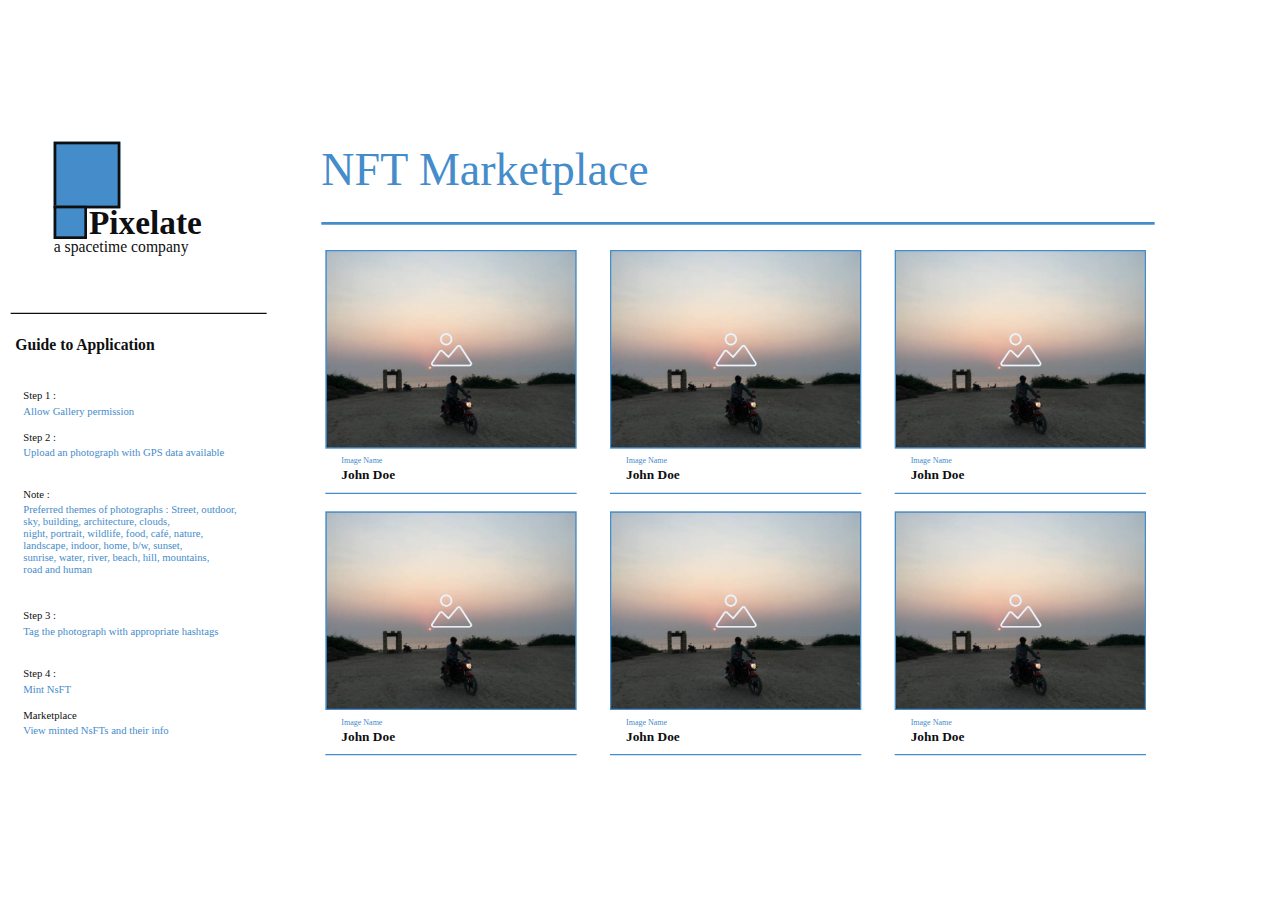
<file: Web App Near/step2/index.html>
<!DOCTYPE HTML>
  <html lang="">
  <head>
    <meta http-equiv="content-type" content="text/html; charset=utf-8">
    <meta name="viewport" content="width=device-width, initial-scale=1">
    <script src="https://code.jquery.com/jquery-3.4.1.min.js"></script>
    <script src="https://code.createjs.com/1.0.0/easeljs.min.js"></script>
    <script src="https://cdnjs.cloudflare.com/ajax/libs/gsap/3.3.1/gsap.min.js"></script>
    <script src="hero.1.0.0.js"></script>
    <script src="fusion.1.0.0.js"></script>
    </head>
  <body>
  <style>
  * {
    box-sizing: border-box;
  }
  html, body {
    width: 100%;
    height: 100%;
    background-color: #fff;
  }
  body {
    overflow: hidden;
    margin: 0;
    padding: 0;
  }
  .hero-element {
    position: absolute;
  }
  .fusion--player {
    background-color: #fff;
  }
  
  
        #guid_a71feb75_ef64_4b17_a9b6_b75c8d73e6db {
  position: absolute;
  width: 1920px;
  height: 1080px;
  background-color: #fff;
}
#guid_115711df_4521_4eb0_9a14_06a8b4c59e2e {
  width: 0px;
  height: 1080px;
  transform-origin: 50% 50%;
  transform: matrix(1, 0, 0, 1, 400, 0);
  pointer-events: none;
}
#guid_39ce58b1_ea7e_4afb_81ae_b3b2996b14f8 {
  width: 384px;
  height: 0px;
  transform-origin: 50% 50%;
  transform: matrix(1, 0, 0, 1, 16, 335);
  pointer-events: none;
}
#guid_4f0298f3_ad43_4a27_b0e6_daafe61c9e59 {
  transform-origin: 50% 50%;
  transform: matrix(1, 0, 0, 1, 11.5, -272);
}
#guid_cd137456_d028_4621_83fb_a8b29abd2546 {
  transform-origin: 50% 50%;
  transform: matrix(1, 0, 0, 1, -16, 294.5);
}
#guid_c56f68f9_51fe_41ed_a8b4_d7840fc10b2d {
  width: 100px;
  height: 100px;
  transform-origin: 50% 50%;
  transform: matrix(1, 0, 0, 1, 85, 55);
  background-color: #458ccb;
  border: 4px solid #0e0f10;
}
#guid_d013ecda_f26d_40b1_96a2_475b3f6846a9 {
  width: 50px;
  height: 50px;
  transform-origin: 50% 50%;
  transform: matrix(1, 0, 0, 1, 85, 151);
  background-color: #458ccb;
  border: 4px solid #0e0f10;
}
#guid_84fd795f_a6ab_4d5a_b7de_5a3488a2f24a {
  width: 205px;
  font-family: Cy;
  font-size: 50px;
  color: #0e0f10;
  font-weight: 900;
  transform-origin: 50% 50%;
  transform: matrix(1, 0, 0, 1, 122, 441.5);
}
#guid_596ab5f8_6bb8_4b52_8794_9f597bf8b886 {
  width: 258px;
  font-family: Cy;
  font-size: 23.5px;
  color: #0e0f10;
  font-weight: 300;
  transform-origin: 50% 50%;
  transform: matrix(1, 0, 0, 1, 69, 493.5);
}
#guid_62fb1a90_1f24_4363_a233_77e5d027e940 {
  width: 1250px;
  height: 0px;
  transform-origin: 50% 50%;
  transform: matrix(1, 0, 0, 1, 482, 200);
  pointer-events: none;
}
#guid_4182d733_92b4_4509_a38d_cccc3d76d0c2 {
  transform-origin: 50% 50%;
  transform: matrix(1, 0, 0, 1, 482, 234);
}
#guid_25dcdd2b_2292_4a21_8138_4a5f1827cb8d {
  transform-origin: 50% 50%;
  transform: matrix(1, 0, 0, 1, -440, -48);
}
#guid_c450daa9_92e3_4ea4_b238_a3865848bd9b {
  transform-origin: 50% 50%;
  transform: matrix(1, 0, 0, 1, 446, 361.3993225097656);
}
#guid_18805263_7e2b_404c_83b5_04106bd9cb55 {
  width: 377px;
  height: 67px;
  transform-origin: 50% 50%;
  transform: matrix(1, 0, 0, 1, 0, -9.3994140625);
  background-color: #fff;
}
#guid_20f795df_1cdc_4181_aaf7_0f7a55ae5b83 {
  width: 377px;
  height: 0px;
  transform-origin: 50% 50%;
  transform: matrix(1, 0, 0, 1, 0, 57.6005859375);
  pointer-events: none;
}
#guid_cb78420e_5207_44d8_912c_c8b40259f89e {
  width: 195px;
  font-family: Poppins;
  font-size: 12px;
  color: #458ccb;
  font-weight: 500;
  transform-origin: 50% 50%;
  transform: matrix(1, 0, 0, 1, 24, 1.6005859375);
}
#guid_03294f40_ef5c_46a6_b939_ddd9bc40bfa9 {
  width: 195px;
  font-family: Poppins;
  font-size: 20px;
  color: #0e0f10;
  font-weight: 700;
  transform-origin: 50% 50%;
  transform: matrix(1, 0, 0, 1, 24, 18.6005859375);
}
#guid_a571731b_a238_4a07_8177_5207f13ae40d {
  transform-origin: 50% 50%;
  transform: matrix(1, 0, 0, 1, 446, 54);
}
#guid_b729abbf_334b_4a63_9841_d5a948120dd0 {
  width: 377px;
  height: 298px;
  transform-origin: 50% 50%;
  transform: matrix(1, 0, 0, 1, 0, 0);
}
#guid_5086cc9f_64c9_4421_930a_aca178757b1e {
  transform-origin: 50% 50%;
  transform: matrix(1, 0, 0, 1, 158.4827423095703, 124.69672393798828);
}
#guid_6c5f75a8_3ee6_42f2_bc35_3c34c357c9fd {
  width: 61.61244583129883px;
  height: 50.22718048095703px;
  transform-origin: 50% 50%;
  transform: translate(0px, 0px);
}
#guid_3d6b674d_0f6e_4a58_910e_eb3f6266cf56 {
  transform-origin: 50% 50%;
  transform: matrix(1, 0, 0, 1, -13, -48);
}
#guid_ba8622b8_2227_4c7a_a417_34a893b09a27 {
  transform-origin: 50% 50%;
  transform: matrix(1, 0, 0, 1, 446, 361.3993225097656);
}
#guid_eaec7bf2_9b10_499e_bdb4_b6a3ea7d5106 {
  width: 377px;
  height: 67px;
  transform-origin: 50% 50%;
  transform: matrix(1, 0, 0, 1, 0, -9.3994140625);
  background-color: #fff;
}
#guid_779ce3c0_8976_41b8_a905_a0d5e9069acd {
  width: 377px;
  height: 0px;
  transform-origin: 50% 50%;
  transform: matrix(1, 0, 0, 1, 0, 57.6005859375);
  pointer-events: none;
}
#guid_c2379910_ed61_4d4e_a0c4_3d6935be4783 {
  width: 195px;
  font-family: Poppins;
  font-size: 12px;
  color: #458ccb;
  font-weight: 500;
  transform-origin: 50% 50%;
  transform: matrix(1, 0, 0, 1, 24, 1.6005859375);
}
#guid_9a676c36_485f_4ee7_8872_3716d7a4a006 {
  width: 195px;
  font-family: Poppins;
  font-size: 20px;
  color: #0e0f10;
  font-weight: 700;
  transform-origin: 50% 50%;
  transform: matrix(1, 0, 0, 1, 24, 18.6005859375);
}
#guid_828708ca_e34b_4901_8137_3ba2538e9f88 {
  transform-origin: 50% 50%;
  transform: matrix(1, 0, 0, 1, 446, 54);
}
#guid_781123b6_ad75_4ba0_82ed_5d1dd772c161 {
  width: 377px;
  height: 298px;
  transform-origin: 50% 50%;
  transform: matrix(1, 0, 0, 1, 0, 0);
}
#guid_e64af534_db73_48eb_907d_d0d32cf94089 {
  transform-origin: 50% 50%;
  transform: matrix(1, 0, 0, 1, 158.4827423095703, 124.69672393798828);
}
#guid_ff5f1f3d_8c8e_4c4c_813d_cfc9fc07a16b {
  width: 61.61244583129883px;
  height: 50.22718048095703px;
  transform-origin: 50% 50%;
  transform: translate(0px, 0px);
}
#guid_9dc2df7a_8ae5_4782_ae49_7bee95d97d2b {
  transform-origin: 50% 50%;
  transform: matrix(1, 0, 0, 1, 414, -48);
}
#guid_ec17f6b6_dbab_414a_b75a_7ccc8e6d8f4d {
  transform-origin: 50% 50%;
  transform: matrix(1, 0, 0, 1, 446, 361.3993225097656);
}
#guid_4fbd7029_3f80_410d_b8e6_a1f4899f85b8 {
  width: 377px;
  height: 67px;
  transform-origin: 50% 50%;
  transform: matrix(1, 0, 0, 1, 0, -9.3994140625);
  background-color: #fff;
}
#guid_036b5ad9_5cac_402b_8c0b_83367c7688a0 {
  width: 377px;
  height: 0px;
  transform-origin: 50% 50%;
  transform: matrix(1, 0, 0, 1, 0, 57.6005859375);
  pointer-events: none;
}
#guid_2c2ff568_d5ab_43c6_933e_3e04324c54d0 {
  width: 195px;
  font-family: Poppins;
  font-size: 12px;
  color: #458ccb;
  font-weight: 500;
  transform-origin: 50% 50%;
  transform: matrix(1, 0, 0, 1, 24, 1.6005859375);
}
#guid_c509a553_c15a_49ec_b6eb_0d108adc5973 {
  width: 195px;
  font-family: Poppins;
  font-size: 20px;
  color: #0e0f10;
  font-weight: 700;
  transform-origin: 50% 50%;
  transform: matrix(1, 0, 0, 1, 24, 18.6005859375);
}
#guid_db077cd8_6cc6_4fd1_bd11_290b68347115 {
  transform-origin: 50% 50%;
  transform: matrix(1, 0, 0, 1, 446, 54);
}
#guid_026a474e_a4a7_4706_8612_ef3da70ccf96 {
  width: 377px;
  height: 298px;
  transform-origin: 50% 50%;
  transform: matrix(1, 0, 0, 1, 0, 0);
}
#guid_a1b08600_af15_4bda_a361_395a58e47bcb {
  transform-origin: 50% 50%;
  transform: matrix(1, 0, 0, 1, 158.4827423095703, 124.69672393798828);
}
#guid_269f4c2d_2747_4020_90e0_04cfdbcc24fa {
  width: 61.61244583129883px;
  height: 50.22718048095703px;
  transform-origin: 50% 50%;
  transform: translate(0px, 0px);
}
#guid_447fdafe_351b_4399_929d_503239e27c01 {
  transform-origin: 50% 50%;
  transform: matrix(1, 0, 0, 1, -440, 344);
}
#guid_42b43539_f3d6_4d05_9370_82232b959313 {
  transform-origin: 50% 50%;
  transform: matrix(1, 0, 0, 1, 446, 361.3993225097656);
}
#guid_3a453baf_1828_49c0_8878_83a36497f0d1 {
  width: 377px;
  height: 67px;
  transform-origin: 50% 50%;
  transform: matrix(1, 0, 0, 1, 0, -9.3994140625);
  background-color: #fff;
}
#guid_dcb0a026_ab15_450e_bef2_f2f7bfbfe5c4 {
  width: 377px;
  height: 0px;
  transform-origin: 50% 50%;
  transform: matrix(1, 0, 0, 1, 0, 57.6005859375);
  pointer-events: none;
}
#guid_b1d2ebdc_dcf3_4dfa_a8f3_91e7c3e6cf9b {
  width: 195px;
  font-family: Poppins;
  font-size: 12px;
  color: #458ccb;
  font-weight: 500;
  transform-origin: 50% 50%;
  transform: matrix(1, 0, 0, 1, 24, 1.6005859375);
}
#guid_f77fb1de_0230_488d_8a35_af19df37874b {
  width: 195px;
  font-family: Poppins;
  font-size: 20px;
  color: #0e0f10;
  font-weight: 700;
  transform-origin: 50% 50%;
  transform: matrix(1, 0, 0, 1, 24, 18.6005859375);
}
#guid_d92fbdf3_765d_4446_b806_74dac62cbf53 {
  transform-origin: 50% 50%;
  transform: matrix(1, 0, 0, 1, 446, 54);
}
#guid_307ccc66_f80f_4438_8e3a_40249ff210de {
  width: 377px;
  height: 298px;
  transform-origin: 50% 50%;
  transform: matrix(1, 0, 0, 1, 0, 0);
}
#guid_f1e8a66c_db18_4da8_b8c5_d805026975eb {
  transform-origin: 50% 50%;
  transform: matrix(1, 0, 0, 1, 158.4827423095703, 124.69672393798828);
}
#guid_0313f805_cc94_4489_981e_8a02f7d1cbc9 {
  width: 61.61244583129883px;
  height: 50.22718048095703px;
  transform-origin: 50% 50%;
  transform: translate(0px, 0px);
}
#guid_58dfa8d3_4ae7_4458_8f9a_2b3d391ef54d {
  transform-origin: 50% 50%;
  transform: matrix(1, 0, 0, 1, -13, 344);
}
#guid_3a11f149_b749_45b4_ae90_adab140f06f6 {
  transform-origin: 50% 50%;
  transform: matrix(1, 0, 0, 1, 446, 361.3993225097656);
}
#guid_bc78760a_81db_4ebc_ba6e_ba76686bb431 {
  width: 377px;
  height: 67px;
  transform-origin: 50% 50%;
  transform: matrix(1, 0, 0, 1, 0, -9.3994140625);
  background-color: #fff;
}
#guid_d5e36091_444a_4bc0_872e_f0dd41f1b0f0 {
  width: 377px;
  height: 0px;
  transform-origin: 50% 50%;
  transform: matrix(1, 0, 0, 1, 0, 57.6005859375);
  pointer-events: none;
}
#guid_bae8070a_971d_4901_8c70_d85f15327efa {
  width: 195px;
  font-family: Poppins;
  font-size: 12px;
  color: #458ccb;
  font-weight: 500;
  transform-origin: 50% 50%;
  transform: matrix(1, 0, 0, 1, 24, 1.6005859375);
}
#guid_c9a18711_bbae_4cf5_8099_7e0aaea8d22e {
  width: 195px;
  font-family: Poppins;
  font-size: 20px;
  color: #0e0f10;
  font-weight: 700;
  transform-origin: 50% 50%;
  transform: matrix(1, 0, 0, 1, 24, 18.6005859375);
}
#guid_2c873295_ca65_433a_9ea9_5de7418a5561 {
  transform-origin: 50% 50%;
  transform: matrix(1, 0, 0, 1, 446, 54);
}
#guid_abb9598f_6de0_4c4a_af13_662f9ac1501a {
  width: 377px;
  height: 298px;
  transform-origin: 50% 50%;
  transform: matrix(1, 0, 0, 1, 0, 0);
}
#guid_72d6304b_f07f_4dd8_afe8_4cd99f5e28b6 {
  transform-origin: 50% 50%;
  transform: matrix(1, 0, 0, 1, 158.4827423095703, 124.69672393798828);
}
#guid_dfe168c6_4ebf_4fc8_943a_291c576d7eb2 {
  width: 61.61244583129883px;
  height: 50.22718048095703px;
  transform-origin: 50% 50%;
  transform: translate(0px, 0px);
}
#guid_1ff4d08c_050e_4503_aa59_147bc6e47e09 {
  transform-origin: 50% 50%;
  transform: matrix(1, 0, 0, 1, 414, 344);
}
#guid_b940187b_2426_4952_90c3_aab017e64a3a {
  transform-origin: 50% 50%;
  transform: matrix(1, 0, 0, 1, 446, 361.3993225097656);
}
#guid_26e072d7_0d05_4dfb_8ffc_54c6adc73003 {
  width: 377px;
  height: 67px;
  transform-origin: 50% 50%;
  transform: matrix(1, 0, 0, 1, 0, -9.3994140625);
  background-color: #fff;
}
#guid_37423474_1580_49be_9488_fbe52d127e60 {
  width: 377px;
  height: 0px;
  transform-origin: 50% 50%;
  transform: matrix(1, 0, 0, 1, 0, 57.6005859375);
  pointer-events: none;
}
#guid_1898b296_fd00_40f5_8cbc_6693caafa4c6 {
  width: 195px;
  font-family: Poppins;
  font-size: 12px;
  color: #458ccb;
  font-weight: 500;
  transform-origin: 50% 50%;
  transform: matrix(1, 0, 0, 1, 24, 1.6005859375);
}
#guid_1d6f065a_8c33_421e_94b4_552a05c8e775 {
  width: 195px;
  font-family: Poppins;
  font-size: 20px;
  color: #0e0f10;
  font-weight: 700;
  transform-origin: 50% 50%;
  transform: matrix(1, 0, 0, 1, 24, 18.6005859375);
}
#guid_d387f361_3a4d_4575_86a6_5e7554726e88 {
  transform-origin: 50% 50%;
  transform: matrix(1, 0, 0, 1, 446, 54);
}
#guid_3448425e_92ef_498c_a31d_0f6ae26ff57b {
  width: 377px;
  height: 298px;
  transform-origin: 50% 50%;
  transform: matrix(1, 0, 0, 1, 0, 0);
}
#guid_7eef47e7_1fd9_400b_9831_362aa7c31812 {
  transform-origin: 50% 50%;
  transform: matrix(1, 0, 0, 1, 158.4827423095703, 124.69672393798828);
}
#guid_181ae52c_79a9_4702_b39e_dd546a828aae {
  width: 61.61244583129883px;
  height: 50.22718048095703px;
  transform-origin: 50% 50%;
  transform: translate(0px, 0px);
}
#guid_d4bafad3_c0c9_4c07_b8f0_b9d83ee682ab {
  width: 565px;
  font-family: Cy;
  font-size: 69px;
  color: #458ccb;
  font-weight: 400;
  transform-origin: 50% 50%;
  transform: matrix(1, 0, 0, 1, 482, 80);
}
#guid_4a2c9293_5e50_43bd_a9fc_fb49c900e289 {
  transform-origin: 50% 50%;
  transform: matrix(1, 0, 0, 1, 0, 0);
}
#guid_d3e9c37b_0c74_4249_8958_d28c6e19beb4 {
  width: 376px;
  font-family: Poppins;
  font-size: 23.5px;
  color: #0e0f10;
  font-weight: 800;
  transform-origin: 50% 50%;
  transform: matrix(1, 0, 0, 1, 23, 369.5);
}
#guid_80ba28cd_9ffa_4644_865c_15aa03923f32 {
  transform-origin: 50% 50%;
  transform: matrix(1, 0, 0, 1, 23, 451);
}
#guid_8d3c1d58_34a3_43ad_873e_ff612284c55d {
  width: 59px;
  height: 23px;
  font-family: Poppins;
  font-size: 16px;
  color: #0e0f10;
  font-weight: 500;
  transform-origin: 50% 50%;
  transform: matrix(1, 0, 0, 1, 12, -1);
}
#guid_7e6e9cdd_4983_4695_87ba_9b679c6d8032 {
  width: 198px;
  height: 23px;
  font-family: Poppins;
  font-size: 16px;
  color: #458ccb;
  font-weight: 500;
  transform-origin: 50% 50%;
  transform: matrix(1, 0, 0, 1, 12, 22);
}
#guid_08be4484_60ac_4904_b063_0ce8f368ff22 {
  transform-origin: 50% 50%;
  transform: matrix(1, 0, 0, 1, 23, 512.9999389648438);
}
#guid_d0c70330_c92f_4acc_b39d_83749afb2867 {
  width: 62px;
  height: 23px;
  font-family: Poppins;
  font-size: 16px;
  color: #0e0f10;
  font-weight: 500;
  transform-origin: 50% 50%;
  transform: matrix(1, 0, 0, 1, 12, -1);
}
#guid_7898f681_647c_4738_840d_cfd871a87e50 {
  width: 305px;
  height: 49px;
  font-family: Poppins;
  font-size: 16px;
  color: #458ccb;
  font-weight: 500;
  transform-origin: 50% 50%;
  transform: matrix(1, 0, 0, 1, 12, 22);
}
#guid_bff8e728_2d5e_4fa1_bef4_bfe2f63587bc {
  transform-origin: 50% 50%;
  transform: matrix(1, 0, 0, 1, 23, 781.0001220703125);
}
#guid_fb9e702b_5205_4ea1_a03c_4ce0000f2303 {
  width: 63px;
  height: 23px;
  font-family: Poppins;
  font-size: 16px;
  color: #0e0f10;
  font-weight: 500;
  transform-origin: 50% 50%;
  transform: matrix(1, 0, 0, 1, 12, -1);
}
#guid_d0a74a44_cdb2_4664_bd79_00a19745a329 {
  width: 305px;
  height: 47px;
  font-family: Poppins;
  font-size: 16px;
  color: #458ccb;
  font-weight: 500;
  transform-origin: 50% 50%;
  transform: matrix(1, 0, 0, 1, 12, 22);
}
#guid_16e1044c_2a38_45d9_b7bd_d8cbe3f155d8 {
  transform-origin: 50% 50%;
  transform: matrix(1, 0, 0, 1, 23, 867.9998168945312);
}
#guid_6dbfac66_7a51_4e17_88fc_8403d24ef90c {
  width: 64px;
  height: 23px;
  font-family: Poppins;
  font-size: 16px;
  color: #0e0f10;
  font-weight: 500;
  transform-origin: 50% 50%;
  transform: matrix(1, 0, 0, 1, 12, -1);
}
#guid_8611e149_df46_40db_8969_1b459931f076 {
  width: 77px;
  height: 23px;
  font-family: Poppins;
  font-size: 16px;
  color: #458ccb;
  font-weight: 500;
  transform-origin: 50% 50%;
  transform: matrix(1, 0, 0, 1, 12, 22);
}
#guid_55264dae_ea4c_4394_846c_018c3df3c553 {
  transform-origin: 50% 50%;
  transform: matrix(1, 0, 0, 1, 23, 930);
}
#guid_a8959abb_1c64_4ee6_810e_9b835b3da79d {
  width: 102px;
  height: 23px;
  font-family: Poppins;
  font-size: 16px;
  color: #0e0f10;
  font-weight: 500;
  transform-origin: 50% 50%;
  transform: matrix(1, 0, 0, 1, 12, -1);
}
#guid_8b07a94b_2274_42b8_9914_4dd1d1664047 {
  width: 262px;
  height: 23px;
  font-family: Poppins;
  font-size: 16px;
  color: #458ccb;
  font-weight: 500;
  transform-origin: 50% 50%;
  transform: matrix(1, 0, 0, 1, 12, 22);
}
#guid_02664815_9d35_46d0_9a1b_f9e31d87e81f {
  transform-origin: 50% 50%;
  transform: matrix(1, 0, 0, 1, 23, 598.9998779296875);
}
#guid_14eeb1dd_e98d_49c4_b97c_47aec1971fcc {
  width: 46px;
  height: 23px;
  font-family: Poppins;
  font-size: 16px;
  color: #0e0f10;
  font-weight: 500;
  transform-origin: 50% 50%;
  transform: matrix(1, 0, 0, 1, 12, -1);
}
#guid_e64f31b9_10c9_4cc7_9092_c00a420c48ca {
  width: 349px;
  height: 143px;
  font-family: Poppins;
  font-size: 16px;
  color: #458ccb;
  font-weight: 500;
  transform-origin: 50% 50%;
  transform: matrix(1, 0, 0, 1, 12, 22);
}
#guid_a10393d6_b61c_4499_892b_ec60f40cfaf4 {
  position: absolute;
  width: 1920px;
  height: 1080px;
  background-color: #fff;
}
#guid_53ea43d8_975c_442e_b617_323960367884 {
  width: 0px;
  height: 1080px;
  transform-origin: 50% 50%;
  transform: matrix(1, 0, 0, 1, 400, 0);
  pointer-events: none;
}
#guid_398235b9_93f1_447a_a0e5_4c06abefc7ed {
  width: 384px;
  height: 0px;
  transform-origin: 50% 50%;
  transform: matrix(1, 0, 0, 1, 16, 335);
  pointer-events: none;
}
#guid_584ec4b2_5a67_4e3f_85cc_6658c86fb847 {
  transform-origin: 50% 50%;
  transform: matrix(1, 0, 0, 1, 11.5, -272);
}
#guid_4d693b02_6a17_4ce0_a84a_83cba0cc0150 {
  transform-origin: 50% 50%;
  transform: matrix(1, 0, 0, 1, -16, 294.5);
}
#guid_93e8860c_c8bd_45f7_9711_c8a52bc4dc16 {
  width: 100px;
  height: 100px;
  transform-origin: 50% 50%;
  transform: matrix(1, 0, 0, 1, 85, 55);
  background-color: #458ccb;
  border: 4px solid #0e0f10;
}
#guid_7621de3e_e6d0_4566_b878_9ee4c1024e36 {
  width: 50px;
  height: 50px;
  transform-origin: 50% 50%;
  transform: matrix(1, 0, 0, 1, 85, 151);
  background-color: #458ccb;
  border: 4px solid #0e0f10;
}
#guid_80e2b3f8_fe99_4fb4_b80a_79daab69a1f2 {
  width: 205px;
  font-family: Cy;
  font-size: 50px;
  color: #0e0f10;
  font-weight: 900;
  transform-origin: 50% 50%;
  transform: matrix(1, 0, 0, 1, 122, 441.5);
}
#guid_b8bbda0c_56cd_4c00_ada4_965146d81797 {
  width: 258px;
  font-family: Cy;
  font-size: 23.5px;
  color: #0e0f10;
  font-weight: 300;
  transform-origin: 50% 50%;
  transform: matrix(1, 0, 0, 1, 69, 493.5);
}
#guid_182cddb2_d898_405b_98d6_d866e2307b29 {
  width: 1474px;
  height: 1033px;
  transform-origin: 50% 50%;
  transform: matrix(1, 0, 0, 1, 416, 24);
  background-color: #e9f4fe;
  border-radius: 16px 16px 16px 16px;
}
#guid_016ce75d_f436_45b9_ace4_85ba9ff6aa6d {
  width: 853px;
  height: 121px;
  transform-origin: 50% 50%;
  transform: matrix(1, 0, 0, 1, 987, 54);
  background-color: #fff;
}
#guid_71e31a4c_3a36_49b5_88fd_306c14524142 {
  width: 210px;
  font-family: Cy;
  font-size: 45px;
  color: #0e0f10;
  font-weight: 400;
  transform-origin: 50% 50%;
  transform: matrix(1, 0, 0, 1, 1010, 110);
}
#guid_03ab2f55_63ea_4bd7_b679_574458c3aa6f {
  width: 156px;
  font-family: Cy;
  font-size: 25px;
  color: #458ccb;
  font-weight: 400;
  transform-origin: 50% 50%;
  transform: matrix(1, 0, 0, 1, 1010, 71);
}
#guid_53d78f8a_1d95_4818_9b57_c2712e292896 {
  width: 853px;
  height: 0px;
  transform-origin: 50% 50%;
  transform: matrix(1, 0, 0, 1, 987, 175);
  pointer-events: none;
}
#guid_e00e577f_bd14_4964_a906_66fa07010683 {
  width: 245px;
  font-family: Poppins;
  font-size: 26px;
  color: #0e0f10;
  font-weight: 800;
  transform-origin: 50% 50%;
  transform: matrix(1, 0, 0, 1, 454, 460);
}
#guid_cf7f9d11_4473_40d0_a07b_c4a1ed2be31a {
  width: 335px;
  font-family: Poppins;
  font-size: 26px;
  color: #0e0f10;
  font-weight: 500;
  transform-origin: 50% 50%;
  transform: matrix(1, 0, 0, 1, 993, 744);
}
#guid_44d0605b_7f95_4844_86a7_008d064286d4 {
  width: 335px;
  font-family: Poppins;
  font-size: 26px;
  color: #0e0f10;
  font-weight: 500;
  transform-origin: 50% 50%;
  transform: matrix(1, 0, 0, 1, 993, 880);
}
#guid_e6469d53_0646_47f6_8f3b_048239865012 {
  transform-origin: 50% 50%;
  transform: matrix(1, 0, 0, 1, 454, 526);
}
#guid_ae077508_9e8f_438c_893b_b4f58d46aff2 {
  width: 506px;
  height: 0px;
  transform-origin: 50% 50%;
  transform: matrix(1, 0, 0, 1, 0, 59);
  pointer-events: none;
}
#guid_4df7c24c_d021_48ce_9e87_f62f24db3471 {
  width: 245px;
  font-family: Poppins;
  font-size: 16px;
  color: #0e0f10;
  font-weight: 500;
  transform-origin: 50% 50%;
  transform: matrix(1, 0, 0, 1, 30, 0);
}
#guid_e0321cf6_f75b_472d_a14e_2caa163ad049 {
  width: 245px;
  font-family: Poppins;
  font-size: 20px;
  color: #458ccb;
  font-weight: 700;
  transform-origin: 50% 50%;
  transform: matrix(1, 0, 0, 1, 30, 23);
}
#guid_ed156a13_573a_4b57_9e81_b2284f4cc62e {
  transform-origin: 50% 50%;
  transform: matrix(1, 0, 0, 1, 454, 593);
}
#guid_c755d49b_09c1_462e_bee6_becffa69446b {
  width: 506px;
  height: 0px;
  transform-origin: 50% 50%;
  transform: matrix(1, 0, 0, 1, 0, 59);
  pointer-events: none;
}
#guid_50634b48_3270_48d4_afc1_3447607cc17c {
  width: 245px;
  font-family: Poppins;
  font-size: 16px;
  color: #0e0f10;
  font-weight: 500;
  transform-origin: 50% 50%;
  transform: matrix(1, 0, 0, 1, 30, 0);
}
#guid_eb55b924_4b11_4044_9aa3_5be9a7f299da {
  width: 245px;
  font-family: Poppins;
  font-size: 20px;
  color: #458ccb;
  font-weight: 700;
  transform-origin: 50% 50%;
  transform: matrix(1, 0, 0, 1, 30, 23);
}
#guid_86645abd_63d5_4b7c_aeff_12b0c81992e6 {
  transform-origin: 50% 50%;
  transform: matrix(1, 0, 0, 1, 454, 660);
}
#guid_cb027067_038e_45c5_8be3_b2d6c3039a40 {
  width: 506px;
  height: 0px;
  transform-origin: 50% 50%;
  transform: matrix(1, 0, 0, 1, 0, 59);
  pointer-events: none;
}
#guid_a23c34c4_20bc_4177_a2a4_01e950cd0b1f {
  width: 245px;
  font-family: Poppins;
  font-size: 16px;
  color: #0e0f10;
  font-weight: 500;
  transform-origin: 50% 50%;
  transform: matrix(1, 0, 0, 1, 30, 0);
}
#guid_66814639_1c2b_48c9_b033_08cd69e60e5e {
  width: 245px;
  font-family: Poppins;
  font-size: 20px;
  color: #458ccb;
  font-weight: 700;
  transform-origin: 50% 50%;
  transform: matrix(1, 0, 0, 1, 30, 23);
}
#guid_a80422f1_175a_4038_ac9a_b4590d49e59e {
  transform-origin: 50% 50%;
  transform: matrix(1, 0, 0, 1, 454, 727);
}
#guid_92acc10c_e6b4_4bbd_a825_82a732286950 {
  width: 506px;
  height: 0px;
  transform-origin: 50% 50%;
  transform: matrix(1, 0, 0, 1, 0, 59);
  pointer-events: none;
}
#guid_33263144_3fa6_469c_bdaf_6fe0e0a44cd5 {
  width: 245px;
  font-family: Poppins;
  font-size: 16px;
  color: #0e0f10;
  font-weight: 500;
  transform-origin: 50% 50%;
  transform: matrix(1, 0, 0, 1, 30, 0);
}
#guid_262c59e8_f48b_4f73_8432_a981324713e2 {
  width: 245px;
  font-family: Poppins;
  font-size: 20px;
  color: #458ccb;
  font-weight: 700;
  transform-origin: 50% 50%;
  transform: matrix(1, 0, 0, 1, 30, 23);
}
#guid_c79ef1eb_bba0_477f_881d_0fe6440d0a4d {
  transform-origin: 50% 50%;
  transform: matrix(1, 0, 0, 1, 454, 794);
}
#guid_7fe27332_11e1_4fe6_a3c3_dcd073814044 {
  width: 506px;
  height: 0px;
  transform-origin: 50% 50%;
  transform: matrix(1, 0, 0, 1, 0, 59);
  pointer-events: none;
}
#guid_6d70ecb4_8e02_4018_a444_8869d87aedcc {
  width: 245px;
  font-family: Poppins;
  font-size: 16px;
  color: #0e0f10;
  font-weight: 500;
  transform-origin: 50% 50%;
  transform: matrix(1, 0, 0, 1, 30, 0);
}
#guid_da6b366b_026f_42fe_aefc_07bcded3d404 {
  width: 245px;
  font-family: Poppins;
  font-size: 20px;
  color: #458ccb;
  font-weight: 700;
  transform-origin: 50% 50%;
  transform: matrix(1, 0, 0, 1, 30, 23);
}
#guid_6d675a0e_68d1_44be_a5fc_b9b1a889d001 {
  transform-origin: 50% 50%;
  transform: matrix(1, 0, 0, 1, 454, 54);
}
#guid_98e37fb0_dd7c_437d_986d_d4688c02a63e {
  width: 506px;
  height: 376px;
  transform-origin: 50% 50%;
  transform: matrix(1, 0, 0, 1, 0, 0);
}
#guid_0bfe9450_6ac1_41b6_8897_1e409c941b98 {
  transform-origin: 50% 50%;
  transform: matrix(1, 0, 0, 1, 214.88702392578125, 157.23394775390625);
}
#guid_bbc05bad_f1c7_400b_b09c_dbb8e6f5d53c {
  width: 77.68903350830078px;
  height: 63.33300018310547px;
  transform-origin: 50% 50%;
  transform: translate(0px, 0px);
}
#guid_6cab54ee_136e_43b9_8a7c_f66104ad64a9 {
  transform-origin: 50% 50%;
  transform: matrix(1, 0, 0, 1, 454, 861);
}
#guid_2b41c97f_c704_4ddc_8f60_02027bc6d182 {
  width: 506px;
  height: 0px;
  transform-origin: 50% 50%;
  transform: matrix(1, 0, 0, 1, 0, 59);
  pointer-events: none;
}
#guid_ab6cc211_86ab_4db6_974b_8a418aa5adbd {
  width: 245px;
  font-family: Poppins;
  font-size: 16px;
  color: #0e0f10;
  font-weight: 500;
  transform-origin: 50% 50%;
  transform: matrix(1, 0, 0, 1, 30, 0);
}
#guid_c22d57bd_8851_4e6a_a3f8_5a54d32a431f {
  width: 245px;
  font-family: Poppins;
  font-size: 20px;
  color: #458ccb;
  font-weight: 700;
  transform-origin: 50% 50%;
  transform: matrix(1, 0, 0, 1, 30, 23);
}
#guid_443b5b9c_31a5_482e_a41c_eb4d6c3cbe9a {
  transform-origin: 50% 50%;
  transform: matrix(1, 0, 0, 1, 454, 928);
}
#guid_27feec25_5fb7_45ff_8680_7b2b5b177c02 {
  width: 506px;
  height: 0px;
  transform-origin: 50% 50%;
  transform: matrix(1, 0, 0, 1, 0, 59);
  pointer-events: none;
}
#guid_6895f64e_84ef_42c9_9726_83d191cf2721 {
  width: 245px;
  font-family: Poppins;
  font-size: 16px;
  color: #0e0f10;
  font-weight: 500;
  transform-origin: 50% 50%;
  transform: matrix(1, 0, 0, 1, 30, 0);
}
#guid_3bc8c293_cfbb_440f_99ed_3617a02ca507 {
  width: 245px;
  font-family: Poppins;
  font-size: 20px;
  color: #458ccb;
  font-weight: 700;
  transform-origin: 50% 50%;
  transform: matrix(1, 0, 0, 1, 30, 23);
}
#guid_d7730e4e_43a4_4a72_9557_bb792c20bef2 {
  transform-origin: 50% 50%;
  transform: matrix(1, 0, 0, 1, 988, 223);
}
#guid_77609e83_2d2c_4ca9_bd87_d5cc016c9f5d {
  width: 852px;
  height: 474px;
  transform-origin: 50% 50%;
  transform: matrix(1, 0, 0, 1, 0, 0);
}
#guid_add9e698_2743_4add_b66a_d68ff5918a37 {
  transform-origin: 50% 50%;
  transform: matrix(1, 0, 0, 1, 291.689208984375, 186.049560546875);
}
#guid_f4f2edd6_a0b4_47d2_996f_e3479ce45582 {
  width: 49.99949645996094px;
  height: 64.98719787597656px;
  transform-origin: 50% 50%;
  transform: translate(0px, 0px);
}
#guid_a04b2fcb_8265_4f01_aabb_f4f134935dd5 {
  transform-origin: 50% 50%;
  transform: matrix(1, 0, 0, 1, -14, -3893);
}
#guid_c10842af_0acf_4404_928b_a5a611cba464 {
  width: 80px;
  height: 40px;
  transform-origin: 50% 50%;
  transform: matrix(1, 0, 0, 1, 1007, 4685);
  background-color: #458ccb;
  border: 1px solid #0e0f10;
  border-radius: 4px 4px 4px 4px;
}
#guid_799b7de4_035c_446a_b2b5_86475f5d3d46 {
  width: 67px;
  font-family: Poppins;
  font-size: 16px;
  color: #e9f4fe;
  font-weight: 500;
  transform-origin: 50% 50%;
  transform: matrix(1, 0, 0, 1, 1015, 4693.5);
}
#guid_e48526a6_9859_463a_9810_85939604cbe4 {
  transform-origin: 50% 50%;
  transform: matrix(1, 0, 0, 1, -14, -3893);
}
#guid_70c4df40_fb60_44a8_ae06_18b67bcb997f {
  width: 43px;
  height: 40px;
  transform-origin: 50% 50%;
  transform: matrix(1, 0, 0, 1, 1103, 4685);
  background-color: #458ccb;
  border: 1px solid #0e0f10;
  border-radius: 4px 4px 4px 4px;
}
#guid_bbfed187_fb95_4db4_90cf_5efa16a07f0c {
  width: 30px;
  font-family: Poppins;
  font-size: 16px;
  color: #e9f4fe;
  font-weight: 500;
  transform-origin: 50% 50%;
  transform: matrix(1, 0, 0, 1, 1111, 4693.5);
}
#guid_f99ea00e_53c2_450a_baed_93634f049ad5 {
  transform-origin: 50% 50%;
  transform: matrix(1, 0, 0, 1, 82, -3949);
}
#guid_feb84ecd_bfbd_47ef_8b21_aaee7d601d95 {
  width: 70px;
  height: 40px;
  transform-origin: 50% 50%;
  transform: matrix(1, 0, 0, 1, 1066, 4741);
  background-color: #458ccb;
  border: 1px solid #0e0f10;
  border-radius: 4px 4px 4px 4px;
}
#guid_dc641e6b_93c3_4338_bcf4_19de18b76e88 {
  width: 57px;
  font-family: Poppins;
  font-size: 16px;
  color: #e9f4fe;
  font-weight: 500;
  transform-origin: 50% 50%;
  transform: matrix(1, 0, 0, 1, 1074, 4749.5);
}
#guid_d2c8aba4_acf8_417a_9491_0d8bba4bf2f1 {
  transform-origin: 50% 50%;
  transform: matrix(1, 0, 0, 1, 82, -3949);
}
#guid_d9705e49_6918_4ab9_834b_bb6be47620fb {
  width: 40px;
  height: 40px;
  transform-origin: 50% 50%;
  transform: matrix(1, 0, 0, 1, 1152, 4741);
  background-color: #458ccb;
  border: 1px solid #0e0f10;
  border-radius: 4px 4px 4px 4px;
}
#guid_521122c0_f29e_4277_a432_11ff524c1e2f {
  width: 27px;
  font-family: Poppins;
  font-size: 16px;
  color: #e9f4fe;
  font-weight: 500;
  transform-origin: 50% 50%;
  transform: matrix(1, 0, 0, 1, 1160, 4749.5);
}
#guid_af56aaad_d71c_495d_bcaa_89c601940d49 {
  transform-origin: 50% 50%;
  transform: matrix(1, 0, 0, 1, 297, -4008.5);
}
#guid_22d21c85_cd6b_42ec_a2c5_770d106e1b85 {
  width: 71px;
  height: 40px;
  transform-origin: 50% 50%;
  transform: matrix(1, 0, 0, 1, 993, 4800.5);
  background-color: #458ccb;
  border: 1px solid #0e0f10;
  border-radius: 4px 4px 4px 4px;
}
#guid_25bdc607_5b6f_42cf_9110_276308860ef9 {
  width: 58px;
  font-family: Poppins;
  font-size: 16px;
  color: #e9f4fe;
  font-weight: 500;
  transform-origin: 50% 50%;
  transform: matrix(1, 0, 0, 1, 1001, 4809);
}
#guid_b698817d_799c_4fa8_a026_cd4a6f8334b9 {
  transform-origin: 50% 50%;
  transform: matrix(1, 0, 0, 1, 169, -3949);
}
#guid_0c91921e_ccb7_4b8c_88ff_6657204f50e6 {
  width: 47px;
  height: 40px;
  transform-origin: 50% 50%;
  transform: matrix(1, 0, 0, 1, 1208, 4741);
  background-color: #458ccb;
  border: 1px solid #0e0f10;
  border-radius: 4px 4px 4px 4px;
}
#guid_6bc0abb7_5229_4986_bdb5_1b4635787b16 {
  width: 34px;
  font-family: Poppins;
  font-size: 16px;
  color: #e9f4fe;
  font-weight: 500;
  transform-origin: 50% 50%;
  transform: matrix(1, 0, 0, 1, 1216, 4749.5);
}
#guid_edf5145d_25a7_49fb_b024_11029bf60fe0 {
  transform-origin: 50% 50%;
  transform: matrix(1, 0, 0, 1, 114, -3949);
}
#guid_11fdffdf_5903_4881_9049_ab0438ab4348 {
  width: 103px;
  height: 40px;
  transform-origin: 50% 50%;
  transform: matrix(1, 0, 0, 1, 1326, 4741);
  background-color: #458ccb;
  border: 1px solid #0e0f10;
  border-radius: 4px 4px 4px 4px;
}
#guid_caead300_6779_4b25_9386_683d9e035840 {
  width: 90px;
  font-family: Poppins;
  font-size: 16px;
  color: #e9f4fe;
  font-weight: 500;
  transform-origin: 50% 50%;
  transform: matrix(1, 0, 0, 1, 1334, 4749.5);
}
#guid_019b24c2_6410_40fa_b6e4_8226e0c4cf9b {
  transform-origin: 50% 50%;
  transform: matrix(1, 0, 0, 1, 241, -4008.5);
}
#guid_378759fd_4d37_4bef_aca5_ac39a9dd81f4 {
  width: 68px;
  height: 40px;
  transform-origin: 50% 50%;
  transform: matrix(1, 0, 0, 1, 1318, 4800.5);
  background-color: #458ccb;
  border: 1px solid #0e0f10;
  border-radius: 4px 4px 4px 4px;
}
#guid_6a92ec8b_8163_4a58_b47e_7c32ca70dbb1 {
  width: 55px;
  font-family: Poppins;
  font-size: 16px;
  color: #e9f4fe;
  font-weight: 500;
  transform-origin: 50% 50%;
  transform: matrix(1, 0, 0, 1, 1326, 4809);
}
#guid_19955d57_96b9_4f61_adc6_b0ac1843ca45 {
  transform-origin: 50% 50%;
  transform: matrix(1, 0, 0, 1, 2, -4008.5);
}
#guid_c9445e0d_8f06_415e_b1bf_e40b655fe721 {
  width: 75px;
  height: 40px;
  transform-origin: 50% 50%;
  transform: matrix(1, 0, 0, 1, 1641, 4800.5);
  background-color: #458ccb;
  border: 1px solid #0e0f10;
  border-radius: 4px 4px 4px 4px;
}
#guid_74c99bd2_7f13_4987_a3ea_0dd7c945ecaa {
  width: 62px;
  font-family: Poppins;
  font-size: 16px;
  color: #e9f4fe;
  font-weight: 500;
  transform-origin: 50% 50%;
  transform: matrix(1, 0, 0, 1, 1649, 4809);
}
#guid_f7f70550_951c_4d31_8d1d_3e4c8b3e8cf2 {
  width: 852px;
  height: 40px;
  transform-origin: 50% 50%;
  transform: matrix(1, 0, 0, 1, 993, 928);
  background-color: #e9f4fe;
  border: 1px solid #0e0f10;
  border-radius: 4px 4px 4px 4px;
}
#guid_edc3dd45_20e5_4049_89cf_42fa662c305c {
  width: 834px;
  font-family: Poppins;
  font-size: 16px;
  color: #458ccb;
  font-weight: 500;
  transform-origin: 50% 50%;
  transform: matrix(1, 0, 0, 1, 1001, 936.5);
}
#guid_7ce7afaa_93f7_462a_88db_1bfe646a3be6 {
  transform-origin: 50% 50%;
  transform: matrix(1, 0, 0, 1, 0, 0);
}
#guid_240d50a4_8379_4475_9f8b_a854a83746fa {
  width: 376px;
  font-family: Poppins;
  font-size: 23.5px;
  color: #0e0f10;
  font-weight: 800;
  transform-origin: 50% 50%;
  transform: matrix(1, 0, 0, 1, 23, 369.5);
}
#guid_cba9094e_1113_4b8f_9957_f23760ba63b3 {
  transform-origin: 50% 50%;
  transform: matrix(1, 0, 0, 1, 23, 451);
}
#guid_4b99d443_423a_442a_a8a9_53c7f60549dc {
  width: 59px;
  height: 23px;
  font-family: Poppins;
  font-size: 16px;
  color: #0e0f10;
  font-weight: 500;
  transform-origin: 50% 50%;
  transform: matrix(1, 0, 0, 1, 12, -1);
}
#guid_56ffcc5b_a1b9_43f9_9b21_8c1a46171bf7 {
  width: 198px;
  height: 23px;
  font-family: Poppins;
  font-size: 16px;
  color: #458ccb;
  font-weight: 500;
  transform-origin: 50% 50%;
  transform: matrix(1, 0, 0, 1, 12, 22);
}
#guid_ff7820c7_c9f1_4035_99fe_5f2a34e4e04e {
  transform-origin: 50% 50%;
  transform: matrix(1, 0, 0, 1, 23, 512.9999389648438);
}
#guid_1236fce3_b665_4941_b38e_a747a8954adc {
  width: 62px;
  height: 23px;
  font-family: Poppins;
  font-size: 16px;
  color: #0e0f10;
  font-weight: 500;
  transform-origin: 50% 50%;
  transform: matrix(1, 0, 0, 1, 12, -1);
}
#guid_5fdbb42d_4440_438d_b858_a20fa05af4a8 {
  width: 305px;
  height: 49px;
  font-family: Poppins;
  font-size: 16px;
  color: #458ccb;
  font-weight: 500;
  transform-origin: 50% 50%;
  transform: matrix(1, 0, 0, 1, 12, 22);
}
#guid_82765b61_9456_4640_9917_4a8bdff339d1 {
  transform-origin: 50% 50%;
  transform: matrix(1, 0, 0, 1, 23, 781.0001220703125);
}
#guid_c36a19d9_a776_41d0_83a0_d07fd837b6bf {
  width: 63px;
  height: 23px;
  font-family: Poppins;
  font-size: 16px;
  color: #0e0f10;
  font-weight: 500;
  transform-origin: 50% 50%;
  transform: matrix(1, 0, 0, 1, 12, -1);
}
#guid_bdc9e932_a37a_4da4_83b7_b9b2f83dca21 {
  width: 305px;
  height: 47px;
  font-family: Poppins;
  font-size: 16px;
  color: #458ccb;
  font-weight: 500;
  transform-origin: 50% 50%;
  transform: matrix(1, 0, 0, 1, 12, 22);
}
#guid_18f1d236_c23e_4180_9554_04bb7db1675c {
  transform-origin: 50% 50%;
  transform: matrix(1, 0, 0, 1, 23, 867.9998168945312);
}
#guid_868223a3_a7ae_462c_a0b2_982f3509b87f {
  width: 64px;
  height: 23px;
  font-family: Poppins;
  font-size: 16px;
  color: #0e0f10;
  font-weight: 500;
  transform-origin: 50% 50%;
  transform: matrix(1, 0, 0, 1, 12, -1);
}
#guid_d40c1e59_06ce_45c1_83a1_a1ab6810ac5d {
  width: 77px;
  height: 23px;
  font-family: Poppins;
  font-size: 16px;
  color: #458ccb;
  font-weight: 500;
  transform-origin: 50% 50%;
  transform: matrix(1, 0, 0, 1, 12, 22);
}
#guid_51f65a7b_0387_44ae_820d_fc3f73300d7a {
  transform-origin: 50% 50%;
  transform: matrix(1, 0, 0, 1, 23, 930);
}
#guid_71a0b3bc_cbd0_459b_86ee_a9be5a1dcc47 {
  width: 102px;
  height: 23px;
  font-family: Poppins;
  font-size: 16px;
  color: #0e0f10;
  font-weight: 500;
  transform-origin: 50% 50%;
  transform: matrix(1, 0, 0, 1, 12, -1);
}
#guid_f5e1ee98_1a47_412f_b10f_5138e058198d {
  width: 262px;
  height: 23px;
  font-family: Poppins;
  font-size: 16px;
  color: #458ccb;
  font-weight: 500;
  transform-origin: 50% 50%;
  transform: matrix(1, 0, 0, 1, 12, 22);
}
#guid_714d9e11_079e_4cc4_96c6_9f75f7151b9e {
  transform-origin: 50% 50%;
  transform: matrix(1, 0, 0, 1, 23, 598.9998779296875);
}
#guid_12cc4a11_0f17_41a0_95da_e5228c3a317f {
  width: 46px;
  height: 23px;
  font-family: Poppins;
  font-size: 16px;
  color: #0e0f10;
  font-weight: 500;
  transform-origin: 50% 50%;
  transform: matrix(1, 0, 0, 1, 12, -1);
}
#guid_8516d615_845a_4a85_8530_296e0eb3209a {
  width: 349px;
  height: 143px;
  font-family: Poppins;
  font-size: 16px;
  color: #458ccb;
  font-weight: 500;
  transform-origin: 50% 50%;
  transform: matrix(1, 0, 0, 1, 12, 22);
}

      

  </style>

  

        <!-- /////////////////////// -->
        <!-- Player -->
        <div class="wrapper" style="position: relative; width: 100%; height: 100%;">
          <div id="player" class="fusion--player" style="width: 100%; height: 100%; ">
            <div class="fusion--viewport">
            
            

            
            <div class="fusion--scene fusion--scene--default scene-guid_a71feb75_ef64_4b17_a9b6_b75c8d73e6db">
              <div class="fusion--scene--content">
                
<div id="guid_a71feb75_ef64_4b17_a9b6_b75c8d73e6db" class="artboard scene" >
<div id="guid_115711df_4521_4eb0_9a14_06a8b4c59e2e" class="hero-element" >
      <svg width="300" height="300" style="overflow: visible; position: absolute; left: 0px; top: 0px; pointer-events: none;">
        <line id="guid_115711df_4521_4eb0_9a14_06a8b4c59e2e-line"
              x1="0" y1="0" x2="0" y2="1080"
              
              stroke-width="4"
                
              style="pointer-events: all;"/>    
      </svg>
    
</div>
<div id="guid_39ce58b1_ea7e_4afb_81ae_b3b2996b14f8" class="hero-element" >
      <svg width="300" height="300" style="overflow: visible; position: absolute; left: 0px; top: 0px; pointer-events: none;">
        <line id="guid_39ce58b1_ea7e_4afb_81ae_b3b2996b14f8-line"
              x1="0" y1="0" x2="384" y2="0"
              stroke="#0e0f10"
              stroke-width="2"
                
              style="pointer-events: all;"/>    
      </svg>
    
</div>
<div id="guid_4f0298f3_ad43_4a27_b0e6_daafe61c9e59" class="hero-element" >
<div id="guid_cd137456_d028_4621_83fb_a8b29abd2546" class="hero-element" >
<div id="guid_c56f68f9_51fe_41ed_a8b4_d7840fc10b2d" class="hero-element" >
</div>
<div id="guid_d013ecda_f26d_40b1_96a2_475b3f6846a9" class="hero-element" >
</div>
</div>
<div id="guid_84fd795f_a6ab_4d5a_b7de_5a3488a2f24a" class="hero-element" >Pixelate
</div>
<div id="guid_596ab5f8_6bb8_4b52_8794_9f597bf8b886" class="hero-element" >a spacetime company
</div>
</div>
<div id="guid_62fb1a90_1f24_4363_a233_77e5d027e940" class="hero-element" >
      <svg width="300" height="300" style="overflow: visible; position: absolute; left: 0px; top: 0px; pointer-events: none;">
        <line id="guid_62fb1a90_1f24_4363_a233_77e5d027e940-line"
              x1="0" y1="0" x2="1250" y2="0"
              stroke="#458ccb"
              stroke-width="4"
                
              style="pointer-events: all;"/>    
      </svg>
    
</div>
<div id="guid_4182d733_92b4_4509_a38d_cccc3d76d0c2" class="hero-element" xd-repeat-grid="%7B%22width%22%3A1250%2C%22height%22%3A781.9998779296875%2C%22cellWidth%22%3A395%2C%22cellHeight%22%3A372%2C%22numRows%22%3A2%2C%22numColumns%22%3A3%2C%22paddingX%22%3A32%2C%22paddingY%22%3A20%2C%22offsetX%22%3A446%2C%22offsetY%22%3A54%7D" >
<div id="guid_25dcdd2b_2292_4a21_8138_4a5f1827cb8d" class="hero-element" >
<div id="guid_c450daa9_92e3_4ea4_b238_a3865848bd9b" class="hero-element" >
<div id="guid_18805263_7e2b_404c_83b5_04106bd9cb55" class="hero-element" >
</div>
<div id="guid_20f795df_1cdc_4181_aaf7_0f7a55ae5b83" class="hero-element" >
      <svg width="300" height="300" style="overflow: visible; position: absolute; left: 0px; top: 0px; pointer-events: none;">
        <line id="guid_20f795df_1cdc_4181_aaf7_0f7a55ae5b83-line"
              x1="0" y1="0" x2="377" y2="0"
              stroke="#458ccb"
              stroke-width="2"
                
              style="pointer-events: all;"/>    
      </svg>
    
</div>
<div id="guid_cb78420e_5207_44d8_912c_c8b40259f89e" class="hero-element" >Image Name
</div>
<div id="guid_03294f40_ef5c_46a6_b939_ddd9bc40bfa9" class="hero-element" >John Doe
</div>
</div>
<div id="guid_a571731b_a238_4a07_8177_5207f13ae40d" class="hero-element" >
<img id="guid_b729abbf_334b_4a63_9841_d5a948120dd0" class="hero-element" src="guid_b729abbf_334b_4a63_9841_d5a948120dd0.jpg" >

<div id="guid_5086cc9f_64c9_4421_930a_aca178757b1e" class="hero-element" >
<img id="guid_6c5f75a8_3ee6_42f2_bc35_3c34c357c9fd" class="hero-element" src="guid_6c5f75a8_3ee6_42f2_bc35_3c34c357c9fd.png" >

</div>
</div>
</div>
<div id="guid_3d6b674d_0f6e_4a58_910e_eb3f6266cf56" class="hero-element" >
<div id="guid_ba8622b8_2227_4c7a_a417_34a893b09a27" class="hero-element" >
<div id="guid_eaec7bf2_9b10_499e_bdb4_b6a3ea7d5106" class="hero-element" >
</div>
<div id="guid_779ce3c0_8976_41b8_a905_a0d5e9069acd" class="hero-element" >
      <svg width="300" height="300" style="overflow: visible; position: absolute; left: 0px; top: 0px; pointer-events: none;">
        <line id="guid_779ce3c0_8976_41b8_a905_a0d5e9069acd-line"
              x1="0" y1="0" x2="377" y2="0"
              stroke="#458ccb"
              stroke-width="2"
                
              style="pointer-events: all;"/>    
      </svg>
    
</div>
<div id="guid_c2379910_ed61_4d4e_a0c4_3d6935be4783" class="hero-element" >Image Name
</div>
<div id="guid_9a676c36_485f_4ee7_8872_3716d7a4a006" class="hero-element" >John Doe
</div>
</div>
<div id="guid_828708ca_e34b_4901_8137_3ba2538e9f88" class="hero-element" >
<img id="guid_781123b6_ad75_4ba0_82ed_5d1dd772c161" class="hero-element" src="guid_781123b6_ad75_4ba0_82ed_5d1dd772c161.jpg" >

<div id="guid_e64af534_db73_48eb_907d_d0d32cf94089" class="hero-element" >
<img id="guid_ff5f1f3d_8c8e_4c4c_813d_cfc9fc07a16b" class="hero-element" src="guid_ff5f1f3d_8c8e_4c4c_813d_cfc9fc07a16b.png" >

</div>
</div>
</div>
<div id="guid_9dc2df7a_8ae5_4782_ae49_7bee95d97d2b" class="hero-element" >
<div id="guid_ec17f6b6_dbab_414a_b75a_7ccc8e6d8f4d" class="hero-element" >
<div id="guid_4fbd7029_3f80_410d_b8e6_a1f4899f85b8" class="hero-element" >
</div>
<div id="guid_036b5ad9_5cac_402b_8c0b_83367c7688a0" class="hero-element" >
      <svg width="300" height="300" style="overflow: visible; position: absolute; left: 0px; top: 0px; pointer-events: none;">
        <line id="guid_036b5ad9_5cac_402b_8c0b_83367c7688a0-line"
              x1="0" y1="0" x2="377" y2="0"
              stroke="#458ccb"
              stroke-width="2"
                
              style="pointer-events: all;"/>    
      </svg>
    
</div>
<div id="guid_2c2ff568_d5ab_43c6_933e_3e04324c54d0" class="hero-element" >Image Name
</div>
<div id="guid_c509a553_c15a_49ec_b6eb_0d108adc5973" class="hero-element" >John Doe
</div>
</div>
<div id="guid_db077cd8_6cc6_4fd1_bd11_290b68347115" class="hero-element" >
<img id="guid_026a474e_a4a7_4706_8612_ef3da70ccf96" class="hero-element" src="guid_026a474e_a4a7_4706_8612_ef3da70ccf96.jpg" >

<div id="guid_a1b08600_af15_4bda_a361_395a58e47bcb" class="hero-element" >
<img id="guid_269f4c2d_2747_4020_90e0_04cfdbcc24fa" class="hero-element" src="guid_269f4c2d_2747_4020_90e0_04cfdbcc24fa.png" >

</div>
</div>
</div>
<div id="guid_447fdafe_351b_4399_929d_503239e27c01" class="hero-element" >
<div id="guid_42b43539_f3d6_4d05_9370_82232b959313" class="hero-element" >
<div id="guid_3a453baf_1828_49c0_8878_83a36497f0d1" class="hero-element" >
</div>
<div id="guid_dcb0a026_ab15_450e_bef2_f2f7bfbfe5c4" class="hero-element" >
      <svg width="300" height="300" style="overflow: visible; position: absolute; left: 0px; top: 0px; pointer-events: none;">
        <line id="guid_dcb0a026_ab15_450e_bef2_f2f7bfbfe5c4-line"
              x1="0" y1="0" x2="377" y2="0"
              stroke="#458ccb"
              stroke-width="2"
                
              style="pointer-events: all;"/>    
      </svg>
    
</div>
<div id="guid_b1d2ebdc_dcf3_4dfa_a8f3_91e7c3e6cf9b" class="hero-element" >Image Name
</div>
<div id="guid_f77fb1de_0230_488d_8a35_af19df37874b" class="hero-element" >John Doe
</div>
</div>
<div id="guid_d92fbdf3_765d_4446_b806_74dac62cbf53" class="hero-element" >
<img id="guid_307ccc66_f80f_4438_8e3a_40249ff210de" class="hero-element" src="guid_307ccc66_f80f_4438_8e3a_40249ff210de.jpg" >

<div id="guid_f1e8a66c_db18_4da8_b8c5_d805026975eb" class="hero-element" >
<img id="guid_0313f805_cc94_4489_981e_8a02f7d1cbc9" class="hero-element" src="guid_0313f805_cc94_4489_981e_8a02f7d1cbc9.png" >

</div>
</div>
</div>
<div id="guid_58dfa8d3_4ae7_4458_8f9a_2b3d391ef54d" class="hero-element" >
<div id="guid_3a11f149_b749_45b4_ae90_adab140f06f6" class="hero-element" >
<div id="guid_bc78760a_81db_4ebc_ba6e_ba76686bb431" class="hero-element" >
</div>
<div id="guid_d5e36091_444a_4bc0_872e_f0dd41f1b0f0" class="hero-element" >
      <svg width="300" height="300" style="overflow: visible; position: absolute; left: 0px; top: 0px; pointer-events: none;">
        <line id="guid_d5e36091_444a_4bc0_872e_f0dd41f1b0f0-line"
              x1="0" y1="0" x2="377" y2="0"
              stroke="#458ccb"
              stroke-width="2"
                
              style="pointer-events: all;"/>    
      </svg>
    
</div>
<div id="guid_bae8070a_971d_4901_8c70_d85f15327efa" class="hero-element" >Image Name
</div>
<div id="guid_c9a18711_bbae_4cf5_8099_7e0aaea8d22e" class="hero-element" >John Doe
</div>
</div>
<div id="guid_2c873295_ca65_433a_9ea9_5de7418a5561" class="hero-element" >
<img id="guid_abb9598f_6de0_4c4a_af13_662f9ac1501a" class="hero-element" src="guid_abb9598f_6de0_4c4a_af13_662f9ac1501a.jpg" >

<div id="guid_72d6304b_f07f_4dd8_afe8_4cd99f5e28b6" class="hero-element" >
<img id="guid_dfe168c6_4ebf_4fc8_943a_291c576d7eb2" class="hero-element" src="guid_dfe168c6_4ebf_4fc8_943a_291c576d7eb2.png" >

</div>
</div>
</div>
<div id="guid_1ff4d08c_050e_4503_aa59_147bc6e47e09" class="hero-element" >
<div id="guid_b940187b_2426_4952_90c3_aab017e64a3a" class="hero-element" >
<div id="guid_26e072d7_0d05_4dfb_8ffc_54c6adc73003" class="hero-element" >
</div>
<div id="guid_37423474_1580_49be_9488_fbe52d127e60" class="hero-element" >
      <svg width="300" height="300" style="overflow: visible; position: absolute; left: 0px; top: 0px; pointer-events: none;">
        <line id="guid_37423474_1580_49be_9488_fbe52d127e60-line"
              x1="0" y1="0" x2="377" y2="0"
              stroke="#458ccb"
              stroke-width="2"
                
              style="pointer-events: all;"/>    
      </svg>
    
</div>
<div id="guid_1898b296_fd00_40f5_8cbc_6693caafa4c6" class="hero-element" >Image Name
</div>
<div id="guid_1d6f065a_8c33_421e_94b4_552a05c8e775" class="hero-element" >John Doe
</div>
</div>
<div id="guid_d387f361_3a4d_4575_86a6_5e7554726e88" class="hero-element" >
<img id="guid_3448425e_92ef_498c_a31d_0f6ae26ff57b" class="hero-element" src="guid_3448425e_92ef_498c_a31d_0f6ae26ff57b.jpg" >

<div id="guid_7eef47e7_1fd9_400b_9831_362aa7c31812" class="hero-element" >
<img id="guid_181ae52c_79a9_4702_b39e_dd546a828aae" class="hero-element" src="guid_181ae52c_79a9_4702_b39e_dd546a828aae.png" >

</div>
</div>
</div>
</div>
<div id="guid_d4bafad3_c0c9_4c07_b8f0_b9d83ee682ab" class="hero-element" >NFT Marketplace
</div>
<div id="guid_4a2c9293_5e50_43bd_a9fc_fb49c900e289" class="hero-element" >
<div id="guid_d3e9c37b_0c74_4249_8958_d28c6e19beb4" class="hero-element" >Guide to Application
</div>
<div id="guid_80ba28cd_9ffa_4644_865c_15aa03923f32" class="hero-element" >
<div id="guid_8d3c1d58_34a3_43ad_873e_ff612284c55d" class="hero-element" >Step 1 : 
</div>
<div id="guid_7e6e9cdd_4983_4695_87ba_9b679c6d8032" class="hero-element" >Allow Gallery permission
</div>
</div>
<div id="guid_08be4484_60ac_4904_b063_0ce8f368ff22" class="hero-element" >
<div id="guid_d0c70330_c92f_4acc_b39d_83749afb2867" class="hero-element" >Step 2 : 
</div>
<div id="guid_7898f681_647c_4738_840d_cfd871a87e50" class="hero-element" >Upload an photograph with GPS data available
</div>
</div>
<div id="guid_bff8e728_2d5e_4fa1_bef4_bfe2f63587bc" class="hero-element" >
<div id="guid_fb9e702b_5205_4ea1_a03c_4ce0000f2303" class="hero-element" >Step 3 : 
</div>
<div id="guid_d0a74a44_cdb2_4664_bd79_00a19745a329" class="hero-element" >Tag the photograph with appropriate hashtags
</div>
</div>
<div id="guid_16e1044c_2a38_45d9_b7bd_d8cbe3f155d8" class="hero-element" >
<div id="guid_6dbfac66_7a51_4e17_88fc_8403d24ef90c" class="hero-element" >Step 4 : 
</div>
<div id="guid_8611e149_df46_40db_8969_1b459931f076" class="hero-element" >Mint NsFT
</div>
</div>
<div id="guid_55264dae_ea4c_4394_846c_018c3df3c553" class="hero-element" >
<div id="guid_a8959abb_1c64_4ee6_810e_9b835b3da79d" class="hero-element" >Marketplace
</div>
<div id="guid_8b07a94b_2274_42b8_9914_4dd1d1664047" class="hero-element" >View minted NsFTs and their info
</div>
</div>
<div id="guid_02664815_9d35_46d0_9a1b_f9e31d87e81f" class="hero-element" >
<div id="guid_14eeb1dd_e98d_49c4_b97c_47aec1971fcc" class="hero-element" >Note :
</div>
<div id="guid_e64f31b9_10c9_4cc7_9092_c00a420c48ca" class="hero-element" >Preferred themes of photographs : Street, outdoor, sky, building, architecture, clouds, <br/>night, portrait, wildlife, food, café, nature, <br/>landscape, indoor, home, b/w, sunset, <br/>sunrise, water, river, beach, hill, mountains, <br/>road and human
</div>
</div>
</div>
</div>
              </div>
            </div> 


      

            
            <div class="fusion--scene fusion--scene--default scene-guid_a10393d6_b61c_4499_892b_ec60f40cfaf4">
              <div class="fusion--scene--content">
                
<div id="guid_a10393d6_b61c_4499_892b_ec60f40cfaf4" class="artboard scene" >
<div id="guid_53ea43d8_975c_442e_b617_323960367884" class="hero-element" >
      <svg width="300" height="300" style="overflow: visible; position: absolute; left: 0px; top: 0px; pointer-events: none;">
        <line id="guid_53ea43d8_975c_442e_b617_323960367884-line"
              x1="0" y1="0" x2="0" y2="1080"
              
              stroke-width="4"
                
              style="pointer-events: all;"/>    
      </svg>
    
</div>
<div id="guid_398235b9_93f1_447a_a0e5_4c06abefc7ed" class="hero-element" >
      <svg width="300" height="300" style="overflow: visible; position: absolute; left: 0px; top: 0px; pointer-events: none;">
        <line id="guid_398235b9_93f1_447a_a0e5_4c06abefc7ed-line"
              x1="0" y1="0" x2="384" y2="0"
              stroke="#0e0f10"
              stroke-width="2"
                
              style="pointer-events: all;"/>    
      </svg>
    
</div>
<div id="guid_584ec4b2_5a67_4e3f_85cc_6658c86fb847" class="hero-element" >
<div id="guid_4d693b02_6a17_4ce0_a84a_83cba0cc0150" class="hero-element" >
<div id="guid_93e8860c_c8bd_45f7_9711_c8a52bc4dc16" class="hero-element" >
</div>
<div id="guid_7621de3e_e6d0_4566_b878_9ee4c1024e36" class="hero-element" >
</div>
</div>
<div id="guid_80e2b3f8_fe99_4fb4_b80a_79daab69a1f2" class="hero-element" >Pixelate
</div>
<div id="guid_b8bbda0c_56cd_4c00_ada4_965146d81797" class="hero-element" >a spacetime company
</div>
</div>
<div id="guid_182cddb2_d898_405b_98d6_d866e2307b29" class="hero-element" >
</div>
<div id="guid_016ce75d_f436_45b9_ace4_85ba9ff6aa6d" class="hero-element" >
</div>
<div id="guid_71e31a4c_3a36_49b5_88fd_306c14524142" class="hero-element" >John Doe
</div>
<div id="guid_03ab2f55_63ea_4bd7_b679_574458c3aa6f" class="hero-element" >Image Name
</div>
<div id="guid_53d78f8a_1d95_4818_9b57_c2712e292896" class="hero-element" >
      <svg width="300" height="300" style="overflow: visible; position: absolute; left: 0px; top: 0px; pointer-events: none;">
        <line id="guid_53d78f8a_1d95_4818_9b57_c2712e292896-line"
              x1="0" y1="0" x2="853" y2="0"
              stroke="#458ccb"
              stroke-width="6"
                
              style="pointer-events: all;"/>    
      </svg>
    
</div>
<div id="guid_e00e577f_bd14_4964_a906_66fa07010683" class="hero-element" >Metadata
</div>
<div id="guid_cf7f9d11_4473_40d0_a07b_c4a1ed2be31a" class="hero-element" >Staked in Hashtag Pools
</div>
<div id="guid_44d0605b_7f95_4844_86a7_008d064286d4" class="hero-element" >NsFT Address
</div>
<div id="guid_e6469d53_0646_47f6_8f3b_048239865012" class="hero-element" >
<div id="guid_ae077508_9e8f_438c_893b_b4f58d46aff2" class="hero-element" >
      <svg width="300" height="300" style="overflow: visible; position: absolute; left: 0px; top: 0px; pointer-events: none;">
        <line id="guid_ae077508_9e8f_438c_893b_b4f58d46aff2-line"
              x1="0" y1="0" x2="506" y2="0"
              stroke="#0e0f10"
              stroke-width="2"
                
              style="pointer-events: all;"/>    
      </svg>
    
</div>
<div id="guid_4df7c24c_d021_48ce_9e87_f62f24db3471" class="hero-element" >Camera
</div>
<div id="guid_e0321cf6_f75b_472d_a14e_2caa163ad049" class="hero-element" >iPhone 6s
</div>
</div>
<div id="guid_ed156a13_573a_4b57_9e81_b2284f4cc62e" class="hero-element" >
<div id="guid_c755d49b_09c1_462e_bee6_becffa69446b" class="hero-element" >
      <svg width="300" height="300" style="overflow: visible; position: absolute; left: 0px; top: 0px; pointer-events: none;">
        <line id="guid_c755d49b_09c1_462e_bee6_becffa69446b-line"
              x1="0" y1="0" x2="506" y2="0"
              stroke="#0e0f10"
              stroke-width="2"
                
              style="pointer-events: all;"/>    
      </svg>
    
</div>
<div id="guid_50634b48_3270_48d4_afc1_3447607cc17c" class="hero-element" >Time
</div>
<div id="guid_eb55b924_4b11_4044_9aa3_5be9a7f299da" class="hero-element" >2020:11:08 17:59:58
</div>
</div>
<div id="guid_86645abd_63d5_4b7c_aeff_12b0c81992e6" class="hero-element" >
<div id="guid_cb027067_038e_45c5_8be3_b2d6c3039a40" class="hero-element" >
      <svg width="300" height="300" style="overflow: visible; position: absolute; left: 0px; top: 0px; pointer-events: none;">
        <line id="guid_cb027067_038e_45c5_8be3_b2d6c3039a40-line"
              x1="0" y1="0" x2="506" y2="0"
              stroke="#0e0f10"
              stroke-width="2"
                
              style="pointer-events: all;"/>    
      </svg>
    
</div>
<div id="guid_a23c34c4_20bc_4177_a2a4_01e950cd0b1f" class="hero-element" >Exposure Time
</div>
<div id="guid_66814639_1c2b_48c9_b033_08cd69e60e5e" class="hero-element" >1/175
</div>
</div>
<div id="guid_a80422f1_175a_4038_ac9a_b4590d49e59e" class="hero-element" >
<div id="guid_92acc10c_e6b4_4bbd_a825_82a732286950" class="hero-element" >
      <svg width="300" height="300" style="overflow: visible; position: absolute; left: 0px; top: 0px; pointer-events: none;">
        <line id="guid_92acc10c_e6b4_4bbd_a825_82a732286950-line"
              x1="0" y1="0" x2="506" y2="0"
              stroke="#0e0f10"
              stroke-width="2"
                
              style="pointer-events: all;"/>    
      </svg>
    
</div>
<div id="guid_33263144_3fa6_469c_bdaf_6fe0e0a44cd5" class="hero-element" >Aperture Value
</div>
<div id="guid_262c59e8_f48b_4f73_8432_a981324713e2" class="hero-element" >2.2
</div>
</div>
<div id="guid_c79ef1eb_bba0_477f_881d_0fe6440d0a4d" class="hero-element" >
<div id="guid_7fe27332_11e1_4fe6_a3c3_dcd073814044" class="hero-element" >
      <svg width="300" height="300" style="overflow: visible; position: absolute; left: 0px; top: 0px; pointer-events: none;">
        <line id="guid_7fe27332_11e1_4fe6_a3c3_dcd073814044-line"
              x1="0" y1="0" x2="506" y2="0"
              stroke="#0e0f10"
              stroke-width="2"
                
              style="pointer-events: all;"/>    
      </svg>
    
</div>
<div id="guid_6d70ecb4_8e02_4018_a444_8869d87aedcc" class="hero-element" >ISO
</div>
<div id="guid_da6b366b_026f_42fe_aefc_07bcded3d404" class="hero-element" >50
</div>
</div>
<div id="guid_6d675a0e_68d1_44be_a5fc_b9b1a889d001" class="hero-element" >
<img id="guid_98e37fb0_dd7c_437d_986d_d4688c02a63e" class="hero-element" src="guid_98e37fb0_dd7c_437d_986d_d4688c02a63e.jpg" >

<div id="guid_0bfe9450_6ac1_41b6_8897_1e409c941b98" class="hero-element" >
<img id="guid_bbc05bad_f1c7_400b_b09c_dbb8e6f5d53c" class="hero-element" src="guid_bbc05bad_f1c7_400b_b09c_dbb8e6f5d53c.png" >

</div>
</div>
<div id="guid_6cab54ee_136e_43b9_8a7c_f66104ad64a9" class="hero-element" >
<div id="guid_2b41c97f_c704_4ddc_8f60_02027bc6d182" class="hero-element" >
      <svg width="300" height="300" style="overflow: visible; position: absolute; left: 0px; top: 0px; pointer-events: none;">
        <line id="guid_2b41c97f_c704_4ddc_8f60_02027bc6d182-line"
              x1="0" y1="0" x2="506" y2="0"
              stroke="#0e0f10"
              stroke-width="2"
                
              style="pointer-events: all;"/>    
      </svg>
    
</div>
<div id="guid_ab6cc211_86ab_4db6_974b_8a418aa5adbd" class="hero-element" >GPS Latitude
</div>
<div id="guid_c22d57bd_8851_4e6a_a3f8_5a54d32a431f" class="hero-element" >21 deg 17' 6.10" N
</div>
</div>
<div id="guid_443b5b9c_31a5_482e_a41c_eb4d6c3cbe9a" class="hero-element" >
<div id="guid_27feec25_5fb7_45ff_8680_7b2b5b177c02" class="hero-element" >
      <svg width="300" height="300" style="overflow: visible; position: absolute; left: 0px; top: 0px; pointer-events: none;">
        <line id="guid_27feec25_5fb7_45ff_8680_7b2b5b177c02-line"
              x1="0" y1="0" x2="506" y2="0"
              stroke="#0e0f10"
              stroke-width="2"
                
              style="pointer-events: all;"/>    
      </svg>
    
</div>
<div id="guid_6895f64e_84ef_42c9_9726_83d191cf2721" class="hero-element" >GPS Longitude
</div>
<div id="guid_3bc8c293_cfbb_440f_99ed_3617a02ca507" class="hero-element" >69 deg 55' 50.64" E
</div>
</div>
<div id="guid_d7730e4e_43a4_4a72_9557_bb792c20bef2" class="hero-element" >
<img id="guid_77609e83_2d2c_4ca9_bd87_d5cc016c9f5d" class="hero-element" src="guid_77609e83_2d2c_4ca9_bd87_d5cc016c9f5d.png" >

<div id="guid_add9e698_2743_4add_b66a_d68ff5918a37" class="hero-element" >
<img id="guid_f4f2edd6_a0b4_47d2_996f_e3479ce45582" class="hero-element" src="guid_f4f2edd6_a0b4_47d2_996f_e3479ce45582.png" >

</div>
</div>
<div id="guid_a04b2fcb_8265_4f01_aabb_f4f134935dd5" class="hero-element" >
<div id="guid_c10842af_0acf_4404_928b_a5a611cba464" class="hero-element" >
</div>
<div id="guid_799b7de4_035c_446a_b2b5_86475f5d3d46" class="hero-element" >outdoor
</div>
</div>
<div id="guid_e48526a6_9859_463a_9810_85939604cbe4" class="hero-element" >
<div id="guid_70c4df40_fb60_44a8_ae06_18b67bcb997f" class="hero-element" >
</div>
<div id="guid_bbfed187_fb95_4db4_90cf_5efa16a07f0c" class="hero-element" >sky
</div>
</div>
<div id="guid_f99ea00e_53c2_450a_baed_93634f049ad5" class="hero-element" >
<div id="guid_feb84ecd_bfbd_47ef_8b21_aaee7d601d95" class="hero-element" >
</div>
<div id="guid_dc641e6b_93c3_4338_bcf4_19de18b76e88" class="hero-element" >nature
</div>
</div>
<div id="guid_d2c8aba4_acf8_417a_9491_0d8bba4bf2f1" class="hero-element" >
<div id="guid_d9705e49_6918_4ab9_834b_bb6be47620fb" class="hero-element" >
</div>
<div id="guid_521122c0_f29e_4277_a432_11ff524c1e2f" class="hero-element" >joy
</div>
</div>
<div id="guid_af56aaad_d71c_495d_bcaa_89c601940d49" class="hero-element" >
<div id="guid_22d21c85_cd6b_42ec_a2c5_770d106e1b85" class="hero-element" >
</div>
<div id="guid_25bdc607_5b6f_42cf_9110_276308860ef9" class="hero-element" >sunset
</div>
</div>
<div id="guid_b698817d_799c_4fa8_a026_cd4a6f8334b9" class="hero-element" >
<div id="guid_0c91921e_ccb7_4b8c_88ff_6657204f50e6" class="hero-element" >
</div>
<div id="guid_6bc0abb7_5229_4986_bdb5_1b4635787b16" class="hero-element" >nsft
</div>
</div>
<div id="guid_edf5145d_25a7_49fb_b024_11029bf60fe0" class="hero-element" >
<div id="guid_11fdffdf_5903_4881_9049_ab0438ab4348" class="hero-element" >
</div>
<div id="guid_caead300_6779_4b25_9386_683d9e035840" class="hero-element" >landscape
</div>
</div>
<div id="guid_019b24c2_6410_40fa_b6e4_8226e0c4cf9b" class="hero-element" >
<div id="guid_378759fd_4d37_4bef_aca5_ac39a9dd81f4" class="hero-element" >
</div>
<div id="guid_6a92ec8b_8163_4a58_b47e_7c32ca70dbb1" class="hero-element" >beach
</div>
</div>
<div id="guid_19955d57_96b9_4f61_adc6_b0ac1843ca45" class="hero-element" >
<div id="guid_c9445e0d_8f06_415e_b1bf_e40b655fe721" class="hero-element" >
</div>
<div id="guid_74c99bd2_7f13_4987_a3ea_0dd7c945ecaa" class="hero-element" >human
</div>
</div>
<div id="guid_f7f70550_951c_4d31_8d1d_3e4c8b3e8cf2" class="hero-element" >
</div>
<div id="guid_edc3dd45_20e5_4049_89cf_42fa662c305c" class="hero-element" >AW343F435V345RG5466H5765YTH67657JH65HH56YH563526B39PM9PV23
</div>
<div id="guid_7ce7afaa_93f7_462a_88db_1bfe646a3be6" class="hero-element" >
<div id="guid_240d50a4_8379_4475_9f8b_a854a83746fa" class="hero-element" >Guide to Application
</div>
<div id="guid_cba9094e_1113_4b8f_9957_f23760ba63b3" class="hero-element" >
<div id="guid_4b99d443_423a_442a_a8a9_53c7f60549dc" class="hero-element" >Step 1 : 
</div>
<div id="guid_56ffcc5b_a1b9_43f9_9b21_8c1a46171bf7" class="hero-element" >Allow Gallery permission
</div>
</div>
<div id="guid_ff7820c7_c9f1_4035_99fe_5f2a34e4e04e" class="hero-element" >
<div id="guid_1236fce3_b665_4941_b38e_a747a8954adc" class="hero-element" >Step 2 : 
</div>
<div id="guid_5fdbb42d_4440_438d_b858_a20fa05af4a8" class="hero-element" >Upload an photograph with GPS data available
</div>
</div>
<div id="guid_82765b61_9456_4640_9917_4a8bdff339d1" class="hero-element" >
<div id="guid_c36a19d9_a776_41d0_83a0_d07fd837b6bf" class="hero-element" >Step 3 : 
</div>
<div id="guid_bdc9e932_a37a_4da4_83b7_b9b2f83dca21" class="hero-element" >Tag the photograph with appropriate hashtags
</div>
</div>
<div id="guid_18f1d236_c23e_4180_9554_04bb7db1675c" class="hero-element" >
<div id="guid_868223a3_a7ae_462c_a0b2_982f3509b87f" class="hero-element" >Step 4 : 
</div>
<div id="guid_d40c1e59_06ce_45c1_83a1_a1ab6810ac5d" class="hero-element" >Mint NsFT
</div>
</div>
<div id="guid_51f65a7b_0387_44ae_820d_fc3f73300d7a" class="hero-element" >
<div id="guid_71a0b3bc_cbd0_459b_86ee_a9be5a1dcc47" class="hero-element" >Marketplace
</div>
<div id="guid_f5e1ee98_1a47_412f_b10f_5138e058198d" class="hero-element" >View minted NsFTs and their info
</div>
</div>
<div id="guid_714d9e11_079e_4cc4_96c6_9f75f7151b9e" class="hero-element" >
<div id="guid_12cc4a11_0f17_41a0_95da_e5228c3a317f" class="hero-element" >Note :
</div>
<div id="guid_8516d615_845a_4a85_8530_296e0eb3209a" class="hero-element" >Preferred themes of photographs : Street, outdoor, sky, building, architecture, clouds, <br/>night, portrait, wildlife, food, café, nature, <br/>landscape, indoor, home, b/w, sunset, <br/>sunrise, water, river, beach, hill, mountains, <br/>road and human
</div>
</div>
</div>
</div>
              </div>
            </div> 


      

            </div>
          </div>
        </div>

      


  <!-- Hero/Fusion Player -->
  <script>
    
      document.addEventListener('DOMContentLoaded', function () {
        window.player = new fusion.Player({
          id: 'player',
          // debug: true, 
          scenes: [
            
            { 
              id: 'guid_a71feb75_ef64_4b17_a9b6_b75c8d73e6db', 
              type: 'flat', 
              width: 1920, 
              height: 1080,
              fit: true, 
              center: true,
              plugins: [
                // {id: 'visualDebugger', options: {centerV: true}},
              ]
            },              
      
            { 
              id: 'guid_a10393d6_b61c_4499_892b_ec60f40cfaf4', 
              type: 'flat', 
              width: 1920, 
              height: 1080,
              fit: true, 
              center: true,
              plugins: [
                // {id: 'visualDebugger', options: {centerV: true}},
              ]
            },              
      
          ]
        });
        player.loadScene('guid_a71feb75_ef64_4b17_a9b6_b75c8d73e6db');      
      });
    
  </script>

  <!-- Hero Scenes -->
  <script>
    
      //---
      // Scene: guid_a71feb75_ef64_4b17_a9b6_b75c8d73e6db
      document.addEventListener('DOMContentLoaded', function () {
        setTimeout(function() {
          var log = console.log;
          var player = window.player;
          var scene = window.player.getScene('guid_a71feb75_ef64_4b17_a9b6_b75c8d73e6db');          
    
        }, 1);
      }); // Scene end    
    
      //---
      // Scene: guid_a10393d6_b61c_4499_892b_ec60f40cfaf4
      document.addEventListener('DOMContentLoaded', function () {
        setTimeout(function() {
          var log = console.log;
          var player = window.player;
          var scene = window.player.getScene('guid_a10393d6_b61c_4499_892b_ec60f40cfaf4');          
    
        }, 1);
      }); // Scene end    
    
  </script>

  <!-- Hero Timelines -->
  <script>
    
    //---
    // Scene: guid_a71feb75_ef64_4b17_a9b6_b75c8d73e6db
    document.addEventListener('DOMContentLoaded', function () {
      var player = window.player;
      var scene = window.player.getScene('guid_a71feb75_ef64_4b17_a9b6_b75c8d73e6db');
      var log = console.log;
      var tl = gsap.timeline({paused: true});
      scene.timeline = tl;
      
    });
    
    //---
    // Scene: guid_a10393d6_b61c_4499_892b_ec60f40cfaf4
    document.addEventListener('DOMContentLoaded', function () {
      var player = window.player;
      var scene = window.player.getScene('guid_a10393d6_b61c_4499_892b_ec60f40cfaf4');
      var log = console.log;
      var tl = gsap.timeline({paused: true});
      scene.timeline = tl;
      
    });
    
  </script>

  
  
</body>
</html>
</file>
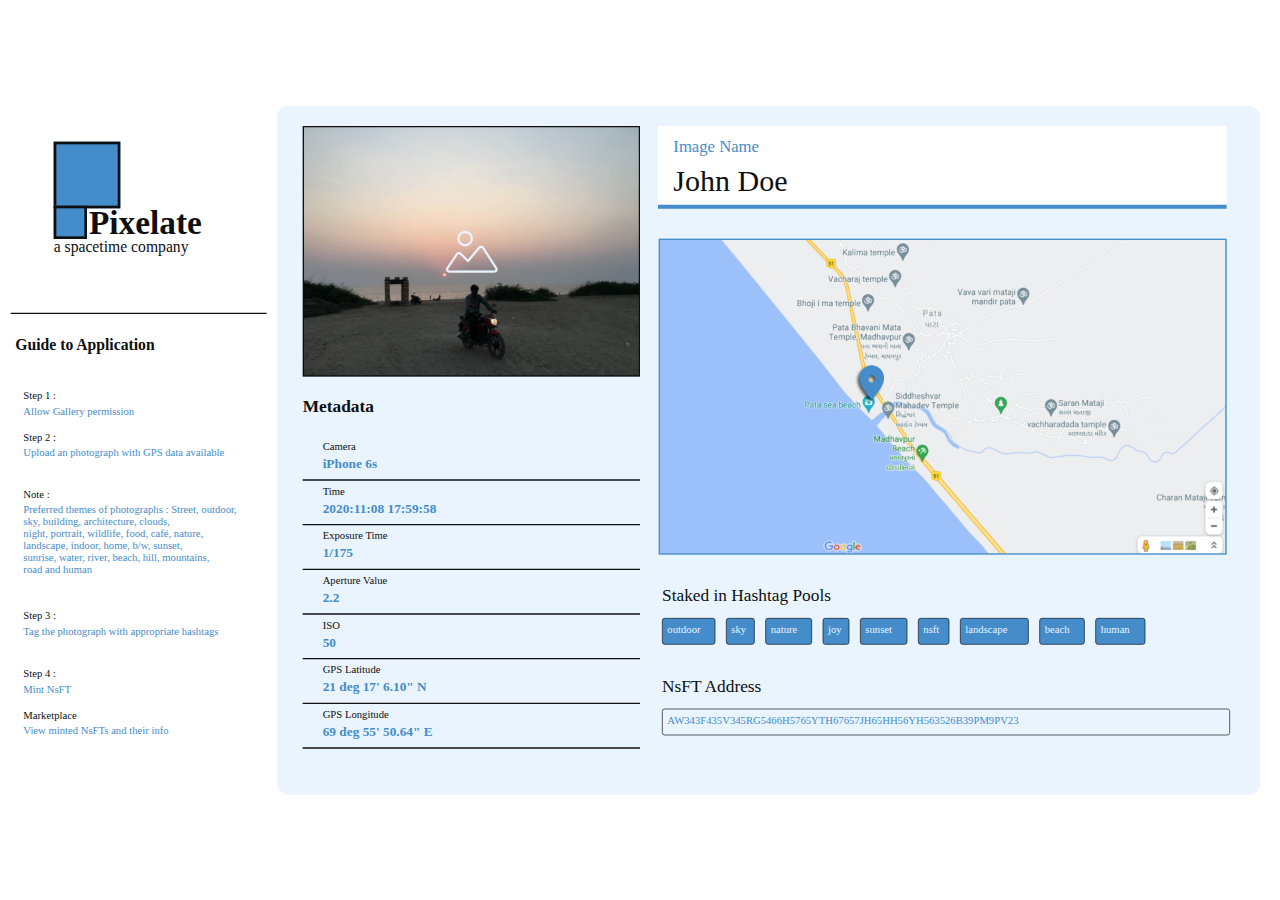
<file: Web App Near/step3/index.html>
<!DOCTYPE HTML>
  <html lang="">
  <head>
    <meta http-equiv="content-type" content="text/html; charset=utf-8">
    <meta name="viewport" content="width=device-width, initial-scale=1">
    <script src="https://code.jquery.com/jquery-3.4.1.min.js"></script>
    <script src="https://code.createjs.com/1.0.0/easeljs.min.js"></script>
    <script src="https://cdnjs.cloudflare.com/ajax/libs/gsap/3.3.1/gsap.min.js"></script>
    <script src="hero.1.0.0.js"></script>
    <script src="fusion.1.0.0.js"></script>
    </head>
  <body>
  <style>
  * {
    box-sizing: border-box;
  }
  html, body {
    width: 100%;
    height: 100%;
    background-color: #fff;
  }
  body {
    overflow: hidden;
    margin: 0;
    padding: 0;
  }
  .hero-element {
    position: absolute;
  }
  .fusion--player {
    background-color: #fff;
  }
  
  
        #guid_a10393d6_b61c_4499_892b_ec60f40cfaf4 {
  position: absolute;
  width: 1920px;
  height: 1080px;
  background-color: #fff;
}
#guid_53ea43d8_975c_442e_b617_323960367884 {
  width: 0px;
  height: 1080px;
  transform-origin: 50% 50%;
  transform: matrix(1, 0, 0, 1, 400, 0);
  pointer-events: none;
}
#guid_398235b9_93f1_447a_a0e5_4c06abefc7ed {
  width: 384px;
  height: 0px;
  transform-origin: 50% 50%;
  transform: matrix(1, 0, 0, 1, 16, 335);
  pointer-events: none;
}
#guid_584ec4b2_5a67_4e3f_85cc_6658c86fb847 {
  transform-origin: 50% 50%;
  transform: matrix(1, 0, 0, 1, 11.5, -272);
}
#guid_4d693b02_6a17_4ce0_a84a_83cba0cc0150 {
  transform-origin: 50% 50%;
  transform: matrix(1, 0, 0, 1, -16, 294.5);
}
#guid_93e8860c_c8bd_45f7_9711_c8a52bc4dc16 {
  width: 100px;
  height: 100px;
  transform-origin: 50% 50%;
  transform: matrix(1, 0, 0, 1, 85, 55);
  background-color: #458ccb;
  border: 4px solid #0e0f10;
}
#guid_7621de3e_e6d0_4566_b878_9ee4c1024e36 {
  width: 50px;
  height: 50px;
  transform-origin: 50% 50%;
  transform: matrix(1, 0, 0, 1, 85, 151);
  background-color: #458ccb;
  border: 4px solid #0e0f10;
}
#guid_80e2b3f8_fe99_4fb4_b80a_79daab69a1f2 {
  width: 205px;
  font-family: Cy;
  font-size: 50px;
  color: #0e0f10;
  font-weight: 900;
  transform-origin: 50% 50%;
  transform: matrix(1, 0, 0, 1, 122, 441.5);
}
#guid_b8bbda0c_56cd_4c00_ada4_965146d81797 {
  width: 258px;
  font-family: Cy;
  font-size: 23.5px;
  color: #0e0f10;
  font-weight: 300;
  transform-origin: 50% 50%;
  transform: matrix(1, 0, 0, 1, 69, 493.5);
}
#guid_182cddb2_d898_405b_98d6_d866e2307b29 {
  width: 1474px;
  height: 1033px;
  transform-origin: 50% 50%;
  transform: matrix(1, 0, 0, 1, 416, 24);
  background-color: #e9f4fe;
  border-radius: 16px 16px 16px 16px;
}
#guid_016ce75d_f436_45b9_ace4_85ba9ff6aa6d {
  width: 853px;
  height: 121px;
  transform-origin: 50% 50%;
  transform: matrix(1, 0, 0, 1, 987, 54);
  background-color: #fff;
}
#guid_71e31a4c_3a36_49b5_88fd_306c14524142 {
  width: 210px;
  font-family: Cy;
  font-size: 45px;
  color: #0e0f10;
  font-weight: 400;
  transform-origin: 50% 50%;
  transform: matrix(1, 0, 0, 1, 1010, 110);
}
#guid_03ab2f55_63ea_4bd7_b679_574458c3aa6f {
  width: 156px;
  font-family: Cy;
  font-size: 25px;
  color: #458ccb;
  font-weight: 400;
  transform-origin: 50% 50%;
  transform: matrix(1, 0, 0, 1, 1010, 71);
}
#guid_53d78f8a_1d95_4818_9b57_c2712e292896 {
  width: 853px;
  height: 0px;
  transform-origin: 50% 50%;
  transform: matrix(1, 0, 0, 1, 987, 175);
  pointer-events: none;
}
#guid_e00e577f_bd14_4964_a906_66fa07010683 {
  width: 245px;
  font-family: Poppins;
  font-size: 26px;
  color: #0e0f10;
  font-weight: 800;
  transform-origin: 50% 50%;
  transform: matrix(1, 0, 0, 1, 454, 460);
}
#guid_cf7f9d11_4473_40d0_a07b_c4a1ed2be31a {
  width: 335px;
  font-family: Poppins;
  font-size: 26px;
  color: #0e0f10;
  font-weight: 500;
  transform-origin: 50% 50%;
  transform: matrix(1, 0, 0, 1, 993, 744);
}
#guid_44d0605b_7f95_4844_86a7_008d064286d4 {
  width: 335px;
  font-family: Poppins;
  font-size: 26px;
  color: #0e0f10;
  font-weight: 500;
  transform-origin: 50% 50%;
  transform: matrix(1, 0, 0, 1, 993, 880);
}
#guid_e6469d53_0646_47f6_8f3b_048239865012 {
  transform-origin: 50% 50%;
  transform: matrix(1, 0, 0, 1, 454, 526);
}
#guid_ae077508_9e8f_438c_893b_b4f58d46aff2 {
  width: 506px;
  height: 0px;
  transform-origin: 50% 50%;
  transform: matrix(1, 0, 0, 1, 0, 59);
  pointer-events: none;
}
#guid_4df7c24c_d021_48ce_9e87_f62f24db3471 {
  width: 245px;
  font-family: Poppins;
  font-size: 16px;
  color: #0e0f10;
  font-weight: 500;
  transform-origin: 50% 50%;
  transform: matrix(1, 0, 0, 1, 30, 0);
}
#guid_e0321cf6_f75b_472d_a14e_2caa163ad049 {
  width: 245px;
  font-family: Poppins;
  font-size: 20px;
  color: #458ccb;
  font-weight: 700;
  transform-origin: 50% 50%;
  transform: matrix(1, 0, 0, 1, 30, 23);
}
#guid_ed156a13_573a_4b57_9e81_b2284f4cc62e {
  transform-origin: 50% 50%;
  transform: matrix(1, 0, 0, 1, 454, 593);
}
#guid_c755d49b_09c1_462e_bee6_becffa69446b {
  width: 506px;
  height: 0px;
  transform-origin: 50% 50%;
  transform: matrix(1, 0, 0, 1, 0, 59);
  pointer-events: none;
}
#guid_50634b48_3270_48d4_afc1_3447607cc17c {
  width: 245px;
  font-family: Poppins;
  font-size: 16px;
  color: #0e0f10;
  font-weight: 500;
  transform-origin: 50% 50%;
  transform: matrix(1, 0, 0, 1, 30, 0);
}
#guid_eb55b924_4b11_4044_9aa3_5be9a7f299da {
  width: 245px;
  font-family: Poppins;
  font-size: 20px;
  color: #458ccb;
  font-weight: 700;
  transform-origin: 50% 50%;
  transform: matrix(1, 0, 0, 1, 30, 23);
}
#guid_86645abd_63d5_4b7c_aeff_12b0c81992e6 {
  transform-origin: 50% 50%;
  transform: matrix(1, 0, 0, 1, 454, 660);
}
#guid_cb027067_038e_45c5_8be3_b2d6c3039a40 {
  width: 506px;
  height: 0px;
  transform-origin: 50% 50%;
  transform: matrix(1, 0, 0, 1, 0, 59);
  pointer-events: none;
}
#guid_a23c34c4_20bc_4177_a2a4_01e950cd0b1f {
  width: 245px;
  font-family: Poppins;
  font-size: 16px;
  color: #0e0f10;
  font-weight: 500;
  transform-origin: 50% 50%;
  transform: matrix(1, 0, 0, 1, 30, 0);
}
#guid_66814639_1c2b_48c9_b033_08cd69e60e5e {
  width: 245px;
  font-family: Poppins;
  font-size: 20px;
  color: #458ccb;
  font-weight: 700;
  transform-origin: 50% 50%;
  transform: matrix(1, 0, 0, 1, 30, 23);
}
#guid_a80422f1_175a_4038_ac9a_b4590d49e59e {
  transform-origin: 50% 50%;
  transform: matrix(1, 0, 0, 1, 454, 727);
}
#guid_92acc10c_e6b4_4bbd_a825_82a732286950 {
  width: 506px;
  height: 0px;
  transform-origin: 50% 50%;
  transform: matrix(1, 0, 0, 1, 0, 59);
  pointer-events: none;
}
#guid_33263144_3fa6_469c_bdaf_6fe0e0a44cd5 {
  width: 245px;
  font-family: Poppins;
  font-size: 16px;
  color: #0e0f10;
  font-weight: 500;
  transform-origin: 50% 50%;
  transform: matrix(1, 0, 0, 1, 30, 0);
}
#guid_262c59e8_f48b_4f73_8432_a981324713e2 {
  width: 245px;
  font-family: Poppins;
  font-size: 20px;
  color: #458ccb;
  font-weight: 700;
  transform-origin: 50% 50%;
  transform: matrix(1, 0, 0, 1, 30, 23);
}
#guid_c79ef1eb_bba0_477f_881d_0fe6440d0a4d {
  transform-origin: 50% 50%;
  transform: matrix(1, 0, 0, 1, 454, 794);
}
#guid_7fe27332_11e1_4fe6_a3c3_dcd073814044 {
  width: 506px;
  height: 0px;
  transform-origin: 50% 50%;
  transform: matrix(1, 0, 0, 1, 0, 59);
  pointer-events: none;
}
#guid_6d70ecb4_8e02_4018_a444_8869d87aedcc {
  width: 245px;
  font-family: Poppins;
  font-size: 16px;
  color: #0e0f10;
  font-weight: 500;
  transform-origin: 50% 50%;
  transform: matrix(1, 0, 0, 1, 30, 0);
}
#guid_da6b366b_026f_42fe_aefc_07bcded3d404 {
  width: 245px;
  font-family: Poppins;
  font-size: 20px;
  color: #458ccb;
  font-weight: 700;
  transform-origin: 50% 50%;
  transform: matrix(1, 0, 0, 1, 30, 23);
}
#guid_6d675a0e_68d1_44be_a5fc_b9b1a889d001 {
  transform-origin: 50% 50%;
  transform: matrix(1, 0, 0, 1, 454, 54);
}
#guid_98e37fb0_dd7c_437d_986d_d4688c02a63e {
  width: 506px;
  height: 376px;
  transform-origin: 50% 50%;
  transform: matrix(1, 0, 0, 1, 0, 0);
}
#guid_0bfe9450_6ac1_41b6_8897_1e409c941b98 {
  transform-origin: 50% 50%;
  transform: matrix(1, 0, 0, 1, 214.88702392578125, 157.23394775390625);
}
#guid_bbc05bad_f1c7_400b_b09c_dbb8e6f5d53c {
  width: 77.68903350830078px;
  height: 63.33300018310547px;
  transform-origin: 50% 50%;
  transform: translate(0px, 0px);
}
#guid_6cab54ee_136e_43b9_8a7c_f66104ad64a9 {
  transform-origin: 50% 50%;
  transform: matrix(1, 0, 0, 1, 454, 861);
}
#guid_2b41c97f_c704_4ddc_8f60_02027bc6d182 {
  width: 506px;
  height: 0px;
  transform-origin: 50% 50%;
  transform: matrix(1, 0, 0, 1, 0, 59);
  pointer-events: none;
}
#guid_ab6cc211_86ab_4db6_974b_8a418aa5adbd {
  width: 245px;
  font-family: Poppins;
  font-size: 16px;
  color: #0e0f10;
  font-weight: 500;
  transform-origin: 50% 50%;
  transform: matrix(1, 0, 0, 1, 30, 0);
}
#guid_c22d57bd_8851_4e6a_a3f8_5a54d32a431f {
  width: 245px;
  font-family: Poppins;
  font-size: 20px;
  color: #458ccb;
  font-weight: 700;
  transform-origin: 50% 50%;
  transform: matrix(1, 0, 0, 1, 30, 23);
}
#guid_443b5b9c_31a5_482e_a41c_eb4d6c3cbe9a {
  transform-origin: 50% 50%;
  transform: matrix(1, 0, 0, 1, 454, 928);
}
#guid_27feec25_5fb7_45ff_8680_7b2b5b177c02 {
  width: 506px;
  height: 0px;
  transform-origin: 50% 50%;
  transform: matrix(1, 0, 0, 1, 0, 59);
  pointer-events: none;
}
#guid_6895f64e_84ef_42c9_9726_83d191cf2721 {
  width: 245px;
  font-family: Poppins;
  font-size: 16px;
  color: #0e0f10;
  font-weight: 500;
  transform-origin: 50% 50%;
  transform: matrix(1, 0, 0, 1, 30, 0);
}
#guid_3bc8c293_cfbb_440f_99ed_3617a02ca507 {
  width: 245px;
  font-family: Poppins;
  font-size: 20px;
  color: #458ccb;
  font-weight: 700;
  transform-origin: 50% 50%;
  transform: matrix(1, 0, 0, 1, 30, 23);
}
#guid_d7730e4e_43a4_4a72_9557_bb792c20bef2 {
  transform-origin: 50% 50%;
  transform: matrix(1, 0, 0, 1, 988, 223);
}
#guid_77609e83_2d2c_4ca9_bd87_d5cc016c9f5d {
  width: 852px;
  height: 474px;
  transform-origin: 50% 50%;
  transform: matrix(1, 0, 0, 1, 0, 0);
}
#guid_add9e698_2743_4add_b66a_d68ff5918a37 {
  transform-origin: 50% 50%;
  transform: matrix(1, 0, 0, 1, 291.689208984375, 186.049560546875);
}
#guid_f4f2edd6_a0b4_47d2_996f_e3479ce45582 {
  width: 49.99949645996094px;
  height: 64.98719787597656px;
  transform-origin: 50% 50%;
  transform: translate(0px, 0px);
}
#guid_a04b2fcb_8265_4f01_aabb_f4f134935dd5 {
  transform-origin: 50% 50%;
  transform: matrix(1, 0, 0, 1, -14, -3893);
}
#guid_c10842af_0acf_4404_928b_a5a611cba464 {
  width: 80px;
  height: 40px;
  transform-origin: 50% 50%;
  transform: matrix(1, 0, 0, 1, 1007, 4685);
  background-color: #458ccb;
  border: 1px solid #0e0f10;
  border-radius: 4px 4px 4px 4px;
}
#guid_799b7de4_035c_446a_b2b5_86475f5d3d46 {
  width: 67px;
  font-family: Poppins;
  font-size: 16px;
  color: #e9f4fe;
  font-weight: 500;
  transform-origin: 50% 50%;
  transform: matrix(1, 0, 0, 1, 1015, 4693.5);
}
#guid_e48526a6_9859_463a_9810_85939604cbe4 {
  transform-origin: 50% 50%;
  transform: matrix(1, 0, 0, 1, -14, -3893);
}
#guid_70c4df40_fb60_44a8_ae06_18b67bcb997f {
  width: 43px;
  height: 40px;
  transform-origin: 50% 50%;
  transform: matrix(1, 0, 0, 1, 1103, 4685);
  background-color: #458ccb;
  border: 1px solid #0e0f10;
  border-radius: 4px 4px 4px 4px;
}
#guid_bbfed187_fb95_4db4_90cf_5efa16a07f0c {
  width: 30px;
  font-family: Poppins;
  font-size: 16px;
  color: #e9f4fe;
  font-weight: 500;
  transform-origin: 50% 50%;
  transform: matrix(1, 0, 0, 1, 1111, 4693.5);
}
#guid_f99ea00e_53c2_450a_baed_93634f049ad5 {
  transform-origin: 50% 50%;
  transform: matrix(1, 0, 0, 1, 82, -3949);
}
#guid_feb84ecd_bfbd_47ef_8b21_aaee7d601d95 {
  width: 70px;
  height: 40px;
  transform-origin: 50% 50%;
  transform: matrix(1, 0, 0, 1, 1066, 4741);
  background-color: #458ccb;
  border: 1px solid #0e0f10;
  border-radius: 4px 4px 4px 4px;
}
#guid_dc641e6b_93c3_4338_bcf4_19de18b76e88 {
  width: 57px;
  font-family: Poppins;
  font-size: 16px;
  color: #e9f4fe;
  font-weight: 500;
  transform-origin: 50% 50%;
  transform: matrix(1, 0, 0, 1, 1074, 4749.5);
}
#guid_d2c8aba4_acf8_417a_9491_0d8bba4bf2f1 {
  transform-origin: 50% 50%;
  transform: matrix(1, 0, 0, 1, 82, -3949);
}
#guid_d9705e49_6918_4ab9_834b_bb6be47620fb {
  width: 40px;
  height: 40px;
  transform-origin: 50% 50%;
  transform: matrix(1, 0, 0, 1, 1152, 4741);
  background-color: #458ccb;
  border: 1px solid #0e0f10;
  border-radius: 4px 4px 4px 4px;
}
#guid_521122c0_f29e_4277_a432_11ff524c1e2f {
  width: 27px;
  font-family: Poppins;
  font-size: 16px;
  color: #e9f4fe;
  font-weight: 500;
  transform-origin: 50% 50%;
  transform: matrix(1, 0, 0, 1, 1160, 4749.5);
}
#guid_af56aaad_d71c_495d_bcaa_89c601940d49 {
  transform-origin: 50% 50%;
  transform: matrix(1, 0, 0, 1, 297, -4008.5);
}
#guid_22d21c85_cd6b_42ec_a2c5_770d106e1b85 {
  width: 71px;
  height: 40px;
  transform-origin: 50% 50%;
  transform: matrix(1, 0, 0, 1, 993, 4800.5);
  background-color: #458ccb;
  border: 1px solid #0e0f10;
  border-radius: 4px 4px 4px 4px;
}
#guid_25bdc607_5b6f_42cf_9110_276308860ef9 {
  width: 58px;
  font-family: Poppins;
  font-size: 16px;
  color: #e9f4fe;
  font-weight: 500;
  transform-origin: 50% 50%;
  transform: matrix(1, 0, 0, 1, 1001, 4809);
}
#guid_b698817d_799c_4fa8_a026_cd4a6f8334b9 {
  transform-origin: 50% 50%;
  transform: matrix(1, 0, 0, 1, 169, -3949);
}
#guid_0c91921e_ccb7_4b8c_88ff_6657204f50e6 {
  width: 47px;
  height: 40px;
  transform-origin: 50% 50%;
  transform: matrix(1, 0, 0, 1, 1208, 4741);
  background-color: #458ccb;
  border: 1px solid #0e0f10;
  border-radius: 4px 4px 4px 4px;
}
#guid_6bc0abb7_5229_4986_bdb5_1b4635787b16 {
  width: 34px;
  font-family: Poppins;
  font-size: 16px;
  color: #e9f4fe;
  font-weight: 500;
  transform-origin: 50% 50%;
  transform: matrix(1, 0, 0, 1, 1216, 4749.5);
}
#guid_edf5145d_25a7_49fb_b024_11029bf60fe0 {
  transform-origin: 50% 50%;
  transform: matrix(1, 0, 0, 1, 114, -3949);
}
#guid_11fdffdf_5903_4881_9049_ab0438ab4348 {
  width: 103px;
  height: 40px;
  transform-origin: 50% 50%;
  transform: matrix(1, 0, 0, 1, 1326, 4741);
  background-color: #458ccb;
  border: 1px solid #0e0f10;
  border-radius: 4px 4px 4px 4px;
}
#guid_caead300_6779_4b25_9386_683d9e035840 {
  width: 90px;
  font-family: Poppins;
  font-size: 16px;
  color: #e9f4fe;
  font-weight: 500;
  transform-origin: 50% 50%;
  transform: matrix(1, 0, 0, 1, 1334, 4749.5);
}
#guid_019b24c2_6410_40fa_b6e4_8226e0c4cf9b {
  transform-origin: 50% 50%;
  transform: matrix(1, 0, 0, 1, 241, -4008.5);
}
#guid_378759fd_4d37_4bef_aca5_ac39a9dd81f4 {
  width: 68px;
  height: 40px;
  transform-origin: 50% 50%;
  transform: matrix(1, 0, 0, 1, 1318, 4800.5);
  background-color: #458ccb;
  border: 1px solid #0e0f10;
  border-radius: 4px 4px 4px 4px;
}
#guid_6a92ec8b_8163_4a58_b47e_7c32ca70dbb1 {
  width: 55px;
  font-family: Poppins;
  font-size: 16px;
  color: #e9f4fe;
  font-weight: 500;
  transform-origin: 50% 50%;
  transform: matrix(1, 0, 0, 1, 1326, 4809);
}
#guid_19955d57_96b9_4f61_adc6_b0ac1843ca45 {
  transform-origin: 50% 50%;
  transform: matrix(1, 0, 0, 1, 2, -4008.5);
}
#guid_c9445e0d_8f06_415e_b1bf_e40b655fe721 {
  width: 75px;
  height: 40px;
  transform-origin: 50% 50%;
  transform: matrix(1, 0, 0, 1, 1641, 4800.5);
  background-color: #458ccb;
  border: 1px solid #0e0f10;
  border-radius: 4px 4px 4px 4px;
}
#guid_74c99bd2_7f13_4987_a3ea_0dd7c945ecaa {
  width: 62px;
  font-family: Poppins;
  font-size: 16px;
  color: #e9f4fe;
  font-weight: 500;
  transform-origin: 50% 50%;
  transform: matrix(1, 0, 0, 1, 1649, 4809);
}
#guid_f7f70550_951c_4d31_8d1d_3e4c8b3e8cf2 {
  width: 852px;
  height: 40px;
  transform-origin: 50% 50%;
  transform: matrix(1, 0, 0, 1, 993, 928);
  background-color: #e9f4fe;
  border: 1px solid #0e0f10;
  border-radius: 4px 4px 4px 4px;
}
#guid_edc3dd45_20e5_4049_89cf_42fa662c305c {
  width: 834px;
  font-family: Poppins;
  font-size: 16px;
  color: #458ccb;
  font-weight: 500;
  transform-origin: 50% 50%;
  transform: matrix(1, 0, 0, 1, 1001, 936.5);
}
#guid_7ce7afaa_93f7_462a_88db_1bfe646a3be6 {
  transform-origin: 50% 50%;
  transform: matrix(1, 0, 0, 1, 0, 0);
}
#guid_240d50a4_8379_4475_9f8b_a854a83746fa {
  width: 376px;
  font-family: Poppins;
  font-size: 23.5px;
  color: #0e0f10;
  font-weight: 800;
  transform-origin: 50% 50%;
  transform: matrix(1, 0, 0, 1, 23, 369.5);
}
#guid_cba9094e_1113_4b8f_9957_f23760ba63b3 {
  transform-origin: 50% 50%;
  transform: matrix(1, 0, 0, 1, 23, 451);
}
#guid_4b99d443_423a_442a_a8a9_53c7f60549dc {
  width: 59px;
  height: 23px;
  font-family: Poppins;
  font-size: 16px;
  color: #0e0f10;
  font-weight: 500;
  transform-origin: 50% 50%;
  transform: matrix(1, 0, 0, 1, 12, -1);
}
#guid_56ffcc5b_a1b9_43f9_9b21_8c1a46171bf7 {
  width: 198px;
  height: 23px;
  font-family: Poppins;
  font-size: 16px;
  color: #458ccb;
  font-weight: 500;
  transform-origin: 50% 50%;
  transform: matrix(1, 0, 0, 1, 12, 22);
}
#guid_ff7820c7_c9f1_4035_99fe_5f2a34e4e04e {
  transform-origin: 50% 50%;
  transform: matrix(1, 0, 0, 1, 23, 512.9999389648438);
}
#guid_1236fce3_b665_4941_b38e_a747a8954adc {
  width: 62px;
  height: 23px;
  font-family: Poppins;
  font-size: 16px;
  color: #0e0f10;
  font-weight: 500;
  transform-origin: 50% 50%;
  transform: matrix(1, 0, 0, 1, 12, -1);
}
#guid_5fdbb42d_4440_438d_b858_a20fa05af4a8 {
  width: 305px;
  height: 49px;
  font-family: Poppins;
  font-size: 16px;
  color: #458ccb;
  font-weight: 500;
  transform-origin: 50% 50%;
  transform: matrix(1, 0, 0, 1, 12, 22);
}
#guid_82765b61_9456_4640_9917_4a8bdff339d1 {
  transform-origin: 50% 50%;
  transform: matrix(1, 0, 0, 1, 23, 781.0001220703125);
}
#guid_c36a19d9_a776_41d0_83a0_d07fd837b6bf {
  width: 63px;
  height: 23px;
  font-family: Poppins;
  font-size: 16px;
  color: #0e0f10;
  font-weight: 500;
  transform-origin: 50% 50%;
  transform: matrix(1, 0, 0, 1, 12, -1);
}
#guid_bdc9e932_a37a_4da4_83b7_b9b2f83dca21 {
  width: 305px;
  height: 47px;
  font-family: Poppins;
  font-size: 16px;
  color: #458ccb;
  font-weight: 500;
  transform-origin: 50% 50%;
  transform: matrix(1, 0, 0, 1, 12, 22);
}
#guid_18f1d236_c23e_4180_9554_04bb7db1675c {
  transform-origin: 50% 50%;
  transform: matrix(1, 0, 0, 1, 23, 867.9998168945312);
}
#guid_868223a3_a7ae_462c_a0b2_982f3509b87f {
  width: 64px;
  height: 23px;
  font-family: Poppins;
  font-size: 16px;
  color: #0e0f10;
  font-weight: 500;
  transform-origin: 50% 50%;
  transform: matrix(1, 0, 0, 1, 12, -1);
}
#guid_d40c1e59_06ce_45c1_83a1_a1ab6810ac5d {
  width: 77px;
  height: 23px;
  font-family: Poppins;
  font-size: 16px;
  color: #458ccb;
  font-weight: 500;
  transform-origin: 50% 50%;
  transform: matrix(1, 0, 0, 1, 12, 22);
}
#guid_51f65a7b_0387_44ae_820d_fc3f73300d7a {
  transform-origin: 50% 50%;
  transform: matrix(1, 0, 0, 1, 23, 930);
}
#guid_71a0b3bc_cbd0_459b_86ee_a9be5a1dcc47 {
  width: 102px;
  height: 23px;
  font-family: Poppins;
  font-size: 16px;
  color: #0e0f10;
  font-weight: 500;
  transform-origin: 50% 50%;
  transform: matrix(1, 0, 0, 1, 12, -1);
}
#guid_f5e1ee98_1a47_412f_b10f_5138e058198d {
  width: 262px;
  height: 23px;
  font-family: Poppins;
  font-size: 16px;
  color: #458ccb;
  font-weight: 500;
  transform-origin: 50% 50%;
  transform: matrix(1, 0, 0, 1, 12, 22);
}
#guid_714d9e11_079e_4cc4_96c6_9f75f7151b9e {
  transform-origin: 50% 50%;
  transform: matrix(1, 0, 0, 1, 23, 598.9998779296875);
}
#guid_12cc4a11_0f17_41a0_95da_e5228c3a317f {
  width: 46px;
  height: 23px;
  font-family: Poppins;
  font-size: 16px;
  color: #0e0f10;
  font-weight: 500;
  transform-origin: 50% 50%;
  transform: matrix(1, 0, 0, 1, 12, -1);
}
#guid_8516d615_845a_4a85_8530_296e0eb3209a {
  width: 349px;
  height: 143px;
  font-family: Poppins;
  font-size: 16px;
  color: #458ccb;
  font-weight: 500;
  transform-origin: 50% 50%;
  transform: matrix(1, 0, 0, 1, 12, 22);
}
#guid_a71feb75_ef64_4b17_a9b6_b75c8d73e6db {
  position: absolute;
  width: 1920px;
  height: 1080px;
  background-color: #fff;
}
#guid_115711df_4521_4eb0_9a14_06a8b4c59e2e {
  width: 0px;
  height: 1080px;
  transform-origin: 50% 50%;
  transform: matrix(1, 0, 0, 1, 400, 0);
  pointer-events: none;
}
#guid_39ce58b1_ea7e_4afb_81ae_b3b2996b14f8 {
  width: 384px;
  height: 0px;
  transform-origin: 50% 50%;
  transform: matrix(1, 0, 0, 1, 16, 335);
  pointer-events: none;
}
#guid_4f0298f3_ad43_4a27_b0e6_daafe61c9e59 {
  transform-origin: 50% 50%;
  transform: matrix(1, 0, 0, 1, 11.5, -272);
}
#guid_cd137456_d028_4621_83fb_a8b29abd2546 {
  transform-origin: 50% 50%;
  transform: matrix(1, 0, 0, 1, -16, 294.5);
}
#guid_c56f68f9_51fe_41ed_a8b4_d7840fc10b2d {
  width: 100px;
  height: 100px;
  transform-origin: 50% 50%;
  transform: matrix(1, 0, 0, 1, 85, 55);
  background-color: #458ccb;
  border: 4px solid #0e0f10;
}
#guid_d013ecda_f26d_40b1_96a2_475b3f6846a9 {
  width: 50px;
  height: 50px;
  transform-origin: 50% 50%;
  transform: matrix(1, 0, 0, 1, 85, 151);
  background-color: #458ccb;
  border: 4px solid #0e0f10;
}
#guid_84fd795f_a6ab_4d5a_b7de_5a3488a2f24a {
  width: 205px;
  font-family: Cy;
  font-size: 50px;
  color: #0e0f10;
  font-weight: 900;
  transform-origin: 50% 50%;
  transform: matrix(1, 0, 0, 1, 122, 441.5);
}
#guid_596ab5f8_6bb8_4b52_8794_9f597bf8b886 {
  width: 258px;
  font-family: Cy;
  font-size: 23.5px;
  color: #0e0f10;
  font-weight: 300;
  transform-origin: 50% 50%;
  transform: matrix(1, 0, 0, 1, 69, 493.5);
}
#guid_62fb1a90_1f24_4363_a233_77e5d027e940 {
  width: 1250px;
  height: 0px;
  transform-origin: 50% 50%;
  transform: matrix(1, 0, 0, 1, 482, 200);
  pointer-events: none;
}
#guid_4182d733_92b4_4509_a38d_cccc3d76d0c2 {
  transform-origin: 50% 50%;
  transform: matrix(1, 0, 0, 1, 482, 234);
}
#guid_25dcdd2b_2292_4a21_8138_4a5f1827cb8d {
  transform-origin: 50% 50%;
  transform: matrix(1, 0, 0, 1, -440, -48);
}
#guid_c450daa9_92e3_4ea4_b238_a3865848bd9b {
  transform-origin: 50% 50%;
  transform: matrix(1, 0, 0, 1, 446, 361.3993225097656);
}
#guid_18805263_7e2b_404c_83b5_04106bd9cb55 {
  width: 377px;
  height: 67px;
  transform-origin: 50% 50%;
  transform: matrix(1, 0, 0, 1, 0, -9.3994140625);
  background-color: #fff;
}
#guid_20f795df_1cdc_4181_aaf7_0f7a55ae5b83 {
  width: 377px;
  height: 0px;
  transform-origin: 50% 50%;
  transform: matrix(1, 0, 0, 1, 0, 57.6005859375);
  pointer-events: none;
}
#guid_cb78420e_5207_44d8_912c_c8b40259f89e {
  width: 195px;
  font-family: Poppins;
  font-size: 12px;
  color: #458ccb;
  font-weight: 500;
  transform-origin: 50% 50%;
  transform: matrix(1, 0, 0, 1, 24, 1.6005859375);
}
#guid_03294f40_ef5c_46a6_b939_ddd9bc40bfa9 {
  width: 195px;
  font-family: Poppins;
  font-size: 20px;
  color: #0e0f10;
  font-weight: 700;
  transform-origin: 50% 50%;
  transform: matrix(1, 0, 0, 1, 24, 18.6005859375);
}
#guid_a571731b_a238_4a07_8177_5207f13ae40d {
  transform-origin: 50% 50%;
  transform: matrix(1, 0, 0, 1, 446, 54);
}
#guid_b729abbf_334b_4a63_9841_d5a948120dd0 {
  width: 377px;
  height: 298px;
  transform-origin: 50% 50%;
  transform: matrix(1, 0, 0, 1, 0, 0);
}
#guid_5086cc9f_64c9_4421_930a_aca178757b1e {
  transform-origin: 50% 50%;
  transform: matrix(1, 0, 0, 1, 158.4827423095703, 124.69672393798828);
}
#guid_6c5f75a8_3ee6_42f2_bc35_3c34c357c9fd {
  width: 61.61244583129883px;
  height: 50.22718048095703px;
  transform-origin: 50% 50%;
  transform: translate(0px, 0px);
}
#guid_3d6b674d_0f6e_4a58_910e_eb3f6266cf56 {
  transform-origin: 50% 50%;
  transform: matrix(1, 0, 0, 1, -13, -48);
}
#guid_ba8622b8_2227_4c7a_a417_34a893b09a27 {
  transform-origin: 50% 50%;
  transform: matrix(1, 0, 0, 1, 446, 361.3993225097656);
}
#guid_eaec7bf2_9b10_499e_bdb4_b6a3ea7d5106 {
  width: 377px;
  height: 67px;
  transform-origin: 50% 50%;
  transform: matrix(1, 0, 0, 1, 0, -9.3994140625);
  background-color: #fff;
}
#guid_779ce3c0_8976_41b8_a905_a0d5e9069acd {
  width: 377px;
  height: 0px;
  transform-origin: 50% 50%;
  transform: matrix(1, 0, 0, 1, 0, 57.6005859375);
  pointer-events: none;
}
#guid_c2379910_ed61_4d4e_a0c4_3d6935be4783 {
  width: 195px;
  font-family: Poppins;
  font-size: 12px;
  color: #458ccb;
  font-weight: 500;
  transform-origin: 50% 50%;
  transform: matrix(1, 0, 0, 1, 24, 1.6005859375);
}
#guid_9a676c36_485f_4ee7_8872_3716d7a4a006 {
  width: 195px;
  font-family: Poppins;
  font-size: 20px;
  color: #0e0f10;
  font-weight: 700;
  transform-origin: 50% 50%;
  transform: matrix(1, 0, 0, 1, 24, 18.6005859375);
}
#guid_828708ca_e34b_4901_8137_3ba2538e9f88 {
  transform-origin: 50% 50%;
  transform: matrix(1, 0, 0, 1, 446, 54);
}
#guid_781123b6_ad75_4ba0_82ed_5d1dd772c161 {
  width: 377px;
  height: 298px;
  transform-origin: 50% 50%;
  transform: matrix(1, 0, 0, 1, 0, 0);
}
#guid_e64af534_db73_48eb_907d_d0d32cf94089 {
  transform-origin: 50% 50%;
  transform: matrix(1, 0, 0, 1, 158.4827423095703, 124.69672393798828);
}
#guid_ff5f1f3d_8c8e_4c4c_813d_cfc9fc07a16b {
  width: 61.61244583129883px;
  height: 50.22718048095703px;
  transform-origin: 50% 50%;
  transform: translate(0px, 0px);
}
#guid_9dc2df7a_8ae5_4782_ae49_7bee95d97d2b {
  transform-origin: 50% 50%;
  transform: matrix(1, 0, 0, 1, 414, -48);
}
#guid_ec17f6b6_dbab_414a_b75a_7ccc8e6d8f4d {
  transform-origin: 50% 50%;
  transform: matrix(1, 0, 0, 1, 446, 361.3993225097656);
}
#guid_4fbd7029_3f80_410d_b8e6_a1f4899f85b8 {
  width: 377px;
  height: 67px;
  transform-origin: 50% 50%;
  transform: matrix(1, 0, 0, 1, 0, -9.3994140625);
  background-color: #fff;
}
#guid_036b5ad9_5cac_402b_8c0b_83367c7688a0 {
  width: 377px;
  height: 0px;
  transform-origin: 50% 50%;
  transform: matrix(1, 0, 0, 1, 0, 57.6005859375);
  pointer-events: none;
}
#guid_2c2ff568_d5ab_43c6_933e_3e04324c54d0 {
  width: 195px;
  font-family: Poppins;
  font-size: 12px;
  color: #458ccb;
  font-weight: 500;
  transform-origin: 50% 50%;
  transform: matrix(1, 0, 0, 1, 24, 1.6005859375);
}
#guid_c509a553_c15a_49ec_b6eb_0d108adc5973 {
  width: 195px;
  font-family: Poppins;
  font-size: 20px;
  color: #0e0f10;
  font-weight: 700;
  transform-origin: 50% 50%;
  transform: matrix(1, 0, 0, 1, 24, 18.6005859375);
}
#guid_db077cd8_6cc6_4fd1_bd11_290b68347115 {
  transform-origin: 50% 50%;
  transform: matrix(1, 0, 0, 1, 446, 54);
}
#guid_026a474e_a4a7_4706_8612_ef3da70ccf96 {
  width: 377px;
  height: 298px;
  transform-origin: 50% 50%;
  transform: matrix(1, 0, 0, 1, 0, 0);
}
#guid_a1b08600_af15_4bda_a361_395a58e47bcb {
  transform-origin: 50% 50%;
  transform: matrix(1, 0, 0, 1, 158.4827423095703, 124.69672393798828);
}
#guid_269f4c2d_2747_4020_90e0_04cfdbcc24fa {
  width: 61.61244583129883px;
  height: 50.22718048095703px;
  transform-origin: 50% 50%;
  transform: translate(0px, 0px);
}
#guid_447fdafe_351b_4399_929d_503239e27c01 {
  transform-origin: 50% 50%;
  transform: matrix(1, 0, 0, 1, -440, 344);
}
#guid_42b43539_f3d6_4d05_9370_82232b959313 {
  transform-origin: 50% 50%;
  transform: matrix(1, 0, 0, 1, 446, 361.3993225097656);
}
#guid_3a453baf_1828_49c0_8878_83a36497f0d1 {
  width: 377px;
  height: 67px;
  transform-origin: 50% 50%;
  transform: matrix(1, 0, 0, 1, 0, -9.3994140625);
  background-color: #fff;
}
#guid_dcb0a026_ab15_450e_bef2_f2f7bfbfe5c4 {
  width: 377px;
  height: 0px;
  transform-origin: 50% 50%;
  transform: matrix(1, 0, 0, 1, 0, 57.6005859375);
  pointer-events: none;
}
#guid_b1d2ebdc_dcf3_4dfa_a8f3_91e7c3e6cf9b {
  width: 195px;
  font-family: Poppins;
  font-size: 12px;
  color: #458ccb;
  font-weight: 500;
  transform-origin: 50% 50%;
  transform: matrix(1, 0, 0, 1, 24, 1.6005859375);
}
#guid_f77fb1de_0230_488d_8a35_af19df37874b {
  width: 195px;
  font-family: Poppins;
  font-size: 20px;
  color: #0e0f10;
  font-weight: 700;
  transform-origin: 50% 50%;
  transform: matrix(1, 0, 0, 1, 24, 18.6005859375);
}
#guid_d92fbdf3_765d_4446_b806_74dac62cbf53 {
  transform-origin: 50% 50%;
  transform: matrix(1, 0, 0, 1, 446, 54);
}
#guid_307ccc66_f80f_4438_8e3a_40249ff210de {
  width: 377px;
  height: 298px;
  transform-origin: 50% 50%;
  transform: matrix(1, 0, 0, 1, 0, 0);
}
#guid_f1e8a66c_db18_4da8_b8c5_d805026975eb {
  transform-origin: 50% 50%;
  transform: matrix(1, 0, 0, 1, 158.4827423095703, 124.69672393798828);
}
#guid_0313f805_cc94_4489_981e_8a02f7d1cbc9 {
  width: 61.61244583129883px;
  height: 50.22718048095703px;
  transform-origin: 50% 50%;
  transform: translate(0px, 0px);
}
#guid_58dfa8d3_4ae7_4458_8f9a_2b3d391ef54d {
  transform-origin: 50% 50%;
  transform: matrix(1, 0, 0, 1, -13, 344);
}
#guid_3a11f149_b749_45b4_ae90_adab140f06f6 {
  transform-origin: 50% 50%;
  transform: matrix(1, 0, 0, 1, 446, 361.3993225097656);
}
#guid_bc78760a_81db_4ebc_ba6e_ba76686bb431 {
  width: 377px;
  height: 67px;
  transform-origin: 50% 50%;
  transform: matrix(1, 0, 0, 1, 0, -9.3994140625);
  background-color: #fff;
}
#guid_d5e36091_444a_4bc0_872e_f0dd41f1b0f0 {
  width: 377px;
  height: 0px;
  transform-origin: 50% 50%;
  transform: matrix(1, 0, 0, 1, 0, 57.6005859375);
  pointer-events: none;
}
#guid_bae8070a_971d_4901_8c70_d85f15327efa {
  width: 195px;
  font-family: Poppins;
  font-size: 12px;
  color: #458ccb;
  font-weight: 500;
  transform-origin: 50% 50%;
  transform: matrix(1, 0, 0, 1, 24, 1.6005859375);
}
#guid_c9a18711_bbae_4cf5_8099_7e0aaea8d22e {
  width: 195px;
  font-family: Poppins;
  font-size: 20px;
  color: #0e0f10;
  font-weight: 700;
  transform-origin: 50% 50%;
  transform: matrix(1, 0, 0, 1, 24, 18.6005859375);
}
#guid_2c873295_ca65_433a_9ea9_5de7418a5561 {
  transform-origin: 50% 50%;
  transform: matrix(1, 0, 0, 1, 446, 54);
}
#guid_abb9598f_6de0_4c4a_af13_662f9ac1501a {
  width: 377px;
  height: 298px;
  transform-origin: 50% 50%;
  transform: matrix(1, 0, 0, 1, 0, 0);
}
#guid_72d6304b_f07f_4dd8_afe8_4cd99f5e28b6 {
  transform-origin: 50% 50%;
  transform: matrix(1, 0, 0, 1, 158.4827423095703, 124.69672393798828);
}
#guid_dfe168c6_4ebf_4fc8_943a_291c576d7eb2 {
  width: 61.61244583129883px;
  height: 50.22718048095703px;
  transform-origin: 50% 50%;
  transform: translate(0px, 0px);
}
#guid_1ff4d08c_050e_4503_aa59_147bc6e47e09 {
  transform-origin: 50% 50%;
  transform: matrix(1, 0, 0, 1, 414, 344);
}
#guid_b940187b_2426_4952_90c3_aab017e64a3a {
  transform-origin: 50% 50%;
  transform: matrix(1, 0, 0, 1, 446, 361.3993225097656);
}
#guid_26e072d7_0d05_4dfb_8ffc_54c6adc73003 {
  width: 377px;
  height: 67px;
  transform-origin: 50% 50%;
  transform: matrix(1, 0, 0, 1, 0, -9.3994140625);
  background-color: #fff;
}
#guid_37423474_1580_49be_9488_fbe52d127e60 {
  width: 377px;
  height: 0px;
  transform-origin: 50% 50%;
  transform: matrix(1, 0, 0, 1, 0, 57.6005859375);
  pointer-events: none;
}
#guid_1898b296_fd00_40f5_8cbc_6693caafa4c6 {
  width: 195px;
  font-family: Poppins;
  font-size: 12px;
  color: #458ccb;
  font-weight: 500;
  transform-origin: 50% 50%;
  transform: matrix(1, 0, 0, 1, 24, 1.6005859375);
}
#guid_1d6f065a_8c33_421e_94b4_552a05c8e775 {
  width: 195px;
  font-family: Poppins;
  font-size: 20px;
  color: #0e0f10;
  font-weight: 700;
  transform-origin: 50% 50%;
  transform: matrix(1, 0, 0, 1, 24, 18.6005859375);
}
#guid_d387f361_3a4d_4575_86a6_5e7554726e88 {
  transform-origin: 50% 50%;
  transform: matrix(1, 0, 0, 1, 446, 54);
}
#guid_3448425e_92ef_498c_a31d_0f6ae26ff57b {
  width: 377px;
  height: 298px;
  transform-origin: 50% 50%;
  transform: matrix(1, 0, 0, 1, 0, 0);
}
#guid_7eef47e7_1fd9_400b_9831_362aa7c31812 {
  transform-origin: 50% 50%;
  transform: matrix(1, 0, 0, 1, 158.4827423095703, 124.69672393798828);
}
#guid_181ae52c_79a9_4702_b39e_dd546a828aae {
  width: 61.61244583129883px;
  height: 50.22718048095703px;
  transform-origin: 50% 50%;
  transform: translate(0px, 0px);
}
#guid_d4bafad3_c0c9_4c07_b8f0_b9d83ee682ab {
  width: 565px;
  font-family: Cy;
  font-size: 69px;
  color: #458ccb;
  font-weight: 400;
  transform-origin: 50% 50%;
  transform: matrix(1, 0, 0, 1, 482, 80);
}
#guid_4a2c9293_5e50_43bd_a9fc_fb49c900e289 {
  transform-origin: 50% 50%;
  transform: matrix(1, 0, 0, 1, 0, 0);
}
#guid_d3e9c37b_0c74_4249_8958_d28c6e19beb4 {
  width: 376px;
  font-family: Poppins;
  font-size: 23.5px;
  color: #0e0f10;
  font-weight: 800;
  transform-origin: 50% 50%;
  transform: matrix(1, 0, 0, 1, 23, 369.5);
}
#guid_80ba28cd_9ffa_4644_865c_15aa03923f32 {
  transform-origin: 50% 50%;
  transform: matrix(1, 0, 0, 1, 23, 451);
}
#guid_8d3c1d58_34a3_43ad_873e_ff612284c55d {
  width: 59px;
  height: 23px;
  font-family: Poppins;
  font-size: 16px;
  color: #0e0f10;
  font-weight: 500;
  transform-origin: 50% 50%;
  transform: matrix(1, 0, 0, 1, 12, -1);
}
#guid_7e6e9cdd_4983_4695_87ba_9b679c6d8032 {
  width: 198px;
  height: 23px;
  font-family: Poppins;
  font-size: 16px;
  color: #458ccb;
  font-weight: 500;
  transform-origin: 50% 50%;
  transform: matrix(1, 0, 0, 1, 12, 22);
}
#guid_08be4484_60ac_4904_b063_0ce8f368ff22 {
  transform-origin: 50% 50%;
  transform: matrix(1, 0, 0, 1, 23, 512.9999389648438);
}
#guid_d0c70330_c92f_4acc_b39d_83749afb2867 {
  width: 62px;
  height: 23px;
  font-family: Poppins;
  font-size: 16px;
  color: #0e0f10;
  font-weight: 500;
  transform-origin: 50% 50%;
  transform: matrix(1, 0, 0, 1, 12, -1);
}
#guid_7898f681_647c_4738_840d_cfd871a87e50 {
  width: 305px;
  height: 49px;
  font-family: Poppins;
  font-size: 16px;
  color: #458ccb;
  font-weight: 500;
  transform-origin: 50% 50%;
  transform: matrix(1, 0, 0, 1, 12, 22);
}
#guid_bff8e728_2d5e_4fa1_bef4_bfe2f63587bc {
  transform-origin: 50% 50%;
  transform: matrix(1, 0, 0, 1, 23, 781.0001220703125);
}
#guid_fb9e702b_5205_4ea1_a03c_4ce0000f2303 {
  width: 63px;
  height: 23px;
  font-family: Poppins;
  font-size: 16px;
  color: #0e0f10;
  font-weight: 500;
  transform-origin: 50% 50%;
  transform: matrix(1, 0, 0, 1, 12, -1);
}
#guid_d0a74a44_cdb2_4664_bd79_00a19745a329 {
  width: 305px;
  height: 47px;
  font-family: Poppins;
  font-size: 16px;
  color: #458ccb;
  font-weight: 500;
  transform-origin: 50% 50%;
  transform: matrix(1, 0, 0, 1, 12, 22);
}
#guid_16e1044c_2a38_45d9_b7bd_d8cbe3f155d8 {
  transform-origin: 50% 50%;
  transform: matrix(1, 0, 0, 1, 23, 867.9998168945312);
}
#guid_6dbfac66_7a51_4e17_88fc_8403d24ef90c {
  width: 64px;
  height: 23px;
  font-family: Poppins;
  font-size: 16px;
  color: #0e0f10;
  font-weight: 500;
  transform-origin: 50% 50%;
  transform: matrix(1, 0, 0, 1, 12, -1);
}
#guid_8611e149_df46_40db_8969_1b459931f076 {
  width: 77px;
  height: 23px;
  font-family: Poppins;
  font-size: 16px;
  color: #458ccb;
  font-weight: 500;
  transform-origin: 50% 50%;
  transform: matrix(1, 0, 0, 1, 12, 22);
}
#guid_55264dae_ea4c_4394_846c_018c3df3c553 {
  transform-origin: 50% 50%;
  transform: matrix(1, 0, 0, 1, 23, 930);
}
#guid_a8959abb_1c64_4ee6_810e_9b835b3da79d {
  width: 102px;
  height: 23px;
  font-family: Poppins;
  font-size: 16px;
  color: #0e0f10;
  font-weight: 500;
  transform-origin: 50% 50%;
  transform: matrix(1, 0, 0, 1, 12, -1);
}
#guid_8b07a94b_2274_42b8_9914_4dd1d1664047 {
  width: 262px;
  height: 23px;
  font-family: Poppins;
  font-size: 16px;
  color: #458ccb;
  font-weight: 500;
  transform-origin: 50% 50%;
  transform: matrix(1, 0, 0, 1, 12, 22);
}
#guid_02664815_9d35_46d0_9a1b_f9e31d87e81f {
  transform-origin: 50% 50%;
  transform: matrix(1, 0, 0, 1, 23, 598.9998779296875);
}
#guid_14eeb1dd_e98d_49c4_b97c_47aec1971fcc {
  width: 46px;
  height: 23px;
  font-family: Poppins;
  font-size: 16px;
  color: #0e0f10;
  font-weight: 500;
  transform-origin: 50% 50%;
  transform: matrix(1, 0, 0, 1, 12, -1);
}
#guid_e64f31b9_10c9_4cc7_9092_c00a420c48ca {
  width: 349px;
  height: 143px;
  font-family: Poppins;
  font-size: 16px;
  color: #458ccb;
  font-weight: 500;
  transform-origin: 50% 50%;
  transform: matrix(1, 0, 0, 1, 12, 22);
}

      

  </style>

  

        <!-- /////////////////////// -->
        <!-- Player -->
        <div class="wrapper" style="position: relative; width: 100%; height: 100%;">
          <div id="player" class="fusion--player" style="width: 100%; height: 100%; ">
            <div class="fusion--viewport">
            
            

            
            <div class="fusion--scene fusion--scene--default scene-guid_a10393d6_b61c_4499_892b_ec60f40cfaf4">
              <div class="fusion--scene--content">
                
<div id="guid_a10393d6_b61c_4499_892b_ec60f40cfaf4" class="artboard scene" >
<div id="guid_53ea43d8_975c_442e_b617_323960367884" class="hero-element" >
      <svg width="300" height="300" style="overflow: visible; position: absolute; left: 0px; top: 0px; pointer-events: none;">
        <line id="guid_53ea43d8_975c_442e_b617_323960367884-line"
              x1="0" y1="0" x2="0" y2="1080"
              
              stroke-width="4"
                
              style="pointer-events: all;"/>    
      </svg>
    
</div>
<div id="guid_398235b9_93f1_447a_a0e5_4c06abefc7ed" class="hero-element" >
      <svg width="300" height="300" style="overflow: visible; position: absolute; left: 0px; top: 0px; pointer-events: none;">
        <line id="guid_398235b9_93f1_447a_a0e5_4c06abefc7ed-line"
              x1="0" y1="0" x2="384" y2="0"
              stroke="#0e0f10"
              stroke-width="2"
                
              style="pointer-events: all;"/>    
      </svg>
    
</div>
<div id="guid_584ec4b2_5a67_4e3f_85cc_6658c86fb847" class="hero-element" >
<div id="guid_4d693b02_6a17_4ce0_a84a_83cba0cc0150" class="hero-element" >
<div id="guid_93e8860c_c8bd_45f7_9711_c8a52bc4dc16" class="hero-element" >
</div>
<div id="guid_7621de3e_e6d0_4566_b878_9ee4c1024e36" class="hero-element" >
</div>
</div>
<div id="guid_80e2b3f8_fe99_4fb4_b80a_79daab69a1f2" class="hero-element" >Pixelate
</div>
<div id="guid_b8bbda0c_56cd_4c00_ada4_965146d81797" class="hero-element" >a spacetime company
</div>
</div>
<div id="guid_182cddb2_d898_405b_98d6_d866e2307b29" class="hero-element" >
</div>
<div id="guid_016ce75d_f436_45b9_ace4_85ba9ff6aa6d" class="hero-element" >
</div>
<div id="guid_71e31a4c_3a36_49b5_88fd_306c14524142" class="hero-element" >John Doe
</div>
<div id="guid_03ab2f55_63ea_4bd7_b679_574458c3aa6f" class="hero-element" >Image Name
</div>
<div id="guid_53d78f8a_1d95_4818_9b57_c2712e292896" class="hero-element" >
      <svg width="300" height="300" style="overflow: visible; position: absolute; left: 0px; top: 0px; pointer-events: none;">
        <line id="guid_53d78f8a_1d95_4818_9b57_c2712e292896-line"
              x1="0" y1="0" x2="853" y2="0"
              stroke="#458ccb"
              stroke-width="6"
                
              style="pointer-events: all;"/>    
      </svg>
    
</div>
<div id="guid_e00e577f_bd14_4964_a906_66fa07010683" class="hero-element" >Metadata
</div>
<div id="guid_cf7f9d11_4473_40d0_a07b_c4a1ed2be31a" class="hero-element" >Staked in Hashtag Pools
</div>
<div id="guid_44d0605b_7f95_4844_86a7_008d064286d4" class="hero-element" >NsFT Address
</div>
<div id="guid_e6469d53_0646_47f6_8f3b_048239865012" class="hero-element" >
<div id="guid_ae077508_9e8f_438c_893b_b4f58d46aff2" class="hero-element" >
      <svg width="300" height="300" style="overflow: visible; position: absolute; left: 0px; top: 0px; pointer-events: none;">
        <line id="guid_ae077508_9e8f_438c_893b_b4f58d46aff2-line"
              x1="0" y1="0" x2="506" y2="0"
              stroke="#0e0f10"
              stroke-width="2"
                
              style="pointer-events: all;"/>    
      </svg>
    
</div>
<div id="guid_4df7c24c_d021_48ce_9e87_f62f24db3471" class="hero-element" >Camera
</div>
<div id="guid_e0321cf6_f75b_472d_a14e_2caa163ad049" class="hero-element" >iPhone 6s
</div>
</div>
<div id="guid_ed156a13_573a_4b57_9e81_b2284f4cc62e" class="hero-element" >
<div id="guid_c755d49b_09c1_462e_bee6_becffa69446b" class="hero-element" >
      <svg width="300" height="300" style="overflow: visible; position: absolute; left: 0px; top: 0px; pointer-events: none;">
        <line id="guid_c755d49b_09c1_462e_bee6_becffa69446b-line"
              x1="0" y1="0" x2="506" y2="0"
              stroke="#0e0f10"
              stroke-width="2"
                
              style="pointer-events: all;"/>    
      </svg>
    
</div>
<div id="guid_50634b48_3270_48d4_afc1_3447607cc17c" class="hero-element" >Time
</div>
<div id="guid_eb55b924_4b11_4044_9aa3_5be9a7f299da" class="hero-element" >2020:11:08 17:59:58
</div>
</div>
<div id="guid_86645abd_63d5_4b7c_aeff_12b0c81992e6" class="hero-element" >
<div id="guid_cb027067_038e_45c5_8be3_b2d6c3039a40" class="hero-element" >
      <svg width="300" height="300" style="overflow: visible; position: absolute; left: 0px; top: 0px; pointer-events: none;">
        <line id="guid_cb027067_038e_45c5_8be3_b2d6c3039a40-line"
              x1="0" y1="0" x2="506" y2="0"
              stroke="#0e0f10"
              stroke-width="2"
                
              style="pointer-events: all;"/>    
      </svg>
    
</div>
<div id="guid_a23c34c4_20bc_4177_a2a4_01e950cd0b1f" class="hero-element" >Exposure Time
</div>
<div id="guid_66814639_1c2b_48c9_b033_08cd69e60e5e" class="hero-element" >1/175
</div>
</div>
<div id="guid_a80422f1_175a_4038_ac9a_b4590d49e59e" class="hero-element" >
<div id="guid_92acc10c_e6b4_4bbd_a825_82a732286950" class="hero-element" >
      <svg width="300" height="300" style="overflow: visible; position: absolute; left: 0px; top: 0px; pointer-events: none;">
        <line id="guid_92acc10c_e6b4_4bbd_a825_82a732286950-line"
              x1="0" y1="0" x2="506" y2="0"
              stroke="#0e0f10"
              stroke-width="2"
                
              style="pointer-events: all;"/>    
      </svg>
    
</div>
<div id="guid_33263144_3fa6_469c_bdaf_6fe0e0a44cd5" class="hero-element" >Aperture Value
</div>
<div id="guid_262c59e8_f48b_4f73_8432_a981324713e2" class="hero-element" >2.2
</div>
</div>
<div id="guid_c79ef1eb_bba0_477f_881d_0fe6440d0a4d" class="hero-element" >
<div id="guid_7fe27332_11e1_4fe6_a3c3_dcd073814044" class="hero-element" >
      <svg width="300" height="300" style="overflow: visible; position: absolute; left: 0px; top: 0px; pointer-events: none;">
        <line id="guid_7fe27332_11e1_4fe6_a3c3_dcd073814044-line"
              x1="0" y1="0" x2="506" y2="0"
              stroke="#0e0f10"
              stroke-width="2"
                
              style="pointer-events: all;"/>    
      </svg>
    
</div>
<div id="guid_6d70ecb4_8e02_4018_a444_8869d87aedcc" class="hero-element" >ISO
</div>
<div id="guid_da6b366b_026f_42fe_aefc_07bcded3d404" class="hero-element" >50
</div>
</div>
<div id="guid_6d675a0e_68d1_44be_a5fc_b9b1a889d001" class="hero-element" >
<img id="guid_98e37fb0_dd7c_437d_986d_d4688c02a63e" class="hero-element" src="guid_98e37fb0_dd7c_437d_986d_d4688c02a63e.jpg" >

<div id="guid_0bfe9450_6ac1_41b6_8897_1e409c941b98" class="hero-element" >
<img id="guid_bbc05bad_f1c7_400b_b09c_dbb8e6f5d53c" class="hero-element" src="guid_bbc05bad_f1c7_400b_b09c_dbb8e6f5d53c.png" >

</div>
</div>
<div id="guid_6cab54ee_136e_43b9_8a7c_f66104ad64a9" class="hero-element" >
<div id="guid_2b41c97f_c704_4ddc_8f60_02027bc6d182" class="hero-element" >
      <svg width="300" height="300" style="overflow: visible; position: absolute; left: 0px; top: 0px; pointer-events: none;">
        <line id="guid_2b41c97f_c704_4ddc_8f60_02027bc6d182-line"
              x1="0" y1="0" x2="506" y2="0"
              stroke="#0e0f10"
              stroke-width="2"
                
              style="pointer-events: all;"/>    
      </svg>
    
</div>
<div id="guid_ab6cc211_86ab_4db6_974b_8a418aa5adbd" class="hero-element" >GPS Latitude
</div>
<div id="guid_c22d57bd_8851_4e6a_a3f8_5a54d32a431f" class="hero-element" >21 deg 17' 6.10" N
</div>
</div>
<div id="guid_443b5b9c_31a5_482e_a41c_eb4d6c3cbe9a" class="hero-element" >
<div id="guid_27feec25_5fb7_45ff_8680_7b2b5b177c02" class="hero-element" >
      <svg width="300" height="300" style="overflow: visible; position: absolute; left: 0px; top: 0px; pointer-events: none;">
        <line id="guid_27feec25_5fb7_45ff_8680_7b2b5b177c02-line"
              x1="0" y1="0" x2="506" y2="0"
              stroke="#0e0f10"
              stroke-width="2"
                
              style="pointer-events: all;"/>    
      </svg>
    
</div>
<div id="guid_6895f64e_84ef_42c9_9726_83d191cf2721" class="hero-element" >GPS Longitude
</div>
<div id="guid_3bc8c293_cfbb_440f_99ed_3617a02ca507" class="hero-element" >69 deg 55' 50.64" E
</div>
</div>
<div id="guid_d7730e4e_43a4_4a72_9557_bb792c20bef2" class="hero-element" >
<img id="guid_77609e83_2d2c_4ca9_bd87_d5cc016c9f5d" class="hero-element" src="guid_77609e83_2d2c_4ca9_bd87_d5cc016c9f5d.png" >

<div id="guid_add9e698_2743_4add_b66a_d68ff5918a37" class="hero-element" >
<img id="guid_f4f2edd6_a0b4_47d2_996f_e3479ce45582" class="hero-element" src="guid_f4f2edd6_a0b4_47d2_996f_e3479ce45582.png" >

</div>
</div>
<div id="guid_a04b2fcb_8265_4f01_aabb_f4f134935dd5" class="hero-element" >
<div id="guid_c10842af_0acf_4404_928b_a5a611cba464" class="hero-element" >
</div>
<div id="guid_799b7de4_035c_446a_b2b5_86475f5d3d46" class="hero-element" >outdoor
</div>
</div>
<div id="guid_e48526a6_9859_463a_9810_85939604cbe4" class="hero-element" >
<div id="guid_70c4df40_fb60_44a8_ae06_18b67bcb997f" class="hero-element" >
</div>
<div id="guid_bbfed187_fb95_4db4_90cf_5efa16a07f0c" class="hero-element" >sky
</div>
</div>
<div id="guid_f99ea00e_53c2_450a_baed_93634f049ad5" class="hero-element" >
<div id="guid_feb84ecd_bfbd_47ef_8b21_aaee7d601d95" class="hero-element" >
</div>
<div id="guid_dc641e6b_93c3_4338_bcf4_19de18b76e88" class="hero-element" >nature
</div>
</div>
<div id="guid_d2c8aba4_acf8_417a_9491_0d8bba4bf2f1" class="hero-element" >
<div id="guid_d9705e49_6918_4ab9_834b_bb6be47620fb" class="hero-element" >
</div>
<div id="guid_521122c0_f29e_4277_a432_11ff524c1e2f" class="hero-element" >joy
</div>
</div>
<div id="guid_af56aaad_d71c_495d_bcaa_89c601940d49" class="hero-element" >
<div id="guid_22d21c85_cd6b_42ec_a2c5_770d106e1b85" class="hero-element" >
</div>
<div id="guid_25bdc607_5b6f_42cf_9110_276308860ef9" class="hero-element" >sunset
</div>
</div>
<div id="guid_b698817d_799c_4fa8_a026_cd4a6f8334b9" class="hero-element" >
<div id="guid_0c91921e_ccb7_4b8c_88ff_6657204f50e6" class="hero-element" >
</div>
<div id="guid_6bc0abb7_5229_4986_bdb5_1b4635787b16" class="hero-element" >nsft
</div>
</div>
<div id="guid_edf5145d_25a7_49fb_b024_11029bf60fe0" class="hero-element" >
<div id="guid_11fdffdf_5903_4881_9049_ab0438ab4348" class="hero-element" >
</div>
<div id="guid_caead300_6779_4b25_9386_683d9e035840" class="hero-element" >landscape
</div>
</div>
<div id="guid_019b24c2_6410_40fa_b6e4_8226e0c4cf9b" class="hero-element" >
<div id="guid_378759fd_4d37_4bef_aca5_ac39a9dd81f4" class="hero-element" >
</div>
<div id="guid_6a92ec8b_8163_4a58_b47e_7c32ca70dbb1" class="hero-element" >beach
</div>
</div>
<div id="guid_19955d57_96b9_4f61_adc6_b0ac1843ca45" class="hero-element" >
<div id="guid_c9445e0d_8f06_415e_b1bf_e40b655fe721" class="hero-element" >
</div>
<div id="guid_74c99bd2_7f13_4987_a3ea_0dd7c945ecaa" class="hero-element" >human
</div>
</div>
<div id="guid_f7f70550_951c_4d31_8d1d_3e4c8b3e8cf2" class="hero-element" >
</div>
<div id="guid_edc3dd45_20e5_4049_89cf_42fa662c305c" class="hero-element" >AW343F435V345RG5466H5765YTH67657JH65HH56YH563526B39PM9PV23
</div>
<div id="guid_7ce7afaa_93f7_462a_88db_1bfe646a3be6" class="hero-element" >
<div id="guid_240d50a4_8379_4475_9f8b_a854a83746fa" class="hero-element" >Guide to Application
</div>
<div id="guid_cba9094e_1113_4b8f_9957_f23760ba63b3" class="hero-element" >
<div id="guid_4b99d443_423a_442a_a8a9_53c7f60549dc" class="hero-element" >Step 1 : 
</div>
<div id="guid_56ffcc5b_a1b9_43f9_9b21_8c1a46171bf7" class="hero-element" >Allow Gallery permission
</div>
</div>
<div id="guid_ff7820c7_c9f1_4035_99fe_5f2a34e4e04e" class="hero-element" >
<div id="guid_1236fce3_b665_4941_b38e_a747a8954adc" class="hero-element" >Step 2 : 
</div>
<div id="guid_5fdbb42d_4440_438d_b858_a20fa05af4a8" class="hero-element" >Upload an photograph with GPS data available
</div>
</div>
<div id="guid_82765b61_9456_4640_9917_4a8bdff339d1" class="hero-element" >
<div id="guid_c36a19d9_a776_41d0_83a0_d07fd837b6bf" class="hero-element" >Step 3 : 
</div>
<div id="guid_bdc9e932_a37a_4da4_83b7_b9b2f83dca21" class="hero-element" >Tag the photograph with appropriate hashtags
</div>
</div>
<div id="guid_18f1d236_c23e_4180_9554_04bb7db1675c" class="hero-element" >
<div id="guid_868223a3_a7ae_462c_a0b2_982f3509b87f" class="hero-element" >Step 4 : 
</div>
<div id="guid_d40c1e59_06ce_45c1_83a1_a1ab6810ac5d" class="hero-element" >Mint NsFT
</div>
</div>
<div id="guid_51f65a7b_0387_44ae_820d_fc3f73300d7a" class="hero-element" >
<div id="guid_71a0b3bc_cbd0_459b_86ee_a9be5a1dcc47" class="hero-element" >Marketplace
</div>
<div id="guid_f5e1ee98_1a47_412f_b10f_5138e058198d" class="hero-element" >View minted NsFTs and their info
</div>
</div>
<div id="guid_714d9e11_079e_4cc4_96c6_9f75f7151b9e" class="hero-element" >
<div id="guid_12cc4a11_0f17_41a0_95da_e5228c3a317f" class="hero-element" >Note :
</div>
<div id="guid_8516d615_845a_4a85_8530_296e0eb3209a" class="hero-element" >Preferred themes of photographs : Street, outdoor, sky, building, architecture, clouds, <br/>night, portrait, wildlife, food, café, nature, <br/>landscape, indoor, home, b/w, sunset, <br/>sunrise, water, river, beach, hill, mountains, <br/>road and human
</div>
</div>
</div>
</div>
              </div>
            </div> 


      

            
            <div class="fusion--scene fusion--scene--default scene-guid_a71feb75_ef64_4b17_a9b6_b75c8d73e6db">
              <div class="fusion--scene--content">
                
<div id="guid_a71feb75_ef64_4b17_a9b6_b75c8d73e6db" class="artboard scene" >
<div id="guid_115711df_4521_4eb0_9a14_06a8b4c59e2e" class="hero-element" >
      <svg width="300" height="300" style="overflow: visible; position: absolute; left: 0px; top: 0px; pointer-events: none;">
        <line id="guid_115711df_4521_4eb0_9a14_06a8b4c59e2e-line"
              x1="0" y1="0" x2="0" y2="1080"
              
              stroke-width="4"
                
              style="pointer-events: all;"/>    
      </svg>
    
</div>
<div id="guid_39ce58b1_ea7e_4afb_81ae_b3b2996b14f8" class="hero-element" >
      <svg width="300" height="300" style="overflow: visible; position: absolute; left: 0px; top: 0px; pointer-events: none;">
        <line id="guid_39ce58b1_ea7e_4afb_81ae_b3b2996b14f8-line"
              x1="0" y1="0" x2="384" y2="0"
              stroke="#0e0f10"
              stroke-width="2"
                
              style="pointer-events: all;"/>    
      </svg>
    
</div>
<div id="guid_4f0298f3_ad43_4a27_b0e6_daafe61c9e59" class="hero-element" >
<div id="guid_cd137456_d028_4621_83fb_a8b29abd2546" class="hero-element" >
<div id="guid_c56f68f9_51fe_41ed_a8b4_d7840fc10b2d" class="hero-element" >
</div>
<div id="guid_d013ecda_f26d_40b1_96a2_475b3f6846a9" class="hero-element" >
</div>
</div>
<div id="guid_84fd795f_a6ab_4d5a_b7de_5a3488a2f24a" class="hero-element" >Pixelate
</div>
<div id="guid_596ab5f8_6bb8_4b52_8794_9f597bf8b886" class="hero-element" >a spacetime company
</div>
</div>
<div id="guid_62fb1a90_1f24_4363_a233_77e5d027e940" class="hero-element" >
      <svg width="300" height="300" style="overflow: visible; position: absolute; left: 0px; top: 0px; pointer-events: none;">
        <line id="guid_62fb1a90_1f24_4363_a233_77e5d027e940-line"
              x1="0" y1="0" x2="1250" y2="0"
              stroke="#458ccb"
              stroke-width="4"
                
              style="pointer-events: all;"/>    
      </svg>
    
</div>
<div id="guid_4182d733_92b4_4509_a38d_cccc3d76d0c2" class="hero-element" xd-repeat-grid="%7B%22width%22%3A1250%2C%22height%22%3A781.9998779296875%2C%22cellWidth%22%3A395%2C%22cellHeight%22%3A372%2C%22numRows%22%3A2%2C%22numColumns%22%3A3%2C%22paddingX%22%3A32%2C%22paddingY%22%3A20%2C%22offsetX%22%3A446%2C%22offsetY%22%3A54%7D" >
<div id="guid_25dcdd2b_2292_4a21_8138_4a5f1827cb8d" class="hero-element" >
<div id="guid_c450daa9_92e3_4ea4_b238_a3865848bd9b" class="hero-element" >
<div id="guid_18805263_7e2b_404c_83b5_04106bd9cb55" class="hero-element" >
</div>
<div id="guid_20f795df_1cdc_4181_aaf7_0f7a55ae5b83" class="hero-element" >
      <svg width="300" height="300" style="overflow: visible; position: absolute; left: 0px; top: 0px; pointer-events: none;">
        <line id="guid_20f795df_1cdc_4181_aaf7_0f7a55ae5b83-line"
              x1="0" y1="0" x2="377" y2="0"
              stroke="#458ccb"
              stroke-width="2"
                
              style="pointer-events: all;"/>    
      </svg>
    
</div>
<div id="guid_cb78420e_5207_44d8_912c_c8b40259f89e" class="hero-element" >Image Name
</div>
<div id="guid_03294f40_ef5c_46a6_b939_ddd9bc40bfa9" class="hero-element" >John Doe
</div>
</div>
<div id="guid_a571731b_a238_4a07_8177_5207f13ae40d" class="hero-element" >
<img id="guid_b729abbf_334b_4a63_9841_d5a948120dd0" class="hero-element" src="guid_b729abbf_334b_4a63_9841_d5a948120dd0.jpg" >

<div id="guid_5086cc9f_64c9_4421_930a_aca178757b1e" class="hero-element" >
<img id="guid_6c5f75a8_3ee6_42f2_bc35_3c34c357c9fd" class="hero-element" src="guid_6c5f75a8_3ee6_42f2_bc35_3c34c357c9fd.png" >

</div>
</div>
</div>
<div id="guid_3d6b674d_0f6e_4a58_910e_eb3f6266cf56" class="hero-element" >
<div id="guid_ba8622b8_2227_4c7a_a417_34a893b09a27" class="hero-element" >
<div id="guid_eaec7bf2_9b10_499e_bdb4_b6a3ea7d5106" class="hero-element" >
</div>
<div id="guid_779ce3c0_8976_41b8_a905_a0d5e9069acd" class="hero-element" >
      <svg width="300" height="300" style="overflow: visible; position: absolute; left: 0px; top: 0px; pointer-events: none;">
        <line id="guid_779ce3c0_8976_41b8_a905_a0d5e9069acd-line"
              x1="0" y1="0" x2="377" y2="0"
              stroke="#458ccb"
              stroke-width="2"
                
              style="pointer-events: all;"/>    
      </svg>
    
</div>
<div id="guid_c2379910_ed61_4d4e_a0c4_3d6935be4783" class="hero-element" >Image Name
</div>
<div id="guid_9a676c36_485f_4ee7_8872_3716d7a4a006" class="hero-element" >John Doe
</div>
</div>
<div id="guid_828708ca_e34b_4901_8137_3ba2538e9f88" class="hero-element" >
<img id="guid_781123b6_ad75_4ba0_82ed_5d1dd772c161" class="hero-element" src="guid_781123b6_ad75_4ba0_82ed_5d1dd772c161.jpg" >

<div id="guid_e64af534_db73_48eb_907d_d0d32cf94089" class="hero-element" >
<img id="guid_ff5f1f3d_8c8e_4c4c_813d_cfc9fc07a16b" class="hero-element" src="guid_ff5f1f3d_8c8e_4c4c_813d_cfc9fc07a16b.png" >

</div>
</div>
</div>
<div id="guid_9dc2df7a_8ae5_4782_ae49_7bee95d97d2b" class="hero-element" >
<div id="guid_ec17f6b6_dbab_414a_b75a_7ccc8e6d8f4d" class="hero-element" >
<div id="guid_4fbd7029_3f80_410d_b8e6_a1f4899f85b8" class="hero-element" >
</div>
<div id="guid_036b5ad9_5cac_402b_8c0b_83367c7688a0" class="hero-element" >
      <svg width="300" height="300" style="overflow: visible; position: absolute; left: 0px; top: 0px; pointer-events: none;">
        <line id="guid_036b5ad9_5cac_402b_8c0b_83367c7688a0-line"
              x1="0" y1="0" x2="377" y2="0"
              stroke="#458ccb"
              stroke-width="2"
                
              style="pointer-events: all;"/>    
      </svg>
    
</div>
<div id="guid_2c2ff568_d5ab_43c6_933e_3e04324c54d0" class="hero-element" >Image Name
</div>
<div id="guid_c509a553_c15a_49ec_b6eb_0d108adc5973" class="hero-element" >John Doe
</div>
</div>
<div id="guid_db077cd8_6cc6_4fd1_bd11_290b68347115" class="hero-element" >
<img id="guid_026a474e_a4a7_4706_8612_ef3da70ccf96" class="hero-element" src="guid_026a474e_a4a7_4706_8612_ef3da70ccf96.jpg" >

<div id="guid_a1b08600_af15_4bda_a361_395a58e47bcb" class="hero-element" >
<img id="guid_269f4c2d_2747_4020_90e0_04cfdbcc24fa" class="hero-element" src="guid_269f4c2d_2747_4020_90e0_04cfdbcc24fa.png" >

</div>
</div>
</div>
<div id="guid_447fdafe_351b_4399_929d_503239e27c01" class="hero-element" >
<div id="guid_42b43539_f3d6_4d05_9370_82232b959313" class="hero-element" >
<div id="guid_3a453baf_1828_49c0_8878_83a36497f0d1" class="hero-element" >
</div>
<div id="guid_dcb0a026_ab15_450e_bef2_f2f7bfbfe5c4" class="hero-element" >
      <svg width="300" height="300" style="overflow: visible; position: absolute; left: 0px; top: 0px; pointer-events: none;">
        <line id="guid_dcb0a026_ab15_450e_bef2_f2f7bfbfe5c4-line"
              x1="0" y1="0" x2="377" y2="0"
              stroke="#458ccb"
              stroke-width="2"
                
              style="pointer-events: all;"/>    
      </svg>
    
</div>
<div id="guid_b1d2ebdc_dcf3_4dfa_a8f3_91e7c3e6cf9b" class="hero-element" >Image Name
</div>
<div id="guid_f77fb1de_0230_488d_8a35_af19df37874b" class="hero-element" >John Doe
</div>
</div>
<div id="guid_d92fbdf3_765d_4446_b806_74dac62cbf53" class="hero-element" >
<img id="guid_307ccc66_f80f_4438_8e3a_40249ff210de" class="hero-element" src="guid_307ccc66_f80f_4438_8e3a_40249ff210de.jpg" >

<div id="guid_f1e8a66c_db18_4da8_b8c5_d805026975eb" class="hero-element" >
<img id="guid_0313f805_cc94_4489_981e_8a02f7d1cbc9" class="hero-element" src="guid_0313f805_cc94_4489_981e_8a02f7d1cbc9.png" >

</div>
</div>
</div>
<div id="guid_58dfa8d3_4ae7_4458_8f9a_2b3d391ef54d" class="hero-element" >
<div id="guid_3a11f149_b749_45b4_ae90_adab140f06f6" class="hero-element" >
<div id="guid_bc78760a_81db_4ebc_ba6e_ba76686bb431" class="hero-element" >
</div>
<div id="guid_d5e36091_444a_4bc0_872e_f0dd41f1b0f0" class="hero-element" >
      <svg width="300" height="300" style="overflow: visible; position: absolute; left: 0px; top: 0px; pointer-events: none;">
        <line id="guid_d5e36091_444a_4bc0_872e_f0dd41f1b0f0-line"
              x1="0" y1="0" x2="377" y2="0"
              stroke="#458ccb"
              stroke-width="2"
                
              style="pointer-events: all;"/>    
      </svg>
    
</div>
<div id="guid_bae8070a_971d_4901_8c70_d85f15327efa" class="hero-element" >Image Name
</div>
<div id="guid_c9a18711_bbae_4cf5_8099_7e0aaea8d22e" class="hero-element" >John Doe
</div>
</div>
<div id="guid_2c873295_ca65_433a_9ea9_5de7418a5561" class="hero-element" >
<img id="guid_abb9598f_6de0_4c4a_af13_662f9ac1501a" class="hero-element" src="guid_abb9598f_6de0_4c4a_af13_662f9ac1501a.jpg" >

<div id="guid_72d6304b_f07f_4dd8_afe8_4cd99f5e28b6" class="hero-element" >
<img id="guid_dfe168c6_4ebf_4fc8_943a_291c576d7eb2" class="hero-element" src="guid_dfe168c6_4ebf_4fc8_943a_291c576d7eb2.png" >

</div>
</div>
</div>
<div id="guid_1ff4d08c_050e_4503_aa59_147bc6e47e09" class="hero-element" >
<div id="guid_b940187b_2426_4952_90c3_aab017e64a3a" class="hero-element" >
<div id="guid_26e072d7_0d05_4dfb_8ffc_54c6adc73003" class="hero-element" >
</div>
<div id="guid_37423474_1580_49be_9488_fbe52d127e60" class="hero-element" >
      <svg width="300" height="300" style="overflow: visible; position: absolute; left: 0px; top: 0px; pointer-events: none;">
        <line id="guid_37423474_1580_49be_9488_fbe52d127e60-line"
              x1="0" y1="0" x2="377" y2="0"
              stroke="#458ccb"
              stroke-width="2"
                
              style="pointer-events: all;"/>    
      </svg>
    
</div>
<div id="guid_1898b296_fd00_40f5_8cbc_6693caafa4c6" class="hero-element" >Image Name
</div>
<div id="guid_1d6f065a_8c33_421e_94b4_552a05c8e775" class="hero-element" >John Doe
</div>
</div>
<div id="guid_d387f361_3a4d_4575_86a6_5e7554726e88" class="hero-element" >
<img id="guid_3448425e_92ef_498c_a31d_0f6ae26ff57b" class="hero-element" src="guid_3448425e_92ef_498c_a31d_0f6ae26ff57b.jpg" >

<div id="guid_7eef47e7_1fd9_400b_9831_362aa7c31812" class="hero-element" >
<img id="guid_181ae52c_79a9_4702_b39e_dd546a828aae" class="hero-element" src="guid_181ae52c_79a9_4702_b39e_dd546a828aae.png" >

</div>
</div>
</div>
</div>
<div id="guid_d4bafad3_c0c9_4c07_b8f0_b9d83ee682ab" class="hero-element" >NFT Marketplace
</div>
<div id="guid_4a2c9293_5e50_43bd_a9fc_fb49c900e289" class="hero-element" >
<div id="guid_d3e9c37b_0c74_4249_8958_d28c6e19beb4" class="hero-element" >Guide to Application
</div>
<div id="guid_80ba28cd_9ffa_4644_865c_15aa03923f32" class="hero-element" >
<div id="guid_8d3c1d58_34a3_43ad_873e_ff612284c55d" class="hero-element" >Step 1 : 
</div>
<div id="guid_7e6e9cdd_4983_4695_87ba_9b679c6d8032" class="hero-element" >Allow Gallery permission
</div>
</div>
<div id="guid_08be4484_60ac_4904_b063_0ce8f368ff22" class="hero-element" >
<div id="guid_d0c70330_c92f_4acc_b39d_83749afb2867" class="hero-element" >Step 2 : 
</div>
<div id="guid_7898f681_647c_4738_840d_cfd871a87e50" class="hero-element" >Upload an photograph with GPS data available
</div>
</div>
<div id="guid_bff8e728_2d5e_4fa1_bef4_bfe2f63587bc" class="hero-element" >
<div id="guid_fb9e702b_5205_4ea1_a03c_4ce0000f2303" class="hero-element" >Step 3 : 
</div>
<div id="guid_d0a74a44_cdb2_4664_bd79_00a19745a329" class="hero-element" >Tag the photograph with appropriate hashtags
</div>
</div>
<div id="guid_16e1044c_2a38_45d9_b7bd_d8cbe3f155d8" class="hero-element" >
<div id="guid_6dbfac66_7a51_4e17_88fc_8403d24ef90c" class="hero-element" >Step 4 : 
</div>
<div id="guid_8611e149_df46_40db_8969_1b459931f076" class="hero-element" >Mint NsFT
</div>
</div>
<div id="guid_55264dae_ea4c_4394_846c_018c3df3c553" class="hero-element" >
<div id="guid_a8959abb_1c64_4ee6_810e_9b835b3da79d" class="hero-element" >Marketplace
</div>
<div id="guid_8b07a94b_2274_42b8_9914_4dd1d1664047" class="hero-element" >View minted NsFTs and their info
</div>
</div>
<div id="guid_02664815_9d35_46d0_9a1b_f9e31d87e81f" class="hero-element" >
<div id="guid_14eeb1dd_e98d_49c4_b97c_47aec1971fcc" class="hero-element" >Note :
</div>
<div id="guid_e64f31b9_10c9_4cc7_9092_c00a420c48ca" class="hero-element" >Preferred themes of photographs : Street, outdoor, sky, building, architecture, clouds, <br/>night, portrait, wildlife, food, café, nature, <br/>landscape, indoor, home, b/w, sunset, <br/>sunrise, water, river, beach, hill, mountains, <br/>road and human
</div>
</div>
</div>
</div>
              </div>
            </div> 


      

            </div>
          </div>
        </div>

      


  <!-- Hero/Fusion Player -->
  <script>
    
      document.addEventListener('DOMContentLoaded', function () {
        window.player = new fusion.Player({
          id: 'player',
          // debug: true, 
          scenes: [
            
            { 
              id: 'guid_a10393d6_b61c_4499_892b_ec60f40cfaf4', 
              type: 'flat', 
              width: 1920, 
              height: 1080,
              fit: true, 
              center: true,
              plugins: [
                // {id: 'visualDebugger', options: {centerV: true}},
              ]
            },              
      
            { 
              id: 'guid_a71feb75_ef64_4b17_a9b6_b75c8d73e6db', 
              type: 'flat', 
              width: 1920, 
              height: 1080,
              fit: true, 
              center: true,
              plugins: [
                // {id: 'visualDebugger', options: {centerV: true}},
              ]
            },              
      
          ]
        });
        player.loadScene('guid_a10393d6_b61c_4499_892b_ec60f40cfaf4');      
      });
    
  </script>

  <!-- Hero Scenes -->
  <script>
    
      //---
      // Scene: guid_a10393d6_b61c_4499_892b_ec60f40cfaf4
      document.addEventListener('DOMContentLoaded', function () {
        setTimeout(function() {
          var log = console.log;
          var player = window.player;
          var scene = window.player.getScene('guid_a10393d6_b61c_4499_892b_ec60f40cfaf4');          
    
        }, 1);
      }); // Scene end    
    
      //---
      // Scene: guid_a71feb75_ef64_4b17_a9b6_b75c8d73e6db
      document.addEventListener('DOMContentLoaded', function () {
        setTimeout(function() {
          var log = console.log;
          var player = window.player;
          var scene = window.player.getScene('guid_a71feb75_ef64_4b17_a9b6_b75c8d73e6db');          
    
        }, 1);
      }); // Scene end    
    
  </script>

  <!-- Hero Timelines -->
  <script>
    
    //---
    // Scene: guid_a10393d6_b61c_4499_892b_ec60f40cfaf4
    document.addEventListener('DOMContentLoaded', function () {
      var player = window.player;
      var scene = window.player.getScene('guid_a10393d6_b61c_4499_892b_ec60f40cfaf4');
      var log = console.log;
      var tl = gsap.timeline({paused: true});
      scene.timeline = tl;
      
    });
    
    //---
    // Scene: guid_a71feb75_ef64_4b17_a9b6_b75c8d73e6db
    document.addEventListener('DOMContentLoaded', function () {
      var player = window.player;
      var scene = window.player.getScene('guid_a71feb75_ef64_4b17_a9b6_b75c8d73e6db');
      var log = console.log;
      var tl = gsap.timeline({paused: true});
      scene.timeline = tl;
      
    });
    
  </script>

  
  
</body>
</html>
</file>
